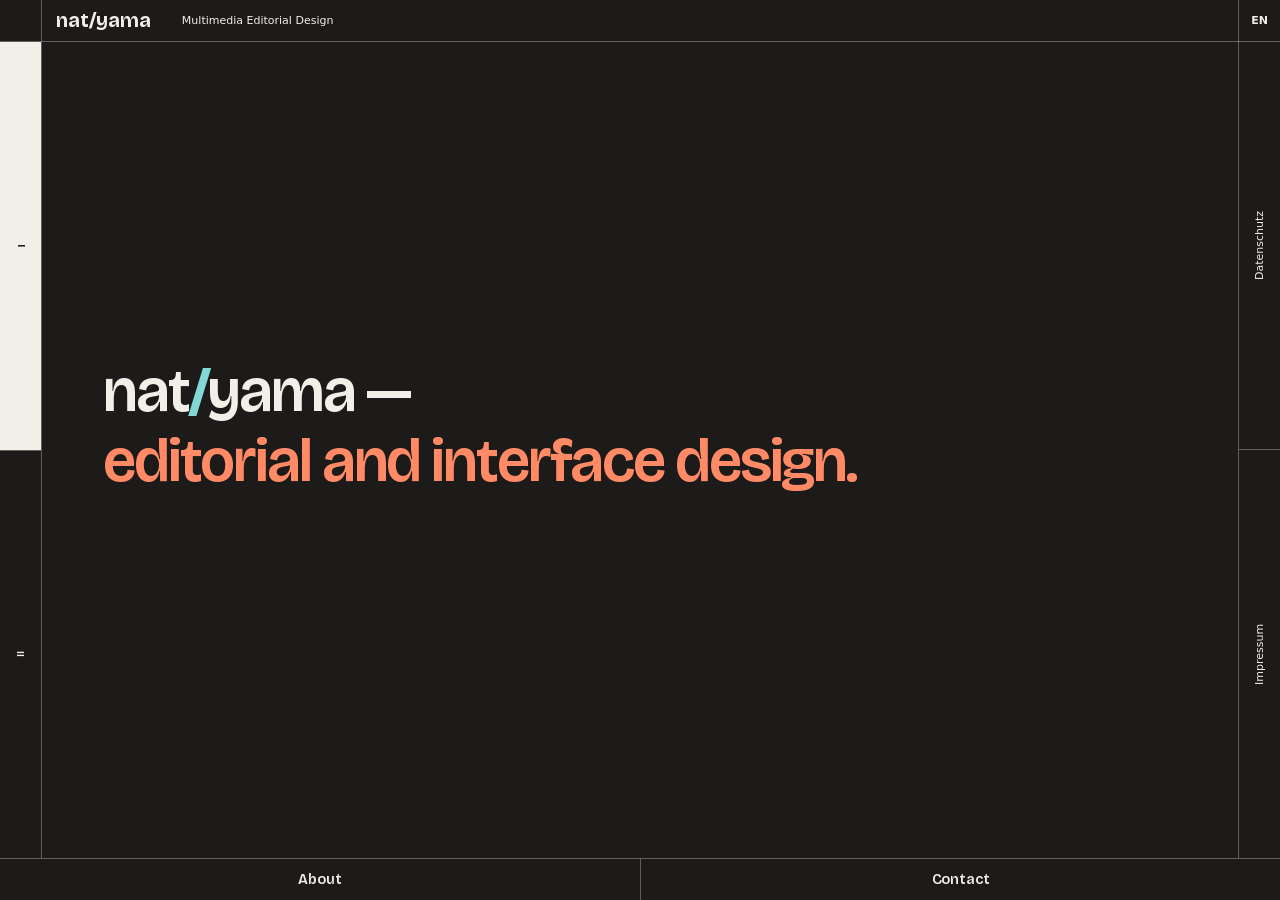
<file: index.html>
<!doctype html>
<!--
  nat/yama — editorial and interface design
  Design: nat/yama — https://natyama.com
  All texts, images and works are protected by copyright.
-->
<html lang="en" data-scheme="2">
<head>
<meta charset="utf-8">
<meta name="viewport" content="width=device-width,initial-scale=1,viewport-fit=cover">
<title>nat/yama — Editorial and interface design</title>
<meta name="description" content="nat/yama works in editorial and interface design: digital products, print and graphics for spaces, often across languages and cultures, making in-depth topics graspable.">
<link rel="canonical" href="https://natyama.com/">
<link rel="alternate" hreflang="en" href="https://natyama.com/">
<link rel="alternate" hreflang="de" href="https://natyama.com/de/">
<link rel="alternate" hreflang="ja" href="https://natyama.com/ja/">
<link rel="alternate" hreflang="x-default" href="https://natyama.com/">
<meta property="og:type" content="website">
<meta property="og:site_name" content="nat/yama">
<meta property="og:title" content="nat/yama — Editorial and interface design">
<meta property="og:description" content="nat/yama works in editorial and interface design: digital products, print and graphics for spaces, often across languages and cultures, making in-depth topics graspable.">
<meta property="og:url" content="https://natyama.com/">
<meta property="og:locale" content="en_GB">
<meta property="og:image" content="https://natyama.com/share.png">
<meta property="og:image:width" content="1200">
<meta property="og:image:height" content="630">
<meta property="og:image:alt" content="nat/yama">
<meta name="twitter:card" content="summary_large_image">
<meta name="theme-color" content="#1c1b1a">
<link rel="icon" href="/favicon.svg" type="image/svg+xml">
<link rel="apple-touch-icon" href="/apple-touch-icon.png">
<link rel="stylesheet" href="/tabbar.css">
<script type="application/ld+json">{"@context":"https://schema.org","@graph":[{"@type":"Organization","@id":"https://natyama.com/#org","name":"nat/yama","alternateName":"natyama","url":"https://natyama.com/","email":"n@natyama.com","vatID":"DE365070941","description":"Editorial and interface design: digital products, print and graphics for spaces, often across languages and cultures.","address":{"@type":"PostalAddress","postalCode":"10713","addressLocality":"Berlin","addressCountry":"DE"},"founder":{"@id":"https://www.natsumi-sugiyama.com/#person"},"knowsAbout":["editorial design","interface design","UI design","information architecture","content strategy","multilingual design"]},{"@type":"Person","@id":"https://www.natsumi-sugiyama.com/#person","name":"Natsumi Sugiyama","alternateName":"杉山夏実","url":"https://www.natsumi-sugiyama.com/","worksFor":{"@id":"https://natyama.com/#org"}},{"@type":"WebSite","@id":"https://natyama.com/#website","url":"https://natyama.com/","name":"nat/yama","inLanguage":["en","de","ja"],"publisher":{"@id":"https://natyama.com/#org"}}]}</script>
<style>:root{--u: min(100vw / 1512, 100vh / 982);--gu: max(100vw / 1512, 100vh / 982);--bar: round(calc(50 * var(--u)), 1px);--side: var(--bar);--hair: 1px;--ink: #080808;--line: #000;--mark: #5b5656;--paper: #ffffff;--navy: #2b2b2b;--accent: #3d5a8c;--mis: #ff7477;--g1: var(--paper);--g2: #2f4a78;--t2: #ffffff;--on2: #eeff00;--on2t: #fffafa;--on2b: #eeff00;--neon: #ff5f1f;--olive: #4d5b20;--pink: #ff7477;--peach: var(--paper);--khaki: #eeff00;--panel: #d9d9d9;--wall-bg: #fff;--wall-ink: #605f5f;--ease: cubic-bezier(.2, .8, .2, 1);--sans: Inter, "Inter Variable", "Helvetica Neue", Helvetica, Arial, "Hiragino Sans", sans-serif}:root[data-ground=field]{--mark: rgba(0, 41, 95, .54)}:root[data-ground=night]{--mark: rgba(255, 255, 255, .99)}:root[data-view=home][data-ground=day]{--ink: var(--t2);--line: var(--t2);--lang-bg: var(--g2)}:root[data-view=legal]{--ink: rgba(221, 221, 221, .98);--line: #fff}*{box-sizing:border-box;-webkit-tap-highlight-color:transparent}html,body{position:fixed;inset:0;width:100%;margin:0;height:100%;overflow:hidden;overscroll-behavior:none;background:#fff;color:var(--ink);font-family:var(--sans)}a,button,input,textarea{color:inherit;text-decoration:none;font:inherit;background:none;border:0;padding:0}:root{--cur: url("data:image/svg+xml,%3Csvg xmlns='http://www.w3.org/2000/svg' width='30' height='30' viewBox='0 0 32 32'%3E%3Cpolygon points='5,3 27,13 13,27' fill='%23fff' stroke='%23fff' stroke-width='7' stroke-linejoin='round'/%3E%3Cpolygon points='5,3 27,13 13,27' fill='%232b2b2b' stroke='%232b2b2b' stroke-width='3.5' stroke-linejoin='round'/%3E%3C/svg%3E") 4 2, auto;--cur-link: url("data:image/svg+xml,%3Csvg xmlns='http://www.w3.org/2000/svg' width='30' height='30' viewBox='0 0 32 32'%3E%3Cpolygon points='5,3 27,13 13,27' fill='%23fff' stroke='%23fff' stroke-width='7' stroke-linejoin='round'/%3E%3Cpolygon points='5,3 27,13 13,27' fill='%232f4f6b' stroke='%232f4f6b' stroke-width='3.5' stroke-linejoin='round'/%3E%3C/svg%3E") 4 2, pointer}html{cursor:var(--cur)}a,button{cursor:var(--cur-link)}input,textarea{cursor:text}::selection{background:var(--pink);color:#2b2b2b}:focus-visible{outline:2px solid currentColor;outline-offset:3px}.grounds{position:fixed;inset:0;overflow:hidden}.ground{position:absolute;inset:0;opacity:0;transition:opacity .9s ease;overflow:hidden}:root[data-ground=paper] .ground.paper,:root[data-view=home][data-ground=field] .ground.field,:root[data-ground=night] .ground.night,:root[data-view=home][data-ground=day] .ground.day,:root[data-ground=reclus] .ground.day{opacity:1}.ground.paper{background:var(--peach)}.view.home{transition:opacity .6s ease,background-color .9s ease}:root[data-ground=paper] .view.home{background:var(--peach)}.ground.field img{position:absolute;left:50%;top:50%;width:calc(2350 * var(--gu));aspect-ratio:1;transform:translate(-50%,-50%) rotate(-86.5deg)}.ground.night .drawing{position:absolute;inset:0;width:100%;height:100%;object-fit:cover}.ground.field{background:#f7f2e8}.ground.field .riso{position:absolute;left:50%;top:50%;width:calc(2350 * var(--gu));aspect-ratio:1;transform:translate(-50%,-50%) rotate(-86.5deg)}.riso .ink{position:absolute;inset:0;width:100%;height:100%;mix-blend-mode:multiply;clip-path:inset(0 0 100% 0)}.riso.split+img{display:none}.ground.night .drawing{width:114%;left:-14%}:root[data-view=home][data-ground=night] .ground.night .drawing{animation:night-slide 30s linear both}@keyframes night-slide{to{transform:translate(12%)}}@media (prefers-reduced-motion: reduce){:root[data-ground=night] .ground.night .drawing{animation:none}}.ground.night .sky{position:absolute;left:calc(-72 * var(--gu));top:calc(-588 * var(--gu));width:calc(1713 * var(--gu));height:calc(1714 * var(--gu));overflow:hidden;transform:rotate(180deg)}.ground.night .sky img{position:absolute;left:-38.94%;top:-3.31%;width:184.56%;height:106.67%;max-width:none}.ground.night .birds{position:absolute;left:calc(-59 * var(--gu));top:0;width:calc(2173 * var(--gu));height:calc(1455 * var(--gu));object-fit:cover;mix-blend-mode:multiply}.ground.day{background:var(--wall-bg);transition:opacity .9s ease,background-color .4s ease}.tint{position:fixed;inset:0;opacity:0;transition:opacity .9s ease,background-color .9s ease;pointer-events:none}:root[data-view=info] .tint{opacity:1;background:var(--peach)}:root[data-view=legal] .tint{opacity:1;background:#303030}.view{position:fixed;inset:0;z-index:2;pointer-events:none;opacity:0;visibility:hidden;transition:opacity .6s ease,visibility 0s .6s}.view{isolation:isolate}:root[data-view=home] .view.home,:root[data-view=info] .view.info,:root[data-view=legal] .view.legal{visibility:visible;transition:opacity .6s ease}:root[data-view=home] .view.home,:root[data-view=info] .view.info,:root[data-view=legal] .view.legal{opacity:1;pointer-events:auto}.view>*{pointer-events:inherit}.mid{display:none}[data-i18n]{transition:opacity .25s ease}:root.swapping [data-i18n],.statement.swap{opacity:0}.statement{position:absolute;left:calc(85 * var(--u));top:calc(86 * var(--u));margin:0;font-size:calc(32 * var(--u));font-weight:400;line-height:normal;transition:opacity .3s ease}.index{position:absolute;left:var(--side);right:var(--side);top:var(--bar);bottom:var(--foot);overflow:hidden;--m: var(--u);--s: 1;transition:opacity .9s ease}:root:not([data-ground=paper]) .index{opacity:0;pointer-events:none}.index-list{margin:0;padding:0;list-style:none}.case{position:absolute;display:block;left:calc(var(--x) * var(--m));top:calc(var(--y) * var(--m));width:calc(var(--w) * var(--s) * var(--m));height:calc(var(--h) * var(--s) * var(--m));color:var(--peach)}.case svg{position:absolute;left:50%;top:50%;width:calc(var(--iw) * var(--s) * var(--m));height:calc(var(--ih) * var(--s) * var(--m));transform:translate(-50%,-50%) rotate(calc(var(--r) + var(--spin, 0deg)));mix-blend-mode:multiply;overflow:visible;transition:scale .4s cubic-bezier(.2,.8,.2,1)}.case:hover svg{scale:1.05}.case .lbl{position:absolute;z-index:1;left:50%;top:50%;transform:translate(-50%,-50%);font-size:calc(40 * var(--s) * var(--m));font-weight:700;line-height:normal;white-space:nowrap}.case-1{--x: 164;--y: 470;--w: 364.5;--h: 324.5;--iw: 364.5;--ih: 324.5;--r: 0deg;--lx: 99;--ly: 107}.case-2{--x: 582.12;--y: 30.29;--w: 439.92;--h: 451.53;--iw: 373.398;--ih: 357.154;--r: 104.64deg;--lx: 128.88;--ly: 186.71}.case-3{--x: 529;--y: 399;--w: 445.2;--h: 465.34;--iw: 364.5;--ih: 324.5;--r: 65.86deg;--lx: 135;--ly: 194}.index-head{position:absolute;left:calc(-24 * var(--m));bottom:calc(-72 * var(--m));font-size:calc(300 * var(--m));font-weight:700;line-height:normal;white-space:nowrap;color:#5b5656;mix-blend-mode:color-burn}.svc{--k: var(--u)}.svc-list{position:absolute;inset:0;margin:0;padding:0;list-style:none;display:grid;grid-template-columns:1fr 1fr;grid-template-rows:1fr 1fr;color:var(--navy)}.svc-list li{display:flex;flex-direction:column;justify-content:flex-end;padding:calc(40 * var(--k)) calc(48 * var(--k))}.svc-list li:nth-child(odd){border-right:var(--hair) solid var(--line)}.svc-list li:nth-child(-n+2){border-bottom:var(--hair) solid var(--line)}.svc-list h2{margin:0 0 .45em;font-size:calc(40 * var(--k));font-weight:700;line-height:1.1}.svc-list p{margin:0;max-width:32em;font-size:calc(18 * var(--k));line-height:1.55;color:var(--ink)}.ground.field{background:var(--g1)}.ground.day{background:var(--g2)}:root[data-view=home] .ground.field,:root[data-view=home] .ground.day{opacity:1;transition:transform 1s cubic-bezier(.65,0,.35,1)}.ground.day,.f-two{transform:translateY(100%)}:root[data-ground=day] .ground.field,:root[data-ground=day] .f-one{transform:translateY(-100%)}:root[data-ground=day] .ground.day,:root[data-ground=day] .f-two{transform:none}.f-one,.f-two{transition:transform 1s cubic-bezier(.65,0,.35,1)}@media (prefers-reduced-motion: reduce){.ground.field,.ground.day,.f-one,.f-two{transition:none!important}}.facade{position:fixed;left:var(--side);right:var(--side);top:var(--bar);bottom:var(--foot);z-index:1;display:flex;align-items:center;justify-content:center;padding:calc(64 * var(--u)) calc(72 * var(--u));overflow:hidden}:root:not([data-view=home]) .facade{visibility:hidden;transition:visibility 0s .9s}.lede{margin:0;max-width:calc(1100 * var(--u));text-align:left;text-wrap:balance;font-family:"Helvetica Neue",Helvetica,Arial,var(--sans);font-size:calc(72 * var(--u));font-weight:500;line-height:1.12;letter-spacing:-.01em;color:var(--navy);cursor:var(--cur)}.lede:lang(ja),.svc-grid p:lang(ja),.svc-grid h3:lang(ja){font-family:Hiragino Sans,Hiragino Kaku Gothic ProN,Yu Gothic,Noto Sans JP,sans-serif;letter-spacing:.02em}.lede:lang(ja){line-height:1.4}.lede .c,.svc-grid .c{display:inline-block;will-change:transform}.lede .nb,.svc-grid .nb{white-space:nowrap}.lede .em .c{color:var(--accent)}.lede.plain .em .c,.lede.plain .c.sl{color:inherit}.lede .c.pk,.lede .c.sl{color:var(--neon)}.svc-grid{grid-auto-rows:1fr;width:100%;max-width:calc(1240 * var(--u));margin:0;padding:0;list-style:none;display:grid;grid-template-columns:repeat(4,1fr);gap:calc(14 * var(--u));cursor:var(--cur)}.svc-grid li{border-radius:2px;display:flex;flex-direction:column;min-height:calc(300 * var(--u));padding:calc(24 * var(--u));border:2px solid var(--t2);background:transparent;color:var(--t2);opacity:0;transform:translateY(calc(70 * var(--u))) rotate(-3deg) scale(.94);transition:opacity .6s ease,transform .9s cubic-bezier(.34,1.4,.64,1)}.svc-grid li:nth-child(2){transform:translateY(calc(90 * var(--u))) rotate(2.5deg) scale(.94);transition-delay:.14s}.svc-grid li:nth-child(3){transform:translateY(calc(60 * var(--u))) rotate(-2deg) scale(.94);transition-delay:.28s}.svc-grid li:nth-child(4){transform:translateY(calc(100 * var(--u))) rotate(3.5deg) scale(.94);transition-delay:.42s}.svc-grid.in li{opacity:1;transform:none}.svc-grid.in.out li{opacity:0;transform:translateY(calc(-60 * var(--u))) rotate(2deg) scale(.96)}.svc-grid.in.out li:nth-child(2n){transform:translateY(calc(-80 * var(--u))) rotate(-2.5deg) scale(.96)}@media (prefers-reduced-motion: reduce){.svc-grid li,.svc-grid .ic,.svc-grid .badge{transition:none!important}}.svc-grid .ic{display:block;width:calc(56 * var(--u));height:calc(56 * var(--u));margin-bottom:calc(28 * var(--u));color:var(--on2);opacity:0;transform:scale(.6);transition:opacity .5s ease,transform .6s cubic-bezier(.34,1.56,.64,1)}.svc-grid .ic{transition-delay:.9s}.svc-grid li:nth-child(2) .ic{transition-delay:1.04s}.svc-grid li:nth-child(3) .ic{transition-delay:1.18s}.svc-grid li:nth-child(4) .ic{transition-delay:1.32s}.svc-grid.in .ic{opacity:1;transform:none}.svc-grid .ic svg{display:block;width:100%;height:100%}.svc-grid h3{margin:0;font-family:"Helvetica Neue",Helvetica,Arial,var(--sans);font-size:max(14px,calc(26 * var(--u)));font-weight:500;line-height:1.12;letter-spacing:-.01em;color:var(--t2)}.svc-grid p{margin:.8em 0 0;font-size:max(13px,calc(19 * var(--u)));line-height:1.45}.svc-grid .prep{border-style:dashed;border-color:var(--t2);background:transparent;color:var(--t2)}.svc-grid .prep h3{color:var(--t2)}.svc-grid .badge{color:var(--on2t);border-color:var(--on2b)!important;margin-top:auto;align-self:flex-start;padding:.15em .7em;border:2px solid currentColor;border-radius:999px;font-size:max(11px,calc(13 * var(--u)));opacity:0;transition:opacity .5s ease 1.5s}.svc-grid.in .badge{opacity:1}.wallbox{position:fixed;left:var(--side);right:var(--side);top:var(--bar);bottom:var(--foot);opacity:0;visibility:hidden;pointer-events:none!important;transition:opacity .9s ease,visibility 0s .9s}.wallbox canvas{display:block;width:100%;height:100%;transition:opacity .26s ease}.wall-sets{position:absolute;left:0;bottom:0;display:flex;height:round(calc(36 * var(--u)),1px);border-top:var(--hair) solid var(--line);border-right:var(--hair) solid var(--line);background:var(--wall-bg);pointer-events:auto;font-size:calc(13 * var(--u));font-weight:300;color:var(--wall-ink);transition:background-color .4s ease,color .4s ease}.wall-sets button{padding:0 calc(16 * var(--u));white-space:nowrap}.wall-sets button+button{border-left:var(--hair) solid var(--line)}.wall-sets button.on{font-weight:800}.wall-sets[hidden]{display:none}.wall-credit{position:absolute;right:0;bottom:0;margin:0;display:flex;align-items:center;height:round(calc(36 * var(--u)),1px);padding:0 calc(16 * var(--u));border-top:var(--hair) solid var(--line);border-left:var(--hair) solid var(--line);background:var(--wall-bg);color:var(--wall-ink);font-size:calc(13 * var(--u));font-weight:300;font-style:italic;pointer-events:auto;transition:background-color .4s ease,color .4s ease}.folio,.scene{display:none}:root[data-ground=reclus] .wallbox .folio{display:none!important}:root[data-ground=reclus] .wallbox .scene{display:block;position:absolute;inset:0;overflow:hidden;background:#fbfaf6;transition:background-color 1.6s ease;pointer-events:auto;cursor:default}.rs-stage{position:absolute;inset:0}.rs-b{position:absolute;display:block;transform-origin:left center;border:0 solid}.rs-b.is-line{border-width:max(2px,.35vmin)}.rs-b[data-k=map].is-line{border-style:dashed}.rs-b.is-turning{border-right-color:transparent!important;animation:rs-spin 2.4s linear infinite}@keyframes rs-spin{to{rotate:360deg}}.rs-b.is-flowing{background-image:repeating-linear-gradient(90deg,rgba(255,255,255,.4) 0 12px,transparent 12px 40px);animation:rs-flow 1.1s linear infinite}@keyframes rs-flow{to{background-position:40px 0}}.rs-b.is-layered{background-image:repeating-linear-gradient(180deg,#c9b48c 0 7px,#b39b6e 7px 12px,#ddcba4 12px 20px)}.rs-text{position:absolute;inset:0;z-index:10;display:flex;flex-direction:column;justify-content:center;padding:6% 8%;pointer-events:none;transition:opacity .8s ease .2s}.rs-p{font-family:var(--gothic);font-weight:500;line-height:1.85;letter-spacing:.04em;color:var(--navy);text-wrap:pretty}.rs-p .c{display:inline-block;will-change:transform}.rs-p .nb{white-space:nowrap}.rs-p p{margin:0 0 .8em}.rs-p p:last-child{margin-bottom:0}.rs-k{white-space:nowrap;color:var(--accent);transition:color .6s ease}.rs-k.on{font-weight:600;color:#2b2a29}.rs-k.on-dark{color:#fff}.rs-src{margin:1.6em 0 0;font-family:var(--gothic);font-size:clamp(10px,1.3vmin,13px);font-weight:300;color:#8a8580}.scene[data-phase=picture] .rs-text{opacity:0;transition-delay:0s}.rs-cap{position:absolute;left:0;right:0;top:0;z-index:11;margin:0;padding:2.4% 6% 0;font-family:var(--gothic);font-size:clamp(12px,2vmin,20px);font-weight:400;line-height:1.6;color:#2b2a29;opacity:0;transition:opacity .6s ease}.scene[data-phase=picture] .rs-cap{opacity:1}.wallbox.as-folio canvas,.wallbox.as-folio .wall-credit{display:none}.wallbox.as-folio{--serif: "Iowan Old Style", "Palatino Linotype", Palatino, Georgia, serif;--gothic: "Hiragino Sans", "Hiragino Kaku Gothic ProN", "Yu Gothic", "Noto Sans JP", sans-serif;--fs: calc(16 * var(--u));--fj: calc(17 * var(--u));--f-s: calc(12 * var(--u));--pad-x: calc(72 * var(--u));--pad-y: calc(56 * var(--u));background:#fff}.wallbox.as-folio .folio{display:block;position:absolute;inset:0;overflow:hidden;color:#2b2a29;cursor:default}.folio .sheet{position:absolute;inset:0;z-index:1;display:flex;flex-direction:column;padding:var(--pad-y) var(--pad-x) calc(var(--pad-y) * .7)}.folio .rh{display:none}.folio .body{flex:1;min-height:0;overflow:hidden;column-fill:balance;column-gap:calc(var(--pad-x) * .75)}.folio .sheet[data-g=en] .body{font-family:Helvetica Neue,Helvetica,Arial,sans-serif;font-weight:500;line-height:1.12;letter-spacing:-.01em;color:var(--navy)}.folio .sheet[data-g=en] .e-it,.folio .sheet[data-g=en] .c.sign{color:var(--accent)}.folio .sheet[data-g=ja] .body{font-family:var(--gothic);font-weight:300;line-height:1.6;letter-spacing:.02em}.folio .wash{position:absolute;inset:0;background:#eef3e6;clip-path:circle(0% at 0 0);transition:clip-path 4s cubic-bezier(.4,0,.2,1);pointer-events:none}.folio.colored .wash{clip-path:circle(150% at 0 0)}.folio .sheet[data-g=ja] .body{color:#9a9a9a}.folio.colored .sheet[data-g=ja] .c{color:#2f3a2a}.folio.colored .sheet[data-g=ja] .sh .c,.folio.colored .sheet[data-g=ja] .ti .c,.folio.colored .sheet[data-g=ja] .sn{color:var(--olive)}.folio .pw{white-space:nowrap}.folio .pw.is-icon{display:inline-block;text-align:center}.folio .ic{color:var(--olive)!important}.folio .ic svg{width:1.2em;height:1.2em;vertical-align:-.22em;display:inline-block}.folio .w{white-space:nowrap}.folio .c{display:inline-block;will-change:transform}.folio .c.sign{color:var(--navy)}.home .statement{position:absolute!important;width:1px!important;height:1px!important;margin:0;padding:0;overflow:hidden;clip-path:inset(50%);white-space:nowrap}:root[data-ground=day] .wallbox,:root[data-ground=reclus] .wallbox{opacity:1;visibility:visible;transition:opacity .9s ease}.info{--loc: calc(637 * var(--u));--cut-top: calc(210 * var(--u));--cut-person: calc(110 * var(--u))}.info .sheet{position:absolute;left:0;right:0;top:0;height:100%;transition:transform 1s cubic-bezier(.65,0,.35,1)}.pane{position:absolute;left:0;right:0;overflow:hidden}.p-contact{top:0;height:100%;background:var(--pink)}.p-location{top:100%;height:var(--loc);background:var(--peach)}.p-person{top:calc(100% + var(--loc));height:100%;background:var(--khaki)}:root[data-stage=location] .info .sheet{transform:translateY(calc(-100% + var(--cut-top)))}:root[data-stage=person] .info .sheet{transform:translateY(calc(-100% - var(--loc) + var(--cut-person)))}.p-person{top:0}.p-location{display:none}.p-contact{top:100%}:root[data-stage=person] .info .sheet{transform:none}:root[data-stage=contact] .info .sheet{transform:translateY(-100%)}.card{position:absolute;left:calc(50% - 446.5 * var(--u));top:calc(184 * var(--u));width:calc(893 * var(--u));height:calc(585 * var(--u));background:#ffffff8c;overflow-y:auto;-webkit-overflow-scrolling:touch;overscroll-behavior:contain;display:grid;grid-template-columns:1fr 1fr;grid-template-rows:1fr auto;gap:calc(16 * var(--u)) calc(28 * var(--u));padding:calc(28 * var(--u)) calc(36 * var(--u))}.card h2{grid-column:1 / -1;margin:0;font-size:calc(28 * var(--u));font-weight:400;color:var(--navy)}.card label{display:flex;flex-direction:column;gap:calc(6 * var(--u));font-size:calc(13 * var(--u));font-weight:300}.card .fields{display:flex;flex-direction:column;gap:calc(16 * var(--u))}.card input{border-bottom:var(--hair) solid var(--navy);padding:calc(6 * var(--u)) 0;font-size:calc(20 * var(--u));outline:0}.card textarea{flex:1;resize:none;border:var(--hair) solid var(--navy);padding:calc(10 * var(--u));font-size:calc(17 * var(--u));outline:0}.card .msg{min-height:0}.card .send{grid-column:1 / -1;display:flex;justify-content:space-between;align-items:center;font-size:calc(12 * var(--u));font-weight:300}.card .send button{height:calc(44 * var(--u));padding:0 calc(30 * var(--u));background:var(--navy);color:var(--paper);font-size:calc(18 * var(--u));font-weight:700}.svc-cards{position:absolute;left:calc(329 * var(--u));top:calc(188 * var(--u));width:calc(420 * var(--u));margin:0;padding:0;list-style:none;display:grid;grid-template-columns:1fr 1fr;gap:calc(10 * var(--u));--k: var(--u)}.svc-cards li{padding:calc(14 * var(--k)) calc(16 * var(--k));background:#ffffff8c}.svc-cards h3{margin:0;font-size:max(12px,calc(15 * var(--k)));font-weight:700;line-height:1.25;color:var(--navy)}.svc-cards p{margin:.5em 0 0;font-size:max(11px,calc(12.5 * var(--k)));line-height:1.4}.swallow{position:absolute;left:calc(329 * var(--u));top:calc(188 * var(--u));width:calc(400 * var(--u));height:calc(303 * var(--u));background:var(--peach);overflow:hidden}.swallow.sq{left:calc(360 * var(--u));top:calc(206 * var(--u));width:calc(381 * var(--u));height:calc(384 * var(--u))}.swallow img{width:100%;height:100%;object-fit:cover;mix-blend-mode:multiply;display:block}.info .blk{left:calc(50% - 330 * var(--u));width:calc(660 * var(--u));text-align:center;align-items:center}.info .loc-blk{top:calc(170 * var(--u));height:auto}.info .per-blk{top:calc(200 * var(--u));height:auto}.info .per-blk a{margin-top:1.6em;align-self:center}.info .loc-blk .about,.info .per-blk .bio{margin-left:auto;margin-right:auto}.blk{position:absolute;left:calc(801 * var(--u));width:calc(620 * var(--u));color:var(--ink)}.blk h2{margin:0;font-size:calc(40 * var(--u));font-weight:700;line-height:normal}.loc-blk{top:calc(159 * var(--u));height:calc(332 * var(--u));display:flex;flex-direction:column}.loc-blk .line{margin:calc(24 * var(--u)) 0 0;font-size:calc(24 * var(--u));line-height:1.4}.loc-blk .note{margin:auto 0 0;font-size:calc(15 * var(--u))}.loc-blk .about,.per-blk .bio{margin:calc(18 * var(--u)) 0 0;max-width:30em;font-size:calc(17 * var(--u));line-height:1.45}.loc-blk .about a{text-decoration:underline;text-underline-offset:3px}.per-blk{top:calc(206 * var(--u));height:calc(384 * var(--u));display:flex;flex-direction:column}.per-blk h2{font-weight:700}.per-blk .bio{font-size:calc(24 * var(--u));line-height:1.5;max-width:none}.per-blk a{margin-top:auto;font-size:calc(15 * var(--u));align-self:flex-start}.per-blk a{color:#0808088c;border-bottom:1px solid rgba(8,8,8,.18);transition:color .2s ease,border-color .2s ease}.per-blk a:hover,.per-blk a:focus-visible{color:var(--ink);border-color:currentColor}.ext-card{position:fixed;z-index:60;width:260px;display:grid;gap:4px;padding:8px 8px 10px;background:#fff;color:#161616;font-family:var(--sans);text-decoration:none;border-radius:8px;box-shadow:0 0 0 1px #0000000f,0 14px 30px -12px #00000047;opacity:0;transform:translateY(4px);transition:opacity .18s,transform .18s}.ext-card[hidden]{display:none}.ext-card.on{opacity:1;transform:none}.ext-card img{width:100%;aspect-ratio:16 / 10;object-fit:cover;border-radius:4px;margin-bottom:4px;background:#f3f3f3}.ext-card .sc-name{font-weight:700;font-size:13px;padding:0 2px}.ext-card .sc-sub{font-size:12px;color:#787878;padding:0 2px;line-height:1.4}.ext-card .sc-go{font-size:11.5px;color:#787878;padding:2px 2px 0}.ext-card:hover .sc-go{color:#161616}.legal .cols{position:absolute;left:calc(134 * var(--u));top:calc(93 * var(--u));width:calc(1300 * var(--u));bottom:calc(80 * var(--u));display:grid;grid-template-columns:calc(644 * var(--u)) calc(644 * var(--u));column-gap:calc(12 * var(--u))}.legal .col{overflow-y:auto;scrollbar-width:none;font-size:calc(15 * var(--u));line-height:1.45;padding-right:calc(30 * var(--u))}.legal h2{font-size:1em;font-weight:700;margin:0 0 1em;color:var(--pink)}.legal h3{font-size:1em;font-weight:700;margin:1.4em 0 .2em}.legal p{margin:0 0 .8em}.legal a{text-decoration:underline;text-underline-offset:3px}.legal .todo{color:#ff8fc4}.legal .shut{position:absolute;right:calc(var(--side) + 16 * var(--u));top:calc(var(--bar) + 16 * var(--u));width:calc(40 * var(--u));height:calc(40 * var(--u));padding:0;border:var(--hair) solid currentColor;border-radius:50%;background:none;color:inherit;font:inherit;font-size:calc(22 * var(--u));line-height:1;cursor:var(--cur-link)}.legal .shut:hover{background:#fff;color:#303030}.legal .cols{cursor:var(--cur)}.view.legal{cursor:var(--cur-link)}.frame{position:fixed;inset:0;pointer-events:none;z-index:4;color:var(--ink)}.frame>*{position:fixed;pointer-events:auto;transition:border-color .9s,background-color .6s,color .6s}.top{left:0;right:0;top:0;height:var(--bar);border-bottom:var(--hair) solid var(--line);z-index:2;display:flex;align-items:center;padding-left:calc(var(--side) + 17 * var(--u))}.top .id{font-weight:700;font-size:calc(24 * var(--u))}.top .hcase{position:absolute;right:var(--side);top:0;height:100%;display:flex;align-items:center;padding:0 calc(24 * var(--u));border-left:var(--hair) solid var(--line);border-right:var(--hair) solid var(--line);font-size:calc(15 * var(--u));font-weight:700;transition:background-color .3s ease,color .3s ease}.top .hcase:hover{background:#3b4d821f}:root[data-view=home][data-ground=paper]{--lang-bg: var(--navy)}:root[data-view=home][data-ground=paper] .top{background:var(--navy);color:var(--paper)}:root[data-view=home][data-ground=paper] .top .hcase{background:var(--paper);color:var(--navy)}:root[data-view=home][data-ground=paper] .top .langs button:not(.on){color:#ffe8e899}:root[data-view=home][data-ground=paper] .top .langs button.on,:root[data-view=home][data-ground=paper] .top .langs button:hover{color:var(--paper)}.top .tag{margin-left:calc(36 * var(--u));font-size:calc(15 * var(--u));font-weight:400;min-width:0;overflow:hidden;text-overflow:ellipsis;white-space:nowrap;margin-right:calc(var(--side) + 12 * var(--u))}.rail{top:0;bottom:var(--foot);width:var(--side);padding-top:var(--bar);display:flex;align-items:center;justify-content:center}.rail.left{left:0;border-right:var(--hair) solid var(--line)}.rail.right{right:0;border-left:var(--hair) solid var(--line)}.rail .v{display:flex;gap:calc(70 * var(--u));font-size:calc(15 * var(--u));font-weight:300;white-space:nowrap;writing-mode:vertical-rl}.rail.left{align-items:stretch;padding-top:var(--bar)}.rail.left .v{gap:0;width:100%;font-weight:400}.rail.left a{flex:1;display:flex;align-items:center;justify-content:center}.rail.left a+a{border-top:var(--hair) solid var(--line)}.rail.left a{color:var(--ink);transition:color .2s ease,background-color .3s ease}.rail.left a:hover{color:var(--navy)}.rail.left a.on{font-weight:800}:root:not([data-view=home]) .rail.left a.on{font-weight:400}:root[data-view=home]:not([data-ground=paper]) .rail.left a.on{color:var(--paper);background:var(--navy)}:root[data-view=home][data-ground=day] .rail.left a.on{color:var(--navy);background:#fff}.rail.left a[aria-disabled=true]{color:#b9b9b9;pointer-events:none;cursor:default}.rail.right .v{transform:rotate(180deg);gap:calc(80 * var(--u))}:root[data-view=legal] .top{color:#fff}:root[data-view=legal] .rail.right{background:#ffffff80;color:#fff}:root[data-view=legal] .rail.right a.on{font-weight:700}.bottom{left:0;right:0;bottom:0;height:var(--bar);border-top:var(--hair) solid var(--line);display:grid;grid-template-columns:repeat(2,1fr)}.bottom>*{display:flex;align-items:center;justify-content:center;transition:background-color .5s,color .5s,border-color .9s}.bottom>*+*{border-left:var(--hair) solid var(--line)}.bottom .contact,.bottom .loc,.bottom .person{font-weight:500;font-size:calc(20 * var(--u))}:root[data-stage=contact] .bottom .contact{background:var(--navy);color:var(--paper)}:root[data-stage=location] .bottom .loc{background:var(--olive);color:#fff}:root[data-stage=person] .bottom .person{background:var(--navy);color:#fff}.langs{display:flex;align-items:center;gap:.15em;font-size:calc(15 * var(--u));font-weight:400}.top .langs{position:absolute;right:0;top:0;width:var(--side);flex-direction:column;gap:0;z-index:5}.top .langs button{width:100%;height:var(--bar);padding:0;color:#9a9a9a;background:var(--lang-bg, #fff);order:1;transition:color .2s ease}.top .langs button.on{order:0;color:var(--ink);font-weight:800;background:transparent}.top .langs button:not(.on){display:none;border-top:var(--hair) solid var(--line)}.top .langs:hover button:not(.on),.top .langs.open button:not(.on),.top .langs:focus-within button:not(.on){display:block}.top .langs button:hover{color:var(--ink)}:root[data-view=info]{--lang-bg: var(--peach)}:root[data-view=legal]{--lang-bg: #303030}:root[data-view=legal] .top .langs button{color:#ffffff8c}:root[data-view=legal] .top .langs button.on,:root[data-view=legal] .top .langs button:hover{color:#fff}@media (min-width: 701px) and (max-width: 1100px) and (orientation: portrait){:root{--t: min(100vw / 834, 100vh / 1194);--bar: round(calc(50 * var(--t)), 1px);--side: round(calc(30 * var(--t)), 1px)}.top{padding-left:calc(var(--side) + 17 * var(--t))}.top .id{font-size:calc(24 * var(--t))}.top .tag{margin-left:calc(28 * var(--t));font-size:calc(14 * var(--t))}.top .hcase{font-size:calc(14 * var(--t));padding:0 calc(18 * var(--t))}.langs{font-size:calc(15 * var(--t))}.top .langs{right:0}.top .langs button{font-size:calc(12 * var(--t))}.rail.left .v{font-size:calc(13 * var(--t))}.rail.right .v{font-size:calc(10 * var(--t));gap:calc(160 * var(--t))}.bottom .contact,.bottom .loc,.bottom .person{font-size:calc(20 * var(--t))}.svc{--k: var(--t)}.svc-list{grid-template-columns:1fr;grid-template-rows:repeat(4,1fr)}.svc-list li:nth-child(odd){border-right:0}.svc-list li:nth-child(-n+3){border-bottom:var(--hair) solid var(--line)}.svc-list h2{font-size:calc(30 * var(--t))}.svc-list p{font-size:calc(16 * var(--t))}.statement{left:calc(85 * var(--t));top:calc(86 * var(--t));font-size:calc(32 * var(--t))}.index{--m: var(--t);--s: .9}.case-1{--x: 20;--y: 430}.case-2{--x: 320;--y: 50}.case-3{--x: 320;--y: 590}.index-head{left:calc(-10 * var(--t));bottom:calc(-40 * var(--t));font-size:calc(170 * var(--t))}.wall-sets,.wall-credit{height:round(calc(40 * var(--t)),1px);font-size:calc(13 * var(--t))}.wallbox.as-folio{--fs: calc(16 * var(--t));--fj: calc(17 * var(--t));--f-s: calc(12 * var(--t));--pad-x: calc(56 * var(--t));--pad-y: calc(48 * var(--t))}.wall-sets button{padding:0 calc(14 * var(--t))}.info{--loc: calc(730 * var(--t));--cut-top: calc(290 * var(--t));--cut-person: calc(170 * var(--t))}.card{left:calc(50% - 357 * var(--t));top:calc(130 * var(--t));width:calc(714 * var(--t));height:calc(760 * var(--t));grid-template-columns:1fr;grid-template-rows:auto 1fr auto;padding:calc(28 * var(--t));gap:calc(16 * var(--t))}.card h2{font-size:calc(28 * var(--t))}.card label{font-size:calc(13 * var(--t))}.card input{font-size:calc(20 * var(--t))}.card textarea{font-size:calc(17 * var(--t))}.card .send{font-size:calc(12 * var(--t))}.card .send button{height:calc(48 * var(--t));font-size:calc(18 * var(--t))}.info .blk{left:calc(60 * var(--t));width:calc(714 * var(--t))}.info .loc-blk,.info .per-blk{top:calc(160 * var(--t))}.facade{padding:calc(48 * var(--t)) calc(40 * var(--t))}.lede{font-size:calc(58 * var(--t))}.svc-grid{grid-template-columns:repeat(2,1fr);gap:calc(12 * var(--t))}.svc-grid li{min-height:calc(230 * var(--t));padding:calc(20 * var(--t))}.svc-grid .ic{width:calc(44 * var(--t));height:calc(44 * var(--t));margin-bottom:calc(18 * var(--t))}.svc-grid h3{font-size:calc(24 * var(--t))}.svc-grid p{font-size:calc(18 * var(--t))}.svc-cards{left:calc(60 * var(--t));top:calc(40 * var(--t));width:calc(714 * var(--t));--k: var(--t)}.swallow{left:calc(60 * var(--t));top:calc(30 * var(--t));width:calc(714 * var(--t));height:calc(300 * var(--t))}.swallow.sq{left:calc(60 * var(--t));top:calc(60 * var(--t));width:calc(400 * var(--t));height:calc(400 * var(--t))}.blk{left:calc(60 * var(--t));width:calc(714 * var(--t))}.blk h2{font-size:calc(36 * var(--t))}.loc-blk{top:calc(360 * var(--t));height:calc(180 * var(--t))}.loc-blk .line{font-size:calc(22 * var(--t));margin-top:calc(18 * var(--t))}.loc-blk .note{font-size:calc(15 * var(--t))}.loc-blk .about,.per-blk .bio{font-size:calc(16 * var(--t));margin-top:calc(14 * var(--t))}.loc-blk{height:calc(220 * var(--t));top:calc(340 * var(--t))}.per-blk{top:calc(500 * var(--t));height:calc(300 * var(--t))}.per-blk .bio{font-size:calc(22 * var(--t))}.per-blk a{font-size:calc(14 * var(--t))}.legal .cols{left:calc(70 * var(--t));top:calc(90 * var(--t));width:calc(694 * var(--t));bottom:calc(80 * var(--t));grid-template-columns:1fr;row-gap:calc(40 * var(--t));overflow-y:auto;scrollbar-width:none}.legal .col{overflow:visible;font-size:calc(17 * var(--t))}}.mfoot{display:none}@media (max-width: 700px),(max-height: 500px) and (orientation: landscape){:root{--p: min(100vw / 393, 100vh / 852);--bar: round(calc(44 * var(--p)), 1px);--side: round(calc(12 * var(--p)), 1px)}html,body{overscroll-behavior:none}.top{padding-left:calc(var(--side) + 12 * var(--p))}.top .id{font-size:calc(19 * var(--p))}.top .tag{margin-left:calc(12 * var(--p));font-size:calc(11 * var(--p));margin-right:calc(96 * var(--p))}.top .hcase{font-size:calc(13 * var(--p));padding:0 calc(14 * var(--p))}.langs{font-size:calc(13 * var(--p))}.top .langs{right:var(--side)}.top .langs button.on{width:auto;padding:0 calc(10 * var(--p))}.rail.left .v{font-size:calc(12 * var(--p))}.rail.right .v{font-size:calc(9 * var(--p));gap:calc(90 * var(--p))}.bottom{display:block}.bottom>*{position:absolute;top:0;height:100%;border:0!important;justify-content:flex-start;background:none!important;color:var(--ink)!important}.bottom .contact{left:calc(var(--side) + 14 * var(--p));font-size:calc(16 * var(--p))}.bottom .loc{left:calc(150 * var(--p));font-size:calc(14 * var(--p))}.bottom .person{left:calc(240 * var(--p));font-size:calc(14 * var(--p))}:root[data-stage=contact] .bottom .contact,:root[data-stage=location] .bottom .loc,:root[data-stage=person] .bottom .person{text-decoration:underline;text-underline-offset:calc(5 * var(--p));text-decoration-thickness:2px}.svc{--k: var(--p)}.svc-list{grid-template-columns:1fr;grid-template-rows:repeat(4,1fr)}.svc-list li:nth-child(odd){border-right:0}.svc-list li:nth-child(-n+3){border-bottom:var(--hair) solid var(--line)}.svc-list li{padding:calc(14 * var(--p)) calc(16 * var(--p))}.svc-list h2{font-size:calc(20 * var(--p))}.svc-list p{font-size:calc(13 * var(--p))}.statement{left:calc(var(--side) + 16 * var(--p));top:calc(66 * var(--p));font-size:calc(22 * var(--p))}.index{--m: var(--p);--s: .6}.case-1{--x: -6;--y: 250}.case-2{--x: 110;--y: 16}.case-3{--x: 100;--y: 440}.index-head{left:calc(-6 * var(--p));bottom:calc(-16 * var(--p));font-size:calc(86 * var(--p))}.wall-sets,.wall-credit{height:round(calc(30 * var(--p)),1px);font-size:calc(10 * var(--p))}.wall-credit{padding:0 calc(10 * var(--p))}.wallbox.as-folio{--fs: calc(14.5 * var(--p));--fj: calc(14 * var(--p));--f-s: calc(10 * var(--p));--pad-x: calc(24 * var(--p));--pad-y: calc(28 * var(--p))}.info{--loc: calc(590 * var(--p));--cut-top: calc(150 * var(--p));--cut-person: calc(100 * var(--p))}.card{left:calc(var(--side) + 12 * var(--p));right:calc(var(--side) + 12 * var(--p));width:auto;top:calc(70 * var(--p));height:calc(560 * var(--p));grid-template-columns:1fr;grid-template-rows:auto 1fr auto;padding:calc(16 * var(--p));gap:calc(12 * var(--p))}.card h2{font-size:calc(20 * var(--p))}.card label{font-size:calc(11 * var(--p))}.card input{font-size:max(16px,calc(16 * var(--p)))}.card textarea{font-size:max(16px,calc(15 * var(--p)))}.card .send{flex-direction:column-reverse;align-items:stretch;gap:calc(8 * var(--p));font-size:calc(10 * var(--p))}.card .send button{height:calc(40 * var(--p));font-size:calc(15 * var(--p))}.info .blk{left:calc(var(--side) + 12 * var(--p));width:calc(321 * var(--p))}.info .loc-blk,.info .per-blk{top:calc(110 * var(--p))}.facade{padding:calc(20 * var(--p)) calc(14 * var(--p))}.lede{font-size:calc(36 * var(--p))}.svc-grid{grid-template-columns:repeat(2,1fr);gap:calc(8 * var(--p))}.svc-grid li{min-height:calc(230 * var(--p));padding:calc(12 * var(--p))}.svc-grid .ic{width:calc(32 * var(--p));height:calc(32 * var(--p));margin-bottom:calc(12 * var(--p))}.svc-grid h3{font-size:calc(17 * var(--p))}.svc-grid p{font-size:calc(13.5 * var(--p))}.svc-cards{left:calc(var(--side) + 12 * var(--p));top:calc(22 * var(--p));width:calc(321 * var(--p));gap:calc(6 * var(--p));--k: calc(var(--p) * .85)}.svc-cards li{padding:calc(9 * var(--p)) calc(10 * var(--p))}.swallow{left:calc(var(--side) + 12 * var(--p));top:calc(30 * var(--p));width:calc(321 * var(--p));height:calc(220 * var(--p))}.swallow.sq{left:calc(var(--side) + 12 * var(--p));top:calc(40 * var(--p));width:calc(321 * var(--p));height:calc(321 * var(--p))}.blk{left:calc(var(--side) + 12 * var(--p));width:calc(321 * var(--p))}.blk h2{font-size:calc(26 * var(--p))}.loc-blk{top:calc(266 * var(--p));height:calc(214 * var(--p))}.loc-blk .line{font-size:calc(16 * var(--p));margin-top:calc(12 * var(--p))}.loc-blk .note{font-size:calc(12 * var(--p))}.loc-blk .about,.per-blk .bio{font-size:calc(13.5 * var(--p));margin-top:calc(10 * var(--p))}.per-blk{top:calc(380 * var(--p));height:calc(280 * var(--p))}.per-blk .bio{font-size:calc(16 * var(--p))}.per-blk a{font-size:calc(12 * var(--p))}.legal .cols{left:calc(var(--side) + 12 * var(--p));right:calc(var(--side) + 12 * var(--p));width:auto;top:calc(64 * var(--p));bottom:calc(60 * var(--p));grid-template-columns:1fr;row-gap:calc(30 * var(--p));overflow-y:auto;scrollbar-width:none}.legal .col{overflow:visible;font-size:calc(14 * var(--p));padding-right:0}.legal .shut{right:calc(var(--side) + 10 * var(--p));top:calc(var(--bar) + 10 * var(--p));width:calc(36 * var(--p));height:calc(36 * var(--p));font-size:calc(20 * var(--p));background:#303030;z-index:1}}:root[data-scheme="1"]{--g2: #111111;--on2: #39ff14;--on2t: #39ff14;--on2b: #39ff14;--neon: #ff5f1f;--pink: #44d62c;--khaki: #dcdcd4;--accent: #007a42;--mis: #44d62c}:root[data-scheme="2"]{--g2: #ff8a65;--t2: #2b2b2b;--on2: #ffffff;--on2t: #003f5c;--on2b: #003f5c;--neon: #00b8ff;--mark: #7a2e1c;--pink: #82d8d5;--khaki: #ffb511;--accent: #ee582b;--mis: #82d8d5}:root[data-scheme="2"] .svc-grid li:not(.prep){background:#fff;border-color:#fff;color:#2b2b2b}:root[data-scheme="2"] .svc-grid li:not(.prep) .ic{color:#ff8a65}:root[data-scheme="2"] .svc-grid .prep{border-color:#fff}:root[data-scheme="2"] .svc-grid .prep .ic{color:#fff}:root[data-scheme="2"] .svc-grid .badge{color:#fff;border-color:#fff!important}.ground.field,.ground.day,.p-contact,.p-person,.tabbar{transition:background-color 1.2s ease,transform 1s cubic-bezier(.65,0,.35,1)}:root{--fs-xl: calc(72 * var(--u));--fs-l: calc(40 * var(--u));--fs-m: max(16px, calc(24 * var(--u)));--fs-s: max(13px, calc(17 * var(--u)));--fs-xs: max(11px, calc(13 * var(--u)))}@media (min-width: 701px) and (max-width: 1100px) and (orientation: portrait){:root{--fs-xl: calc(58 * var(--t));--fs-l: calc(36 * var(--t));--fs-m: max(16px, calc(22 * var(--t)));--fs-s: max(13px, calc(16 * var(--t)));--fs-xs: max(11px, calc(13 * var(--t)))}}@media (max-width: 700px),(max-height: 500px) and (orientation: landscape){:root{--fs-xl: calc(34 * var(--p));--fs-l: calc(26 * var(--p));--fs-m: max(16px, calc(17 * var(--p)));--fs-s: max(13px, calc(13.5 * var(--p)));--fs-xs: max(11px, calc(11 * var(--p)))}}.lede{font-size:var(--fs-xl)}.lede.short{font-size:calc(var(--fs-xl) * 1.5)}.lede-wrap{width:max-content;max-width:100%}.lede-wrap .lede{max-width:none;white-space:nowrap;font-size:min(var(--fs-xl),5.1vw)}.per-blk .bio .mark{color:var(--mark, var(--accent))}.per-blk .where{margin:.9em 0 0}:root .per-blk .where{font-size:var(--fs-s);margin-top:1.6em}.per-blk .where:empty{display:none}@media (max-width: 700px),(max-height: 500px) and (orientation: landscape){.dot-field{display:none}}.dot-field{position:absolute;inset:0;width:100%;height:100%;pointer-events:none;overflow:visible}.dot-field .dt-grid{fill:#2b2b2b}.dot-field .dt-mover{fill:var(--pink);transition:transform .5s cubic-bezier(.3,1.3,.5,1)}.dot-field .dt-blob{transform-box:fill-box;transform-origin:center}.dot-field .dt-mover.flee{transition-duration:.13s;transition-timing-function:linear}.dot-field .dt-mover.flee .dt-blob{animation:dt-puff .32s ease-out}@keyframes dt-puff{30%{transform:scale(.7,1.25)}70%{transform:scale(1.15,.9)}}@media (prefers-reduced-motion: reduce){.dot-field .dt-mover{transition:none}.dot-field .dt-blob{animation:none!important}}.lede:lang(ja){word-break:keep-all;line-break:strict;font-size:min(var(--fs-xl),5.6vw)}.lede-sub{margin:.9em 0 0;font-size:var(--fs-m);font-weight:var(--fw-text, 400);line-height:1.45;color:var(--navy);word-break:keep-all;opacity:0;transition:opacity 1.2s ease}.lede-sub:empty{display:none}.lede-sub{width:0;min-width:100%}.lede.landed+.lede-sub{opacity:1}.lede:not(.landed)+.lede-sub{transition-duration:.4s}:root[data-ground=field] .lede-sub{color:#bdbab5}@media (max-width: 700px),(max-height: 500px) and (orientation: landscape){.lede-wrap,.lede{max-width:none}.lede-wrap{width:auto}.lede-wrap .lede,.lede-wrap .lede:lang(ja){white-space:normal;font-size:9vw}}.blk h2{font-size:var(--fs-l)}.top .id,.svc-grid h3,.svc-grid p,.per-blk .bio,.per-blk .where,.loc-blk .line,.card h2{font-size:var(--fs-m)}.svc-grid h3{font-weight:700;line-height:1.15;min-height:2.3em;white-space:nowrap}.svc-grid p{margin-top:.7em;line-height:1.4;text-wrap:pretty;hyphens:manual}.svc-grid p:lang(ja),.svc-grid h3:lang(ja){word-break:keep-all;overflow-wrap:anywhere;line-break:strict}.svc-grid .ic{flex:none}@media (max-width: 700px),(max-height: 500px) and (orientation: landscape){.svc-grid h3{white-space:normal;min-height:3.45em}}.loc-blk .about,.card input,.card textarea,.card .send button,.legal .col,.bottom .contact,.bottom .loc,.bottom .person{font-size:var(--fs-s)}.top .tag,.top .hcase,.rail.left .v,.rail.right .v,.langs,.top .langs button,.per-blk a,.svc-grid .badge,.card label,.card .send,.legal .shut{font-size:var(--fs-xs)}:root{--stroke: 2px;--fw-text: 400;--fw-display: 500;--fw-title: 700;--lh-tight: 1.15;--lh-text: 1.45}.lede{font-weight:var(--fw-display);line-height:var(--lh-tight)}.lede:lang(ja){line-height:1.35}.svc-grid h3,.blk h2,.top .id,.card h2,.card .send button,.rail.left a.on,.top .langs button.on{font-weight:var(--fw-title);line-height:var(--lh-tight)}.bottom .contact,.bottom .loc,.bottom .person,.top .tag,.rail .v,.rail.left .v,.card label,.card .send,.per-blk a{font-weight:var(--fw-text)}.svc-grid p,.loc-blk .about,.per-blk .bio,.loc-blk .line,.legal .col,.card .send{line-height:var(--lh-text)}.card h2{color:inherit}.svc-grid li,.svc-grid .badge,.legal .shut{border-width:var(--stroke)}.card input{border-bottom-width:var(--stroke)}.card textarea{border-width:var(--stroke)}.ext-card .sc-name{font-size:var(--fs-xs);font-weight:var(--fw-title)}.home .statement{font-size:var(--fs-m)}.info .per-blk{top:calc((var(--bar) + 100% - var(--foot)) / 2);transform:translateY(-50%)}.info .per-blk{left:50%;width:min(var(--blk-w, calc(660 * var(--u))),calc(100% - 2 * var(--side) - 128px));transform:translate(-50%,-50%)}@media (min-width: 701px) and (max-width: 1100px) and (orientation: portrait){.info .per-blk{--blk-w: calc(714 * var(--t))}}@media (max-width: 700px),(max-height: 500px) and (orientation: landscape){.info .per-blk{--blk-w: 34em}}.info .per-blk{text-align:left;align-items:flex-start}.info .per-blk a{align-self:flex-start}.info .per-blk .bio,.info .per-blk .where{margin-left:0;margin-right:0;text-wrap:pretty;hyphens:manual}.info .loc-blk{top:50%;transform:translateY(-50%)}.ext-card .sc-sub,.ext-card .sc-go{font-size:var(--fs-xs);font-weight:var(--fw-text);line-height:var(--lh-text)}:root .svc-grid{container-type:inline-size;--cols: 4;--gap: max(8px, calc(14 * var(--u)));gap:var(--gap);grid-template-columns:repeat(var(--cols),1fr)}@media (max-width: 700px),(max-height: 500px) and (orientation: landscape){:root .svc-grid{--cols: 2}}:root .svc-grid{grid-auto-rows:1fr;align-items:stretch}:root .svc-grid li{--cw: calc((100cqw - (var(--cols) - 1) * var(--gap)) / var(--cols));aspect-ratio:auto;min-height:calc(var(--cw) * 1.25);height:auto;align-self:stretch;padding:calc(var(--cw) * .05) calc(var(--cw) * .06);overflow:visible}:root .svc-grid .ic{width:calc(var(--cw) * .15);height:calc(var(--cw) * .15);margin-bottom:calc(var(--cw) * .035)}:root .svc-grid h3{font-size:clamp(14px,calc(var(--cw) * .104),26px);min-height:2.3em;white-space:normal;overflow-wrap:anywhere;hyphens:auto}:root .svc-grid p{font-size:clamp(13px,calc(var(--cw) * .088),19.5px);margin-top:.8em}:root .svc-grid p:lang(de){hyphens:auto}@media (max-width: 700px),(max-height: 500px) and (orientation: landscape){:root .svc-grid h3{font-size:clamp(19px,calc(var(--cw) * .104),26px)}:root .svc-grid p{font-size:clamp(16px,calc(var(--cw) * .088),19.5px)}}@media (min-width: 701px) and (max-width: 1100px) and (orientation: portrait){:root .svc-grid h3{font-size:clamp(22px,calc(var(--cw) * .104),26px)}:root .svc-grid p{font-size:clamp(18px,calc(var(--cw) * .088),19.5px)}}:root .svc-grid .badge{font-size:clamp(11px,calc(var(--cw) * .07),14px)}:root .lede-wrap{width:100%}:root .lede-wrap .lede:lang(ja){font-size:calc(min(var(--fs-xl),5.1vw)*.75);line-height:1.6;letter-spacing:.04em;font-weight:600;font-family:Helvetica Neue,Helvetica,Arial,Hiragino Sans,Hiragino Kaku Gothic ProN,Yu Gothic,Noto Sans JP,sans-serif}:root .lede-wrap .lede:lang(ja) .nm{line-height:1.15}:root .lede-wrap .lede:lang(de){font-size:calc(min(var(--fs-xl),5.1vw)*.88)}:root .lede .c.sl{color:var(--pink);font-weight:700}:root .lede-wrap .lede .nm{font-size:min(var(--fs-xl),5.1vw);font-family:Helvetica Neue,Helvetica,Arial,sans-serif;font-weight:500;letter-spacing:-.01em}@media (max-width: 700px),(max-height: 500px) and (orientation: landscape){:root .lede-wrap .lede .nm{font-size:9vw}}@media (max-width: 700px),(max-height: 500px) and (orientation: landscape){:root .lede-wrap .lede:lang(ja){font-size:6.75vw}:root .lede-wrap .lede:lang(de){font-size:8vw}}.vh{position:absolute;width:1px;height:1px;margin:-1px;padding:0;overflow:hidden;clip-path:inset(50%);white-space:nowrap;border:0}.rail.right a,.per-blk a[data-i18n=archive],.legal a[href^=mailto],.card a.mail{position:relative}.rail.right a:before,.per-blk a[data-i18n=archive]:before,.legal a[href^=mailto]:before,.card a.mail:before{content:"";position:absolute;inset:-6px}.card a.mail{text-decoration:underline;text-underline-offset:.15em;text-decoration-thickness:1px;color:inherit}@keyframes svc-wobble{0%,to{transform:none}20%{transform:rotate(-2.2deg)}40%{transform:rotate(1.8deg)}60%{transform:rotate(-1.2deg)}80%{transform:rotate(.6deg)}}:root .svc-grid.in li.wobble{animation:svc-wobble .45s ease}@media (prefers-reduced-motion: reduce){:root .svc-grid.in li.wobble{animation:none}}.ext-card{padding:12px;gap:6px}.ext-card .sc-x{position:absolute;top:2px;right:2px;width:32px;height:32px;border:0;background:none;font:inherit;font-size:18px;line-height:1;color:#787878;cursor:pointer}.ext-card .sc-x:hover,.ext-card .sc-x:focus-visible{color:#161616}.ext-card .sc-name{padding-right:28px}.ext-card .sc-open{display:flex;align-items:center;justify-content:center;min-height:40px;margin-top:6px;padding:0 12px;background:#2b2b2b;color:#fff;border-radius:4px;text-decoration:none;font-size:var(--fs-xs);font-weight:var(--fw-title)}.ext-card .sc-open:hover,.ext-card .sc-open:focus-visible{background:#000}:root .dot-field{display:none}:root{--khaki: #f2fa87}:root[data-scheme="1"]{--khaki: #e6e6e0}:root[data-scheme="2"]{--khaki: #ffd782}:root[data-view=info] .tint{opacity:0}@media (min-width: 701px) and (min-height: 501px),(min-width: 701px) and (orientation: portrait){:root .rail.right{top:var(--bar);padding-top:0;align-items:stretch}:root .rail.right .v{gap:0;width:100%;font-weight:400}:root .rail.right a{flex:1;display:flex;align-items:center;justify-content:center;color:var(--ink);transition:color .2s ease,background-color .3s ease}:root .rail.right a+a{border-top:var(--hair) solid var(--line)}:root .rail.right a:before{display:none}:root .rail.right a:hover{background:#2b2b2b0f}:root[data-view=legal] .rail.right a.on{background:var(--navy);color:#fff;font-weight:700}:root .top .langs{border-left:var(--hair) solid var(--line)}}:root .top .id:after{content:"";position:absolute;left:var(--side);right:var(--side);top:0;bottom:0;z-index:1}:root .top .tag{position:relative;z-index:0}:root .top:has(.id:hover){background:#2b2b2b0f}:root .top .id:focus-visible{outline:none}:root .top .id:focus-visible:after{outline:2px solid currentColor;outline-offset:-3px}@media (max-width: 700px),(max-height: 500px) and (orientation: landscape){:root .top .id:after{left:0;right:0}}@font-face{font-family:Bricolage Grotesque;src:url(/fonts/bricolage-grotesque-latin.woff2) format("woff2");font-weight:200 800;font-stretch:75% 100%;font-style:normal;font-display:swap;unicode-range:U+0000-00FF,U+0131,U+0152-0153,U+02BB-02BC,U+02C6,U+02DA,U+02DC,U+0304,U+0308,U+0329,U+2000-206F,U+20AC,U+2122,U+2191,U+2193,U+2212,U+2215,U+FEFF,U+FFFD}:root{--ui: system-ui, -apple-system, "Segoe UI", Roboto, "Hiragino Sans", "Noto Sans JP", sans-serif;--display: "Bricolage Grotesque", var(--ui);--m-ink: #f2efe9;--m-ground: #1c1b1a;--m-acc: #ff8a65}:root[data-scheme="0"]{--m-acc: #9db8ff}:root[data-scheme="1"]{--m-acc: #6be05a}:root[data-scheme="2"]{--m-acc: #ff8a65}@media (max-width: 700px),(max-height: 500px) and (orientation: landscape){body,.tabbar,.tabsheet,.top .tag,.svc-grid p,.per-blk .bio,.card{font-family:var(--ui)}:root .lede-wrap .lede,:root .lede-wrap .lede .nm,:root .lede-wrap .lede:lang(ja),:root .top .id,:root .svc-grid h3,:root .blk h2{font-family:var(--display)}:root .lede-wrap .lede,:root .lede-wrap .lede .nm{letter-spacing:-.035em;font-weight:600}:root .lede-wrap .lede:lang(ja){letter-spacing:.02em}.frame .rail,.frame .top{border:0!important}.tabbar{border-top:0}.tabbar>*+*{border-left:0}.tabsheet,.tabsheet .row,.tabsheet .row>*+*{border-color:transparent}:root[data-view=home][data-ground=field]{--ink: var(--m-ink);--line: transparent;--tb-bg: var(--m-ground);--tb-ink: #bdb8b0;--tb-line: transparent}:root .ground.field{background:var(--m-ground)}:root[data-ground=field] .lede,:root[data-ground=field] .lede .nm .c:not(.sl){color:var(--m-ink)}:root[data-ground=field] .lede .em .c{color:var(--m-acc)}:root[data-view=home][data-stage=field] .frame .top{background:var(--m-ground);color:var(--m-ink)}:root[data-view=home][data-stage=field] .frame .top .id{color:var(--m-acc)}.tabbar .on{background:transparent;color:inherit}.tabbar .on .tb-i,.tabbar .on .tb-k{opacity:1}.tabbar>:not(.on){opacity:.75}.tabbar .on:before{content:"";position:absolute;inset:7px 10px;border-radius:999px;background:currentColor;opacity:.12}.tabbar>*{position:relative}}@media (max-width: 700px),(max-height: 500px) and (orientation: landscape){:root .per-blk .bio .brand{font-family:var(--display);font-weight:600;letter-spacing:-.02em}}@media (max-width: 700px),(max-height: 500px) and (orientation: landscape){:root .info .per-blk{left:42px;width:calc(100% - 84px);transform:translateY(-50%)}:root .info .per-blk .bio{max-width:none}}body,.top .tag,.rail .v,.bottom a,.svc-grid p,.per-blk .bio,.per-blk .where,.per-blk a,.card,.legal .cols{font-family:var(--ui)}:root .lede-wrap .lede,:root .lede-wrap .lede .nm,:root .lede-wrap .lede:lang(ja),:root .top .id,:root .svc-grid h3,:root .blk h2{font-family:var(--display)}:root .lede-wrap .lede,:root .lede-wrap .lede .nm{letter-spacing:-.035em;font-weight:600}:root .lede-wrap .lede:lang(ja){letter-spacing:.02em}:root .per-blk .bio .brand{font-family:var(--display);font-weight:600;letter-spacing:-.02em}:root .ground.field{background:var(--m-ground)}:root[data-ground=field] .lede,:root[data-ground=field] .lede .nm .c:not(.sl){color:var(--m-ink)}:root[data-ground=field] .lede .em .c{color:var(--m-acc)}@media (min-width: 701px) and (min-height: 501px),(min-width: 701px) and (orientation: portrait){:root[data-view=home][data-ground=field]{--ink: var(--m-ink);--line: rgba(242, 239, 233, .32);--lang-bg: var(--m-ground)}:root[data-view=home][data-ground=field] .rail.left a.on{background:var(--m-ink);color:var(--m-ground)}:root[data-view=home][data-ground=field] .top .langs button:not(.on){color:#f2efe9bf}:root[data-view=home][data-ground=field] .rail.right a:hover,:root[data-view=home][data-ground=field] .top:has(.id:hover){background:#f2efe914}}:root{--ink: #1c1b1a;--line: #1c1b1a;--tb-ink: #1c1b1a;--tb-line: #1c1b1a;--navy: #1c1b1a;--accent: var(--m-acc);--mark: var(--ink);--neon: var(--pink);--mis: var(--pink)}:root[data-scheme="0"]{--t2: #f2efe9;--on2: var(--m-acc);--on2t: #f2efe9;--on2b: var(--m-acc)}:root[data-scheme="1"]{--g2: #1c1b1a;--t2: #f2efe9;--on2: var(--m-acc);--on2t: var(--m-acc);--on2b: var(--m-acc);--pink: #c9f2b8;--mis: #c9f2b8}:root[data-scheme="2"]{--t2: #1c1b1a;--on2t: #1c1b1a;--on2b: #1c1b1a}:root[data-scheme="2"] .svc-grid li:not(.prep){color:#1c1b1a}.ext-card .sc-open{background:#1c1b1a}:root[data-view=home][data-ground=day] .rail.left a.on{background:#f2efe9;color:#1c1b1a}.ext-card .sc-open:hover,.ext-card .sc-open:focus-visible{background:#1c1b1a;opacity:.85}:root .svc-grid li,:root .card,:root .ext-card{border-radius:4px}:root .card .send button,:root .card input,:root .card textarea,:root .svc-grid .badge,:root .ext-card .sc-open,:root .ext-card .sc-x,:root .legal .shut,:root .tabbar .on:before{border-radius:2px}:root .svc-grid .badge{border-width:calc(var(--cw) * .15 * 1.9 / 24)!important;border-radius:calc(var(--cw) * .15 * (1.5 + .95) / 24)}:root .tabbar .tb-k,:root .frame .bottom a,:root .rail.left .v{font-family:var(--display);font-weight:600;letter-spacing:-.01em}@media (min-width: 701px) and (min-height: 501px),(min-width: 701px) and (orientation: portrait){:root[data-view=legal] .rail.right a,:root[data-view=legal] .rail.right a.on{background:var(--navy);color:#fff;font-weight:700}}@media (max-height: 500px) and (orientation: landscape){:root{--p: min(100vw / 852, 100vh / 393)}:root .lede-wrap .lede,:root .lede-wrap .lede:lang(ja){font-size:min(9vw,9.5vh)}:root .lede-wrap .lede .nm{font-size:min(9vw,9.5vh)}:root .lede-wrap .lede:lang(ja){font-size:calc(min(9vw,9.5vh)*.75)}:root .svc-grid{--cols: 4;max-width:calc((100vh - var(--bar) - var(--foot) - 48px) * 4 * .8 + 3 * var(--gap));margin:0 auto}:root .info .per-blk{left:50%;width:min(34em,calc(100% - 84px));transform:translate(-50%,-50%)}:root .card{left:max(24px,env(safe-area-inset-left));right:max(24px,env(safe-area-inset-right));width:auto;top:calc(var(--bar) + 10px);bottom:calc(var(--foot) + 10px);height:auto;grid-template-columns:1fr 1.4fr;grid-template-rows:1fr auto;gap:10px 18px;padding:12px 16px}:root .card .send{flex-direction:row;align-items:center;gap:12px}:root .card .send button{height:36px;padding:0 22px;flex:none}:root .facade{padding-left:max(24px,env(safe-area-inset-left));padding-right:max(24px,env(safe-area-inset-right))}:root .frame .top{padding-left:max(24px,env(safe-area-inset-left))}:root .tabbar{padding-left:env(safe-area-inset-left);padding-right:env(safe-area-inset-right)}}:root{--page-bg: var(--m-ground)}:root[data-stage=day]{--page-bg: var(--g2)}:root[data-stage=person]{--page-bg: var(--khaki)}:root[data-stage=contact]{--page-bg: var(--pink)}:root[data-view=legal]{--page-bg: #303030}html,body{background:var(--page-bg);transition:background-color .6s ease}@media (max-height: 500px) and (orientation: landscape){:root{--rail-w: calc(76px + env(safe-area-inset-left)) ;--bar: 34px;--foot: 0px}main{position:fixed;top:0;bottom:0;left:var(--rail-w);right:0;transform:translateZ(0)}.frame .top{left:var(--rail-w)!important;padding-left:20px!important;height:var(--bar)}.tabbar{inset:0 auto 0 0;width:var(--rail-w);height:auto;padding:env(safe-area-inset-top) 0 env(safe-area-inset-bottom) env(safe-area-inset-left);grid-template-columns:1fr;grid-template-rows:repeat(4,1fr)}.tabbar.icons-only .tb-k{display:block}.tabbar .on:before{inset:6px 8px}.tabsheet{left:var(--rail-w);bottom:0}:root .facade{left:0;right:0;padding-left:24px;padding-right:max(24px,env(safe-area-inset-right))}:root .card{left:20px;right:max(20px,env(safe-area-inset-right));top:calc(var(--bar) + 8px);bottom:max(10px,env(safe-area-inset-bottom))}:root .card .fields{gap:10px}:root .card .send{font-size:9px}:root .card .send span{flex:1;min-width:0}:root .svc-grid{max-width:calc((100vh - var(--bar) - 32px) * 4 * .8 + 3 * var(--gap))}}.legal .shut{display:flex;align-items:center;justify-content:center}.legal .shut svg,.ext-card .sc-x svg{width:20px;height:20px;display:block}.ext-card .sc-x{display:flex;align-items:center;justify-content:center}</style>
</head>
<body>
<p class="vh" id="announce" role="status" aria-live="polite"></p>
<div class="grounds" aria-hidden="true">
  <div class="ground paper"></div>
  <div class="ground field"></div>
  <div class="ground night"></div>
  <div class="ground day"></div>
</div>
<div class="tint" aria-hidden="true"></div>
<main>
  <section class="view home" data-name="home">
    <a class="mid" href="#home">nat/yama</a>
    <div class="facade f-one" id="f-one"><div class="lede-wrap"><h1 class="lede" id="lede"><span class="nm">nat/yama —</span> <span class="em">editorial and interface design.</span></h1><p class="lede-sub" id="lede-sub" lang="en">A one-person design studio — taking on commissions across media and languages.</p></div></div>
    <div class="facade f-two" id="f-two"><ul class="svc-grid" id="svc" aria-label="Services"><li><h3 lang="en">Multimedia <br>Editorial Design</h3><p lang="en">Information shaped into narratives — print, screen, illustration, moving image.</p></li><li><h3 lang="en">Web &amp; Apps <br>UI Design</h3><p lang="en">Digital products and services — information architecture into interface.</p></li><li><h3 lang="en">Content Team <br>Support</h3><p lang="en">Keeping content going — series, campaigns, seasonal updates.</p></li><li class="prep"><h3 lang="en">Projects</h3><p lang="en">Self-initiated, experimental work.</p></li></ul></div>
    <p class="statement" data-i18n="statement">Multimedia Editorial Design</p>
  </section>
  <section class="view info" data-name="info">
    <a class="mid" href="#home">nat/yama</a>
    <div class="sheet">
      <section class="pane p-contact" id="contact" data-stage-block="contact">
        <form class="card" id="form">
          <div class="fields">
            <label><span data-i18n="fName">Name</span><input name="name" required autocomplete="name"></label>
            <label><span data-i18n="fMail">E-mail</span><input name="email" type="email" required autocomplete="email"></label>
          </div>
          <label class="msg"><span data-i18n="fMsg">Message</span><textarea name="message" required></textarea></label>
          <div class="send"><span data-i18n="fNote">Opens your e-mail program – or write to n (at) natyama.com.</span><button type="submit" data-i18n="fSend">Send</button></div>
        </form>
      </section>
      <section class="pane p-location" id="location" data-stage-block="location">
        <div class="blk loc-blk">
          <h2 data-i18n="hLocation">Studio</h2>
          <p class="line">Berlin</p>
          <p class="about" data-i18n="locAbout">Based in Berlin. Projects on site or remote.</p>
        </div>
      </section>
      <section class="pane p-person" id="person" data-stage-block="person">
        <svg class="dot-field" id="dot-field" aria-hidden="true"><g class="dt-grid"></g><g class="dt-mover"><circle class="dt-blob" r="11"/></g></svg>
        <div class="blk per-blk">
          <h2 data-i18n="hPerson">About</h2>
          <p class="bio" data-i18n="bio"><span class="brand">nat/yama</span> is a designer with an editorial approach. Her work takes shape as digital products, print or graphics for spaces, often across languages and cultures, making in-depth topics graspable. After years at a design studio in Tokyo and in academia, she now works freelance.</p>
          <p class="where" data-i18n="where"></p>
        <a href="https://www.natsumi-sugiyama.com/" target="_blank" rel="noopener" data-i18n="archive">Personal archive site<span aria-hidden="true">→</span><span class="vh"> (opens in a new tab)</span></a>
        </div>
      </section>
    </div>
  </section>
  <section class="view legal" data-name="legal" lang="de">
    <a class="mid" href="#home">nat/yama</a>
    <button class="shut" type="button" aria-label="Schließen" title="Zurück"><svg viewBox="0 0 24 24" fill="none" stroke="currentColor" stroke-width="1.8" stroke-linecap="round" aria-hidden="true"><path d="m6 6 12 12M18 6 6 18"/></svg></button>
    <div class="cols">
      <div class="col" id="impressum">
        <h2>Impressum</h2>
        <h3>Angaben gemäß § 5 DDG</h3>
        <p>nat/yama<br>Natsumi Sugiyama<br>10713 Berlin<br>Deutschland</p>
        <h3>Kontakt</h3>
        <p>E-Mail: <a href="mailto:n@natyama.com">n@natyama.com</a></p>
        <h3>Umsatzsteuer</h3>
        <p>Umsatzsteuer-Identifikationsnummer gemäß § 27a UStG: DE365070941</p>
        <h3>Verantwortlich für den Inhalt nach § 18 Abs. 2 MStV</h3>
        <p>Natsumi Sugiyama, Anschrift wie oben</p>
      </div>
      <div class="col" id="datenschutz">
        <h2>Datenschutzerklärung</h2>
        <h3>1. Verantwortliche</h3>
        <p>Natsumi Sugiyama (nat/yama), Anschrift siehe Impressum.<br>E-Mail: <a href="mailto:n@natyama.com">n@natyama.com</a></p>
        <h3>2. Hosting und Server-Logfiles</h3>
        <p>Diese Website wird über GitHub Pages bereitgestellt (GitHub, Inc., 88 Colin P. Kelly Jr. Street, San Francisco, CA 94107, USA). Beim Aufruf der Seiten verarbeitet GitHub technisch notwendige Daten wie IP-Adresse, Datum und Uhrzeit des Zugriffs, aufgerufene Seite, Browser und Referrer, um die Website auszuliefern und ihre Sicherheit zu gewährleisten. Rechtsgrundlage ist Art. 6 Abs. 1 lit. f DSGVO. Die Übermittlung in die USA erfolgt auf Grundlage des EU-U.S. Data Privacy Framework (Art. 45 DSGVO), unter dem GitHub zertifiziert ist.</p>
        <h3>3. Keine Cookies, kein Tracking</h3>
        <p>Diese Website setzt keine Cookies, verwendet keine Analyse- oder Tracking-Dienste und lädt keine Inhalte (z. B. Schriften) von Drittanbietern.</p>
        <h3>4. Kontaktaufnahme</h3>
        <p>Wenn Sie per E-Mail Kontakt aufnehmen, werden Ihre Angaben zur Bearbeitung Ihrer Anfrage verarbeitet. Das Kontaktformular öffnet lediglich Ihr E-Mail-Programm; über diese Website selbst werden dabei keine Daten übertragen oder gespeichert. Rechtsgrundlage ist Art. 6 Abs. 1 lit. b bzw. f DSGVO.</p>
        <h3>5. Ihre Rechte</h3>
        <p>Sie haben das Recht auf Auskunft, Berichtigung, Löschung, Einschränkung der Verarbeitung, Datenübertragbarkeit und Widerspruch (Art. 15–21 DSGVO) sowie das Recht auf Beschwerde bei einer Aufsichtsbehörde, z. B. der Berliner Beauftragten für Datenschutz und Informationsfreiheit.</p>
        <p>Stand: Oktober 2026</p>
      </div>
    </div>
  </section>
</main>
<div class="frame">
  <header class="top">
    <a class="id" href="#home">nat/yama</a>
    <span class="tag" data-i18n="statement" aria-hidden="true">Multimedia Editorial Design</span>
    <nav class="langs" aria-label="Language"><button data-lang="en" class="on" aria-pressed="true" aria-label="English (EN)" lang="en">EN</button><button data-lang="de" aria-pressed="false" aria-label="Deutsch (DE)" lang="de">DE</button><button data-lang="ja" aria-pressed="false" aria-label="日本語 (JA)" lang="ja">JA</button></nav>
  </header>
  <nav class="rail left" aria-label="Ground">
    <div class="v" id="latest"><a href="#field" data-g="field" aria-label="1">I</a><a href="#day" data-g="day" aria-label="2">II</a><a href="#night" data-g="night" aria-label="3">III</a><a href="#reclus" data-g="reclus" aria-label="4">IV</a></div>
  </nav>
  <nav class="rail right" aria-label="Legal">
    <div class="v"><a href="#impressum">Impressum</a><a href="#datenschutz">Datenschutz</a></div>
  </nav>
  <footer class="bottom">
    <a class="person" href="#about" data-i18n="navAbout">About</a>
    <a class="contact" href="#contact" data-i18n="navContact">Contact</a>
  </footer>
</div>
<footer class="mfoot">
  <a class="r1 cell" href="#contact">Contact</a>
  <div class="r2"><a class="cell loc" href="#location">Studio</a><a class="cell person" href="#about">About</a></div>
  <nav class="r3" aria-label="Language"><button class="cell on" data-lang="en" aria-pressed="true" aria-label="English (EN)" lang="en">EN</button><button class="cell" data-lang="de" aria-pressed="false" aria-label="Deutsch (DE)" lang="de">DE</button><button class="cell" data-lang="ja" aria-pressed="false" aria-label="日本語 (JA)" lang="ja">JA</button></nav>
  <div class="r4"><a class="cell" href="#impressum">Impressum</a><a class="cell" href="#datenschutz">Datenschutz</a></div>
  <div class="r5"><a href="#home" data-i18n="about">About this site</a></div>
</footer>
<script type="application/json" id="copy">
{
 "head": {
  "en": {
   "title": "nat/yama — Editorial and interface design",
   "description": "nat/yama works in editorial and interface design: digital products, print and graphics for spaces, often across languages and cultures, making in-depth topics graspable."
  },
  "de": {
   "title": "nat/yama — Editorial und Interface Design",
   "description": "nat/yama gestaltet digitale Produkte, Print und Grafik im Raum – oft über Sprachen und Kulturen hinweg, sodass komplexe Themen leichter fassbar werden."
  },
  "ja": {
   "title": "nat/yama — 編集と構成のデザイン",
   "description": "nat/yama は、編集の考え方を軸に、ウェブサイトやアプリUIなどのデジタルプロダクトから、印刷物や空間のグラフィックまでデザインします。言語や文化を越えて伝える仕組みや体験をつくります。"
  }
 },
 "lede": {
  "en": "«nat/yama —»\n{editorial and interface design.}",
  "de": "«nat/yama —»\n{Editorial und Interface Design.}",
  "ja": "«nat/yama —»\n{編集と構成のデザイン}"
 },
 "ledeSub": {
  "en": "A one-person design studio — taking on commissions across media and languages.",
  "de": "Ein Ein-Personen-Designstudio – für Aufträge über Medien und Sprachen hinweg.",
  "ja": "1人で営むデザインスタジオです。媒体や言語をまたぐお仕事を承ります。"
 },
 "services": [
  {
   "t": {
    "en": "Multimedia\nEditorial Design",
    "de": "Multimedia\nEditorial Design",
    "ja": "マルチメディアの\n編集デザイン"
   },
   "d": {
    "en": "Information shaped into narratives — print, screen, illustration, moving image.",
    "de": "Informationen erzählbar machen – Print, Digital, Illustration, Bewegtbild.",
    "ja": "情報を物語へ。\n紙面、デジタル、\nイラスト、映像で。"
   }
  },
  {
   "t": {
    "en": "Web & Apps\nUI Design",
    "de": "Web & Apps\nUI Design",
    "ja": "ウェブ・アプリ\nUIデザイン"
   },
   "d": {
    "en": "Digital products and services — information architecture into interface.",
    "de": "Digitale Produkte – Informationsarchitektur und Interface.",
    "ja": "製品やサービスの\n情報設計と\nインターフェース。"
   }
  },
  {
   "t": {
    "en": "Content Team\nSupport",
    "de": "Support für\nContent-Teams",
    "ja": "コンテンツの\n企画と構成"
   },
   "d": {
    "en": "Keeping content going — series, campaigns, seasonal updates.",
    "de": "Inhalte am Laufen halten – Reihen, Kampagnen, saisonale Updates.",
    "ja": "何をどう伝えるか、\n方向づけから\n組み立てまで。"
   }
  },
  {
   "t": {
    "en": "Projects",
    "de": "Projekte",
    "ja": "プロジェクト"
   },
   "prep": true,
   "d": {
    "en": "Self-initiated, experimental work.",
    "de": "Eigene, experimentelle Arbeiten.",
    "ja": "自主企画・\n実験的な制作"
   }
  }
 ],
 "prep": {
  "en": "In preparation",
  "de": "In Vorbereitung",
  "ja": "準備中"
 }
}
</script>
<script src="/lede.js"></script>
<script src="/tabbar.js"></script>
<script>(()=>{const T={en:{statement:"Multimedia Editorial Design",statementField:"Multimedia Editorial Design",svcHead:"Services",s1:"Structuring information; giving narratives its form in images, film and more.",s3:"CMS, content updates, multilingual rollout, design QA, continuous improvement.",s4:"Experimental work across handcraft, physical materials and techniques.",pSelf:"Self-initiated, experimental",pPrep:"In preparation",wall:"Editorial design and digital publishing.",index:"Service/<br>INDEX/Projects",hContact:"Ask me anything",hLocation:"Studio",hPerson:"About",navAbout:"About",navContact:"Contact",winter:"Winter flies to suburb of Tokyo",locAbout:"Based in Berlin. Projects on site or remote.",bio:'<span class="brand">nat/yama</span> is a designer with an editorial approach. Her work takes shape as digital products, print or graphics for spaces, often across languages and cultures, making in-depth topics graspable. After years at a design studio in Tokyo and in academia, she now works freelance.',where:"Based in Berlin.",archive:'Personal archive site<span aria-hidden="true">\u2192</span><span class="vh"> (opens in a new tab)</span>',fName:"Name",fMail:"E-mail",fMsg:"Message",fSend:"Send",fNote:"Opens your e-mail program \u2013 or write to n (at) natyama.com.",about:"About this site",casesHead:"Projects"},de:{statement:"Multimedia Editorial Design",statementField:"Multimedia Editorial Design",svcHead:"Leistungen",s1:"Informationsstruktur; Erz\xE4hlungen in Bild, Film und mehr Gestalt geben.",s3:"CMS, Inhaltspflege, mehrsprachige Umsetzung, Design-QA, kontinuierliche Verbesserung.",s4:"Experimentelle Arbeiten zwischen Handwerk, Materialien und Techniken.",pSelf:"Eigene, experimentelle Projekte",pPrep:"In Vorbereitung",wall:"Editorial Design und digitales Publizieren.",index:"Leistungen/<br>INDEX/Projekte",hContact:"Fragen Sie gern",hLocation:"Studio",hPerson:"Profil",navAbout:"Profil",navContact:"Kontakt",winter:"Im Winter in einem Vorort von Tokio",locAbout:"Mit Sitz in Berlin. Projekte vor Ort oder remote.",bio:'<span class="brand">nat/yama</span> ist eine Gestalterin mit Schwerpunkt Vermittlung. Ihre Arbeit entsteht als digitales Produkt, Print oder Grafik im Raum \u2013 oft \xFCber Sprachen und Kulturen hinweg, sodass komplexe Themen leichter fassbar werden. Nach Jahren in einem Designb\xFCro in Tokio und an der Universit\xE4t arbeitet sie heute freiberuflich.',where:"Mit Sitz in Berlin.",archive:'Zur pers\xF6nlichen Archivseite<span aria-hidden="true">\u2192</span><span class="vh"> (\xF6ffnet in einem neuen Tab)</span>',fName:"Name",fMail:"E-Mail",fMsg:"Nachricht",fSend:"Senden",fNote:"\xD6ffnet Ihr E-Mail-Programm \u2013 oder schreiben Sie an n (at) natyama.com.",about:"\xDCber diese Website",casesHead:"Projekte"},ja:{statement:"Multimedia Editorial Design",statementField:"Multimedia Editorial Design",svcHead:"Services",s1:"\u60C5\u5831\u69CB\u6210\u3001\u753B\u50CF\u30FB\u6620\u50CF\u306A\u3069\u306B\u3088\u308B\u7269\u8A9E\u306E\u8868\u73FE",s3:"CMS\u3001\u30B3\u30F3\u30C6\u30F3\u30C4\u66F4\u65B0\u3001\u591A\u8A00\u8A9E\u5C55\u958B\u3001\u30C7\u30B6\u30A4\u30F3QA\u3001\u7D99\u7D9A\u7684\u306A\u6539\u5584",s4:"\u624B\u4ED5\u4E8B\u3001\u7269\u8CEA\u7684\u306A\u7D20\u6750\u3001\u6280\u6CD5\u3092\u6A2A\u65AD\u3059\u308B\u5B9F\u9A13\u7684\u306A\u5236\u4F5C",pSelf:"\u81EA\u4E3B\u4F01\u753B\u30FB\u5B9F\u9A13\u7684\u306A\u5236\u4F5C",pPrep:"\u6E96\u5099\u4E2D",wall:"\u30A8\u30C7\u30A3\u30C8\u30EA\u30A2\u30EB\u30C7\u30B6\u30A4\u30F3\u3068\u30C7\u30B8\u30BF\u30EB\u30FB\u30D1\u30D6\u30EA\u30C3\u30B7\u30F3\u30B0\u3002",index:"\u30B5\u30FC\u30D3\u30B9/<br>INDEX/\u30D7\u30ED\u30B8\u30A7\u30AF\u30C8",hContact:"\u306A\u3093\u3067\u3082\u3054\u76F8\u8AC7\u304F\u3060\u3055\u3044",hLocation:"Studio",hPerson:"About",navAbout:"About",navContact:"Contact",winter:"\u51AC\u306F\u6771\u4EAC\u8FD1\u90CA\u3078",locAbout:"\u30D9\u30EB\u30EA\u30F3\u3092\u62E0\u70B9\u306B\u3057\u3066\u3044\u307E\u3059\u3002\u30D7\u30ED\u30B8\u30A7\u30AF\u30C8\u306F\u73FE\u5730\u3067\u3082\u30EA\u30E2\u30FC\u30C8\u3067\u3082\u3002",bio:'<span class="brand">nat/yama</span> \u306F\u3001\u7DE8\u96C6\u7684\u306A\u30A2\u30D7\u30ED\u30FC\u30C1\u3067\u30C7\u30B6\u30A4\u30F3\u306B\u53D6\u308A\u7D44\u3093\u3067\u3044\u307E\u3059\u3002\u6271\u3046\u306E\u306F\u3001\u30A6\u30A7\u30D6\u30B5\u30A4\u30C8\u3084\u30A2\u30D7\u30EAUI\u3068\u3044\u3063\u305F\u30C7\u30B8\u30BF\u30EB\u30D7\u30ED\u30C0\u30AF\u30C8\u3001\u5370\u5237\u7269\u3001\u7A7A\u9593\u306E\u30B0\u30E9\u30D5\u30A3\u30C3\u30AF\u306A\u3069\u3002\u8A00\u8A9E\u3084\u6587\u5316\u3092\u8D8A\u3048\u3066\u7E4B\u3044\u3060\u308A\u3001\u5C02\u9580\u7684\u306A\u77E5\u8B58\u3092\u4E00\u822C\u306B\u4F1D\u3048\u305F\u308A\u3059\u308B\u4ED5\u7D44\u307F\u3084\u4F53\u9A13\u3092\u3064\u304F\u308A\u307E\u3059\u3002',where:"",archive:'\u500B\u4EBA\u30A2\u30FC\u30AB\u30A4\u30D6\u30B5\u30A4\u30C8\u3078<span aria-hidden="true">\u2192</span><span class="vh"> (\u65B0\u3057\u3044\u30BF\u30D6\u3067\u958B\u304D\u307E\u3059)</span>',fName:"\u304A\u540D\u524D",fMail:"\u30E1\u30FC\u30EB\u30A2\u30C9\u30EC\u30B9",fMsg:"\u3054\u7528\u4EF6",fSend:"\u9001\u4FE1",fNote:"\u30E1\u30FC\u30EB\u30BD\u30D5\u30C8\u304C\u958B\u304D\u307E\u3059\u3002\u76F4\u63A5 n (at) natyama.com \u5B9B\u3066\u3067\u3082\u3002",about:"\u3053\u306E\u30B5\u30A4\u30C8\u306B\u3064\u3044\u3066",casesHead:"Projects"}},V={get(){try{const e=localStorage.getItem("natyama-lang");return["en","de","ja"].includes(e)?e:"en"}catch{return"en"}},set(e){try{localStorage.setItem("natyama-lang",e)}catch{}}},a=document.documentElement;a.dataset.scheme="2",a.dataset.ground="field",a.dataset.view="home",a.dataset.stage="field";const $=()=>!1,Ke=()=>matchMedia("(max-width: 700px), (max-height: 500px) and (orientation: landscape)").matches,Qe=()=>matchMedia("(min-width: 701px) and (max-width: 1100px) and (orientation: portrait)").matches,j=(e,t)=>document.querySelectorAll(e).forEach(n=>{n.classList.toggle("on",t(n)),n.matches("button[data-lang]")&&n.setAttribute("aria-pressed",String(t(n)))}),S=JSON.parse(document.getElementById("copy").textContent),N=S.lede,Fe=S.ledeSub,We=S.prep,ze=e=>`<svg viewBox="0 0 24 24" fill="none" stroke="currentColor" stroke-width="1.8" stroke-linecap="round" stroke-linejoin="round" aria-hidden="true">${e}</svg>`,Ye=['<path d="M3 5h6.5A2.5 2.5 0 0 1 12 7.5V20a2 2 0 0 0-2-2H3zM21 5h-6.5A2.5 2.5 0 0 0 12 7.5V20a2 2 0 0 1 2-2h7z"/>','<rect x="3" y="4" width="18" height="16" rx="1.5"/><path d="M3 8h18M7 12h6M7 15.5h10"/>','<path d="M4.5 12a7.5 7.5 0 0 1 12.8-5.3M19.5 12a7.5 7.5 0 0 1-12.8 5.3"/><path d="M17.5 3v4h-4M6.5 21v-4h4"/>','<path d="M6 21V3"/><path d="M6 4h11l-2.5 3.5L17 11H6"/>'],Ve=S.services.map((e,t)=>({...e,i:Ye[t]})),le=Lede(document.getElementById("f-one"),document.getElementById("lede")),h=document.getElementById("svc");h.addEventListener("click",e=>{const t=e.target.closest("li");t&&(t.classList.remove("wobble"),t.offsetWidth,t.classList.add("wobble"))}),h.addEventListener("animationend",e=>e.target.classList?.remove("wobble"));let ce="",de=0;const R=()=>{const e=N[a.lang]?a.lang:"en",t=a.dataset.ground,n=a.dataset.view==="home";document.getElementById("lede").lang=e,document.getElementById("lede").classList.toggle("short",e!=="ja"&&N[e].replace(/[{}«»\n]/g,"").length<30);const o=document.getElementById("lede-sub");o.textContent=Fe[e]||"",o.lang=e;const i=N[e].replace(/[{}«»]/g,"").replace(/\n/g," ").replace(/\u200b/g,"");le.run(n&&t==="field",`<span class="vh">${i}</span><span aria-hidden="true">${Lede.letters(N[e],e)}</span>`,s=>{a.dataset.view==="home"&&a.dataset.ground==="field"&&b(s<0?g[g.length-1]:"day",s)}),ce!==e&&(ce=e,h.innerHTML=Ve.map(s=>`<li${s.prep?' class="prep" aria-disabled="true"':""}><span class="ic">${ze(s.i)}</span><h3 lang="${e}">${s.t[e].replace("&","&amp;").replace(`
`," <br>")}</h3>${s.d?`<p lang="${e}">${s.d[e].replace(/ (—|–) /," $1<br>").replace(/\n/g,"<br>")}</p>`:""}${s.prep?`<span class="badge">${We[e]}</span>`:""}</li>`).join(""));const l=n&&t==="day";clearTimeout(de),l?(h.classList.remove("out"),h.classList.contains("in")||(h.offsetWidth,setTimeout(()=>h.classList.add("in"),30))):h.classList.contains("in")&&(h.classList.add("out"),de=setTimeout(()=>h.classList.remove("in","out"),1300))},B=document.querySelector(".home .statement"),ue=e=>e==="field"?"statementField":"statement";let H=0;function Re(e){const t=()=>{const n=ue(a.dataset.ground);B.dataset.i18n=n,B.innerHTML=T[a.lang][n],B.classList.remove("swap"),H=0};if(!e)return clearTimeout(H),t();B.dataset.i18n===ue(a.dataset.ground)&&!H||(B.classList.add("swap"),clearTimeout(H),H=setTimeout(t,300))}const O=[{ground:"field"},{ground:"day"}];document.getElementById("latest").innerHTML=O.map((e,t)=>`<a href="#${e.ground}" data-g="${e.ground}">${["I","II","III","IV"][t]}</a>`).join("");const me=e=>{const t=T[e]||T.en;return{field:`I \u2014 ${{en:"Statement",de:"Leitsatz",ja:"\u30B9\u30C6\u30FC\u30C8\u30E1\u30F3\u30C8"}[e]||"Statement"}`,day:`II \u2014 ${t.svcHead}`,person:t.navAbout,contact:t.navContact,impressum:"Impressum",datenschutz:"Datenschutzerkl\xE4rung"}},he=()=>document.querySelectorAll("#latest [data-g]").forEach(e=>e.setAttribute("aria-label",me(a.lang)[e.dataset.g]));function U(){const e=a.dataset.view,t=a.dataset.stage,n=(location.hash||"").slice(1),o=(i,l)=>l?i.setAttribute("aria-current","page"):i.removeAttribute("aria-current");document.querySelectorAll("#latest [data-g]").forEach(i=>o(i,e==="home"&&i.dataset.g===a.dataset.ground)),document.querySelectorAll(".rail.right a").forEach(i=>o(i,e==="legal"&&i.getAttribute("href")==="#"+n)),document.querySelectorAll(".frame .bottom a, .mfoot a").forEach(i=>o(i,e==="info"&&i.getAttribute("href")===(t==="person"?"#about":"#"+t)))}new MutationObserver(U).observe(a,{attributes:!0,attributeFilter:["data-view","data-stage","data-ground"]}),addEventListener("hashchange",U);const g=[...O.map(e=>e.ground),"person","contact"],fe=g.slice(0,O.length),ge=e=>fe.includes(e)?"home":"info",pe=document.getElementById("announce");let G="";function Ue(e){const t=me(a.lang)[e];!t||t===G||(G=t,pe.textContent="",setTimeout(()=>{pe.textContent=t},60))}function X(e,{initial:t=!1}={}){if((e==="home"||e==="paper")&&(e="field"),e==="about"&&(e="person"),t?G="":Ue(e),e==="impressum"||e==="datenschutz"){a.dataset.view!=="legal"&&(be=a.dataset.stage),a.dataset.view="legal",a.dataset.stage="legal",a.offsetHeight,R(),j(".rail.right a",l=>l.getAttribute("href")==="#"+e),document.getElementById(e)?.scrollIntoView({block:"start"});return}const n=e==="home"||e==="paper"?"field":e==="about"?"person":e;if(!g.includes(n))return;const o=ge(n),i=a.dataset.view!==o;if(a.dataset.view=o,a.dataset.stage=n,a.offsetHeight,Q(),fe.includes(n)&&(a.dataset.ground=n,j("[data-g]",l=>l.dataset.g===n),Re(!t&&!i&&!$())),R(),$()){const l=o==="info"?document.getElementById(n):n==="day"?document.getElementById("day"):null;l?l.scrollIntoView({behavior:t?"auto":"smooth"}):(i||n==="paper")&&scrollTo({top:0})}}let be="field";const K=()=>_(be);document.addEventListener("click",e=>{if(a.dataset.view!=="legal")return;const t=e.target.closest('a[href^="#impressum"], a[href^="#datenschutz"]');if(t&&t.getAttribute("href")===location.hash){e.preventDefault(),K();return}(e.target.closest(".legal .shut")||e.target.closest(".view.legal")&&!e.target.closest(".legal .col, .legal a"))&&K()});function Q(){const e=a.dataset.view,t=a.dataset.stage,n=a.dataset.ground;document.querySelectorAll(".view").forEach(o=>{const i=o.dataset.name===e;o.inert=!i,o.style.opacity=i?"1":"0",o.style.pointerEvents=i?"auto":"none",o.offsetHeight}),document.getElementById("f-one").inert=!(e==="home"&&n==="field"),document.getElementById("f-two").inert=!(e==="home"&&n==="day"),document.getElementById("person").inert=t!=="person",document.getElementById("contact").inert=t!=="contact"}new MutationObserver(Q).observe(a,{attributes:!0,attributeFilter:["data-view","data-stage","data-ground"]});const Ge=document.querySelector('meta[name="theme-color"]'),ve=()=>{Ge.content=getComputedStyle(a).getPropertyValue("--page-bg").trim()||"#1c1b1a"};document.querySelector(".card")?.addEventListener("focusin",e=>{e.target.closest("input, textarea")&&setTimeout(()=>e.target.scrollIntoView({block:"nearest"}),50)}),new MutationObserver(ve).observe(a,{attributes:!0,attributeFilter:["data-view","data-stage","data-scheme"]});const ye=e=>"#"+(e==="person"?"about":e);function _(e,t){t&&e!=="field"&&!history.state?.away?history.pushState({away:1},"",ye(e)):history.replaceState(history.state,"",ye(e)),X(e)}function b(e,t){J=performance.now()+1e3,clearTimeout(b.t),b.done?.();const n=a.dataset.view,o=document.querySelector(".info .sheet"),i=ge(e),l=n===i?[]:i==="info"?[[o,`translateY(${(e==="contact"?-100:0)+(t>0?100:-100)}%)`]]:[...document.querySelectorAll(e==="field"?".ground.field, .f-one":".ground.day, .f-two")].map(r=>[r,`translateY(${t>0?100:-100}%)`]);i==="home"&&e==="field"&&document.querySelectorAll(".ground.day, .f-two").forEach(r=>l.push([r,"translateY(100%)"]));const s=n===i?[]:n==="info"?[[o,`translateY(${(a.dataset.stage==="contact"?-100:0)+(t>0?-100:100)}%)`]]:[...document.querySelectorAll(a.dataset.ground==="field"?".ground.field, .f-one":".ground.day, .f-two")].map(r=>[r,`translateY(${t>0?-100:100}%)`]);l.forEach(([r,d])=>{r.style.transition="none",r.style.transform=d}),l.length&&a.offsetWidth,_(e,!0),l.length&&(a.offsetWidth,l.forEach(([r])=>{r.style.transition="",r.style.transform=""})),s.forEach(([r,d])=>{r.style.transform=d}),s.length&&(b.done=()=>{b.done=null,s.forEach(([r])=>{r.style.transition="none",r.style.transform=""}),a.offsetWidth,s.forEach(([r])=>{r.style.transition=""})},b.t=setTimeout(b.done,1050))}let J=0;function F(e){if(a.dataset.view==="legal")return;const t=performance.now();if(t<J)return;if(a.dataset.view==="home"&&a.dataset.ground==="field"&&le.wake(e)){J=t+1400;return}const n=g.indexOf(a.dataset.stage);e>0&&n===g.length-1&&(a.dataset.scheme=(Number(a.dataset.scheme||0)+1)%3),b(g[(n+e+g.length)%g.length],e)}const we={},Z=O.map(e=>e.ground);let Ee=0;function Me(){clearTimeout(Ee);const e=a.dataset.stage;a.dataset.view!=="home"||!(e in we)||document.hidden||matchMedia("(prefers-reduced-motion: reduce)").matches||(Ee=setTimeout(()=>_(Z[(Z.indexOf(e)+1)%Z.length]),we[e]))}new MutationObserver(Me).observe(a,{attributes:!0,attributeFilter:["data-stage","data-view"]}),document.addEventListener("visibilitychange",Me);let L=0,Se=0,P=!0,ee=0,Le=0;const xe=(e,t)=>e&&e.scrollHeight>e.clientHeight+1&&(t>0?e.scrollTop+e.clientHeight<e.scrollHeight-1:e.scrollTop>0),ke=()=>document.activeElement?.closest?.("input, textarea"),Ae=e=>a.dataset.view==="legal"||e.closest?.(".legal .col, .tabsheet, .card");addEventListener("wheel",e=>{if($()||ke()||Ae(e.target)||xe(e.target.closest?.("textarea"),e.deltaY))return;e.preventDefault();const t=Math.abs(e.deltaY),n=performance.now();!P&&t>ee*1.8+6&&n-Le>500&&(P=!0,L=0),ee=t,L+=e.deltaY,clearTimeout(Se),Se=setTimeout(()=>{L=0,P=!0,ee=0},180),P&&Math.abs(L)>40&&(P=!1,Le=n,F(L>0?1:-1),L=0)},{passive:!1});let W=null,Ie=0,te=!1;addEventListener("touchstart",e=>{W=e.touches[0].clientY,Ie=e.touches[0].clientX,te=!1},{passive:!0}),addEventListener("touchmove",e=>{if(W===null||ke()||Ae(e.target)||e.target.closest?.(".tabbar"))return;const t=W-e.touches[0].clientY,n=Ie-e.touches[0].clientX;xe(e.target.closest?.("textarea"),t)||(e.cancelable&&e.preventDefault(),!te&&Math.abs(t)>44&&Math.abs(t)>Math.abs(n)&&(te=!0,F(t>0?1:-1)))},{passive:!1});const Te=()=>{W=null};addEventListener("touchend",Te),addEventListener("touchcancel",Te),addEventListener("keydown",e=>{$()||e.target.closest?.("input, textarea")||(["ArrowDown","PageDown"," "].includes(e.key)&&(e.preventDefault(),F(1)),["ArrowUp","PageUp"].includes(e.key)&&(e.preventDefault(),F(-1)),e.key==="Escape"&&a.dataset.view==="legal"&&K())}),addEventListener("hashchange",()=>X((location.hash||"#field").slice(1))),X((location.hash||"#field").slice(1),{initial:!0}),he(),U(),Q(),ve();const ae=[...document.querySelectorAll("[data-stage-block]")];addEventListener("scroll",()=>{if(!$()||a.dataset.view!=="info")return;const e=Math.max(1,document.documentElement.scrollHeight-innerHeight),t=Math.min(ae.length-1,Math.floor(scrollY/e*ae.length));a.dataset.stage=ae[t].dataset.stageBlock},{passive:!0});{let i=function(){const s=t[a.lang]||t.en;n.innerHTML=`<button type="button" class="sc-x" aria-label="${s.close}"><svg viewBox="0 0 24 24" fill="none" stroke="currentColor" stroke-width="1.8" stroke-linecap="round" aria-hidden="true"><path d="m6 6 12 12M18 6 6 18"/></svg></button><span class="sc-name" id="ext-card-name">Natsumi Sugiyama</span><span class="sc-sub">${s.sub}<br>${s.note}${s.stop||"."}</span><a class="sc-open" href="${e.href}" target="_blank" rel="noopener">${s.open} <span aria-hidden="true">\u2197</span></a>`,n.hidden=!1,o=!0;const r=e.getBoundingClientRect(),d=n.offsetWidth,C=n.offsetHeight,q=r.bottom+10+C<innerHeight;n.style.left=`${Math.max(12,Math.min(innerWidth-d-12,r.left+r.width/2-d/2))}px`,n.style.top=`${q?r.bottom+10:Math.max(12,r.top-C-10)}px`,n.offsetWidth,n.classList.add("on"),n.querySelector(".sc-open").focus({preventScroll:!0})},l=function(s){o&&(o=!1,n.classList.remove("on"),setTimeout(()=>{o||(n.hidden=!0)},200),s&&e.focus({preventScroll:!0}))};var _e=i,Je=l;const e=document.querySelector('.per-blk a[data-i18n="archive"]'),t={en:{sub:"Project archive: art, research, earlier work",open:"Open natsumi-sugiyama.com",note:"Opens in a new tab",close:"Close"},de:{sub:"Projektarchiv: Kunst, Forschung, fr\xFChere Arbeiten",open:"natsumi-sugiyama.com \xF6ffnen",note:"\xD6ffnet in einem neuen Tab",close:"Schlie\xDFen"},ja:{sub:"\u4F5C\u54C1\u3001\u30EA\u30B5\u30FC\u30C1\u3001\u3053\u308C\u307E\u3067\u306E\u4ED5\u4E8B\u306E\u30A2\u30FC\u30AB\u30A4\u30D6",open:"natsumi-sugiyama.com \u3092\u958B\u304F",note:"\u65B0\u3057\u3044\u30BF\u30D6\u3067\u958B\u304D\u307E\u3059",close:"\u9589\u3058\u308B",stop:"\u3002"}},n=document.createElement("div");n.className="ext-card",n.hidden=!0,n.setAttribute("role","dialog"),n.setAttribute("aria-labelledby","ext-card-name"),document.body.append(n);let o=!1;e.addEventListener("click",s=>{s.preventDefault(),o?l(!0):i()}),n.addEventListener("click",s=>{s.target.closest(".sc-x")?l(!0):s.target.closest(".sc-open")&&setTimeout(()=>l(!1),0)}),document.addEventListener("click",s=>{o&&!s.target.closest('.ext-card, .per-blk a[data-i18n="archive"]')&&l(!1)}),addEventListener("keydown",s=>{o&&s.key==="Escape"&&(s.stopPropagation(),l(!0))},!0),new MutationObserver(()=>l(!1)).observe(a,{attributes:!0,attributeFilter:["data-stage","lang"]})}document.querySelectorAll(".langs, .mfoot .r3, .tb-langs").forEach(e=>e.addEventListener("click",t=>{const n=t.target.closest("button");if(!n)return;if(e.classList.contains("langs")&&n.classList.contains("on")&&!e.classList.contains("open")){e.classList.add("open");return}e.classList.remove("open");const o=n.dataset.lang;a.lang!==o&&(j("[data-lang]",i=>i.dataset.lang===o),a.classList.add("swapping"),V.set(o),setTimeout(()=>{Be(o),a.classList.remove("swapping")},260))}));const ne=(location.pathname.match(/^\/(de|ja)\//)||[])[1],$e=e=>e==="en"?"/":`/${e}/`;function Be(e){a.lang=e,document.title=S.head[e].title,document.querySelector('meta[name="description"]').content=S.head[e].description,/^\/((de|ja)\/)?(index\.html)?$/.test(location.pathname)&&location.pathname!==$e(e)&&history.replaceState(history.state,"",$e(e)+location.search+location.hash),j("[data-lang]",t=>t.dataset.lang===e),he(),document.querySelectorAll("[data-i18n]").forEach(t=>{typeof T[e][t.dataset.i18n]=="string"&&(t.innerHTML=T[e][t.dataset.i18n])}),R()}const He=ne||V.get();ne&&V.set(ne),He!=="en"&&Be(He);{let z=function(){const c=e.clientWidth,p=e.clientHeight,m=document.querySelector(".frame .rail.left").offsetWidth,f=document.querySelector(".frame .top").offsetHeight,v=Math.max(Ce(document.querySelector(".frame .bottom")),Ce(document.querySelector(".tabbar"))),x=e.getBoundingClientRect(),y=i.getBoundingClientRect(),M=y.left-x.left,k=y.right-x.left,Y=y.top-x.top,A=y.bottom-x.top,u=Math.min(c,p)*.06,w=m+Math.min(u,(M-m)/2),I=c-m-Math.min(u,(c-m-k)/2),De=Math.min(40,M-w-2),oe=f+u,je=p-v-u,Ne=Math.max(3,Math.round((I-w)/90)+1),Oe=Math.max(3,Math.round((je-oe)/90)+1);s=[],r=new Map;for(let E=0;E<Oe;E++)for(let D=0;D<Ne;D++){const ie=w+(I-w)*D/(Ne-1),re=oe+(je-oe)*E/(Oe-1);ie>M-De&&ie<k+De&&re>Y-48&&re<A+48||(r.set(D+","+E,s.length),s.push({x:ie,y:re,c:D,r:E}))}n.innerHTML=s.map(E=>`<circle cx="${E.x.toFixed(1)}" cy="${E.y.toFixed(1)}" r="3"/>`).join(""),d=Math.min(d,s.length-1),se()};var Ze=z;const e=document.getElementById("person"),t=document.getElementById("dot-field"),n=t.querySelector(".dt-grid"),o=t.querySelector(".dt-mover"),i=e.querySelector(".per-blk"),l=!0;let s=[],r=new Map,d=0,C=0,q=0,Pe=0;const Ce=c=>c&&getComputedStyle(c).display!=="none"?c.offsetHeight:0,se=()=>{const c=s[d];c&&(o.style.transform=`translate(${c.x.toFixed(1)}px, ${c.y.toFixed(1)}px)`)},qe=c=>{const{c:p,r:m}=s[c];return[[1,0],[-1,0],[0,1],[0,-1]].map(([f,v])=>r.get(p+f+","+(m+v))).filter(f=>f!==void 0)};async function Xe(c,p){const m=++Pe;for(const f of c){if(m!==Pe)return;d=f,se(),await new Promise(v=>setTimeout(v,p))}}z(),addEventListener("resize",z),new MutationObserver(()=>{a.dataset.stage==="person"&&z()}).observe(a,{attributes:!0,attributeFilter:["data-stage","lang"]}),l||(addEventListener("pointermove",c=>{if(a.dataset.stage!=="person"||c.pointerType!=="mouse"||s.length<2||performance.now()<q)return;const p=e.getBoundingClientRect(),m=c.clientX-p.left,f=c.clientY-p.top,v=s[d];if(Math.hypot(v.x-m,v.y-f)>90)return;const x=Math.min(170,Math.min(e.clientWidth,e.clientHeight)*.3),y=new Map([[d,-1]]),M=[d];let k=d,Y=-1;for(;M.length;){const u=M.shift(),w=Math.hypot(s[u].x-m,s[u].y-f);if(w>Y&&(Y=w,k=u),w>x){k=u;break}for(const I of qe(u))y.has(I)||(y.set(I,u),M.push(I))}const A=[];for(let u=k;u!==d&&u!==-1;u=y.get(u))A.unshift(u);A.length&&(o.classList.add("flee"),q=performance.now()+A.length*130,C=performance.now(),Xe(A,130).then(()=>o.classList.remove("flee")))},{passive:!0}),setInterval(()=>{if(a.dataset.stage!=="person"||performance.now()-C<1500||performance.now()<q||s.length<2)return;const c=qe(d);c.length&&(d=c[Math.floor(Math.random()*c.length)],se())},1100))}document.getElementById("form").addEventListener("submit",e=>{e.preventDefault();const t=e.target.elements,n=`${t.message.value}
\u2014 ${t.name.value} <${t.email.value}>`;location.href=`mailto:n@natyama.com?subject=${encodeURIComponent("nat/yama \u2014 "+t.name.value)}&body=${encodeURIComponent(n)}`})})();</script>
</body>
</html>
</file>
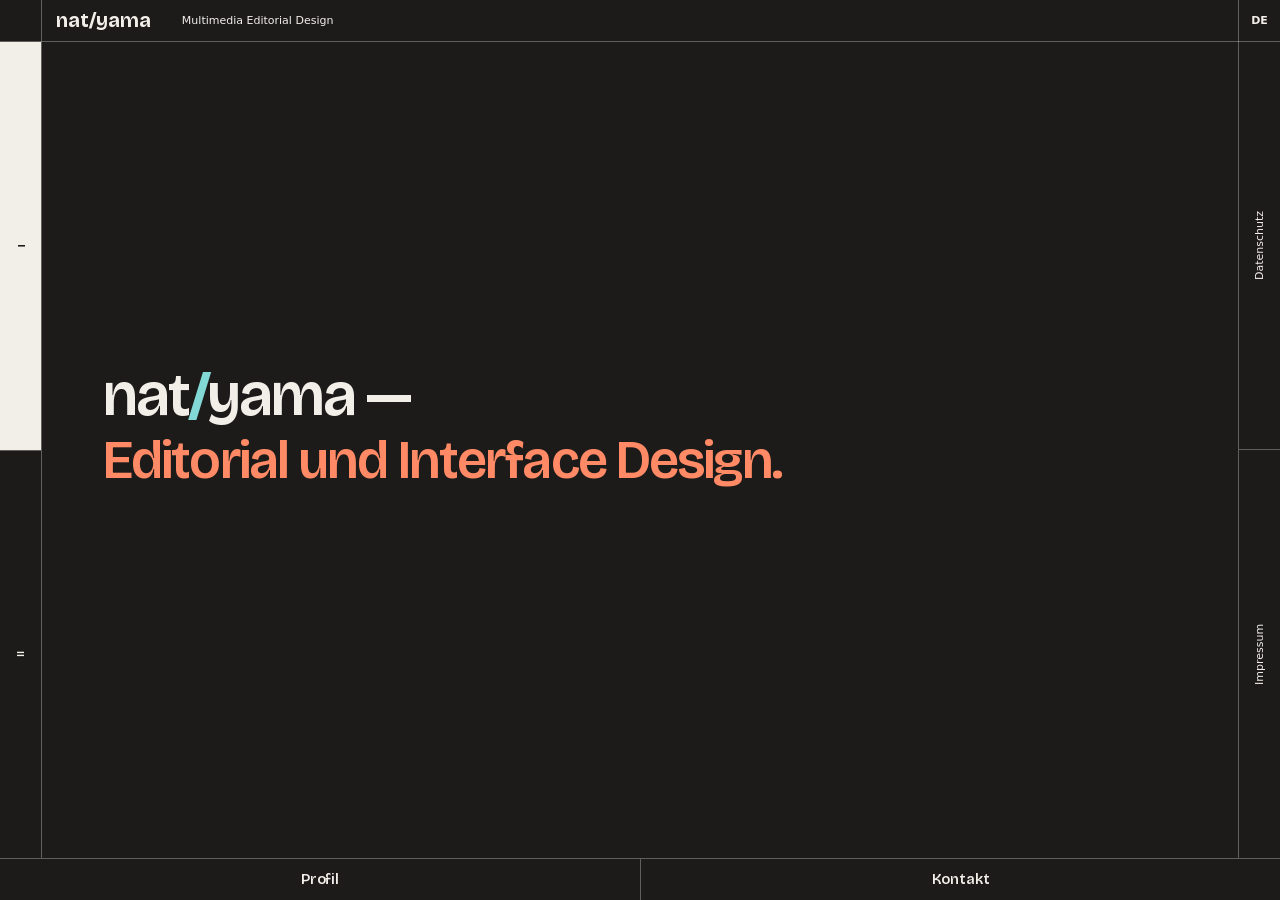
<file: de/index.html>
<!doctype html>
<!--
  nat/yama — editorial and interface design
  Design: nat/yama — https://natyama.com
  All texts, images and works are protected by copyright.
-->
<html lang="de" data-scheme="2">
<head>
<meta charset="utf-8">
<meta name="viewport" content="width=device-width,initial-scale=1,viewport-fit=cover">
<title>nat/yama — Editorial und Interface Design</title>
<meta name="description" content="nat/yama gestaltet digitale Produkte, Print und Grafik im Raum – oft über Sprachen und Kulturen hinweg, sodass komplexe Themen leichter fassbar werden.">
<link rel="canonical" href="https://natyama.com/de/">
<link rel="alternate" hreflang="en" href="https://natyama.com/">
<link rel="alternate" hreflang="de" href="https://natyama.com/de/">
<link rel="alternate" hreflang="ja" href="https://natyama.com/ja/">
<link rel="alternate" hreflang="x-default" href="https://natyama.com/">
<meta property="og:type" content="website">
<meta property="og:site_name" content="nat/yama">
<meta property="og:title" content="nat/yama — Editorial und Interface Design">
<meta property="og:description" content="nat/yama gestaltet digitale Produkte, Print und Grafik im Raum – oft über Sprachen und Kulturen hinweg, sodass komplexe Themen leichter fassbar werden.">
<meta property="og:url" content="https://natyama.com/de/">
<meta property="og:locale" content="de_DE">
<meta property="og:image" content="https://natyama.com/share.png">
<meta property="og:image:width" content="1200">
<meta property="og:image:height" content="630">
<meta property="og:image:alt" content="nat/yama">
<meta name="twitter:card" content="summary_large_image">
<meta name="theme-color" content="#1c1b1a">
<link rel="icon" href="/favicon.svg" type="image/svg+xml">
<link rel="apple-touch-icon" href="/apple-touch-icon.png">
<link rel="stylesheet" href="/tabbar.css">
<script type="application/ld+json">{"@context":"https://schema.org","@graph":[{"@type":"Organization","@id":"https://natyama.com/#org","name":"nat/yama","alternateName":"natyama","url":"https://natyama.com/","email":"n@natyama.com","vatID":"DE365070941","description":"Editorial and interface design: digital products, print and graphics for spaces, often across languages and cultures.","address":{"@type":"PostalAddress","postalCode":"10713","addressLocality":"Berlin","addressCountry":"DE"},"founder":{"@id":"https://www.natsumi-sugiyama.com/#person"},"knowsAbout":["editorial design","interface design","UI design","information architecture","content strategy","multilingual design"]},{"@type":"Person","@id":"https://www.natsumi-sugiyama.com/#person","name":"Natsumi Sugiyama","alternateName":"杉山夏実","url":"https://www.natsumi-sugiyama.com/","worksFor":{"@id":"https://natyama.com/#org"}},{"@type":"WebSite","@id":"https://natyama.com/#website","url":"https://natyama.com/","name":"nat/yama","inLanguage":["en","de","ja"],"publisher":{"@id":"https://natyama.com/#org"}}]}</script>
<style>:root{--u: min(100vw / 1512, 100vh / 982);--gu: max(100vw / 1512, 100vh / 982);--bar: round(calc(50 * var(--u)), 1px);--side: var(--bar);--hair: 1px;--ink: #080808;--line: #000;--mark: #5b5656;--paper: #ffffff;--navy: #2b2b2b;--accent: #3d5a8c;--mis: #ff7477;--g1: var(--paper);--g2: #2f4a78;--t2: #ffffff;--on2: #eeff00;--on2t: #fffafa;--on2b: #eeff00;--neon: #ff5f1f;--olive: #4d5b20;--pink: #ff7477;--peach: var(--paper);--khaki: #eeff00;--panel: #d9d9d9;--wall-bg: #fff;--wall-ink: #605f5f;--ease: cubic-bezier(.2, .8, .2, 1);--sans: Inter, "Inter Variable", "Helvetica Neue", Helvetica, Arial, "Hiragino Sans", sans-serif}:root[data-ground=field]{--mark: rgba(0, 41, 95, .54)}:root[data-ground=night]{--mark: rgba(255, 255, 255, .99)}:root[data-view=home][data-ground=day]{--ink: var(--t2);--line: var(--t2);--lang-bg: var(--g2)}:root[data-view=legal]{--ink: rgba(221, 221, 221, .98);--line: #fff}*{box-sizing:border-box;-webkit-tap-highlight-color:transparent}html,body{position:fixed;inset:0;width:100%;margin:0;height:100%;overflow:hidden;overscroll-behavior:none;background:#fff;color:var(--ink);font-family:var(--sans)}a,button,input,textarea{color:inherit;text-decoration:none;font:inherit;background:none;border:0;padding:0}:root{--cur: url("data:image/svg+xml,%3Csvg xmlns='http://www.w3.org/2000/svg' width='30' height='30' viewBox='0 0 32 32'%3E%3Cpolygon points='5,3 27,13 13,27' fill='%23fff' stroke='%23fff' stroke-width='7' stroke-linejoin='round'/%3E%3Cpolygon points='5,3 27,13 13,27' fill='%232b2b2b' stroke='%232b2b2b' stroke-width='3.5' stroke-linejoin='round'/%3E%3C/svg%3E") 4 2, auto;--cur-link: url("data:image/svg+xml,%3Csvg xmlns='http://www.w3.org/2000/svg' width='30' height='30' viewBox='0 0 32 32'%3E%3Cpolygon points='5,3 27,13 13,27' fill='%23fff' stroke='%23fff' stroke-width='7' stroke-linejoin='round'/%3E%3Cpolygon points='5,3 27,13 13,27' fill='%232f4f6b' stroke='%232f4f6b' stroke-width='3.5' stroke-linejoin='round'/%3E%3C/svg%3E") 4 2, pointer}html{cursor:var(--cur)}a,button{cursor:var(--cur-link)}input,textarea{cursor:text}::selection{background:var(--pink);color:#2b2b2b}:focus-visible{outline:2px solid currentColor;outline-offset:3px}.grounds{position:fixed;inset:0;overflow:hidden}.ground{position:absolute;inset:0;opacity:0;transition:opacity .9s ease;overflow:hidden}:root[data-ground=paper] .ground.paper,:root[data-view=home][data-ground=field] .ground.field,:root[data-ground=night] .ground.night,:root[data-view=home][data-ground=day] .ground.day,:root[data-ground=reclus] .ground.day{opacity:1}.ground.paper{background:var(--peach)}.view.home{transition:opacity .6s ease,background-color .9s ease}:root[data-ground=paper] .view.home{background:var(--peach)}.ground.field img{position:absolute;left:50%;top:50%;width:calc(2350 * var(--gu));aspect-ratio:1;transform:translate(-50%,-50%) rotate(-86.5deg)}.ground.night .drawing{position:absolute;inset:0;width:100%;height:100%;object-fit:cover}.ground.field{background:#f7f2e8}.ground.field .riso{position:absolute;left:50%;top:50%;width:calc(2350 * var(--gu));aspect-ratio:1;transform:translate(-50%,-50%) rotate(-86.5deg)}.riso .ink{position:absolute;inset:0;width:100%;height:100%;mix-blend-mode:multiply;clip-path:inset(0 0 100% 0)}.riso.split+img{display:none}.ground.night .drawing{width:114%;left:-14%}:root[data-view=home][data-ground=night] .ground.night .drawing{animation:night-slide 30s linear both}@keyframes night-slide{to{transform:translate(12%)}}@media (prefers-reduced-motion: reduce){:root[data-ground=night] .ground.night .drawing{animation:none}}.ground.night .sky{position:absolute;left:calc(-72 * var(--gu));top:calc(-588 * var(--gu));width:calc(1713 * var(--gu));height:calc(1714 * var(--gu));overflow:hidden;transform:rotate(180deg)}.ground.night .sky img{position:absolute;left:-38.94%;top:-3.31%;width:184.56%;height:106.67%;max-width:none}.ground.night .birds{position:absolute;left:calc(-59 * var(--gu));top:0;width:calc(2173 * var(--gu));height:calc(1455 * var(--gu));object-fit:cover;mix-blend-mode:multiply}.ground.day{background:var(--wall-bg);transition:opacity .9s ease,background-color .4s ease}.tint{position:fixed;inset:0;opacity:0;transition:opacity .9s ease,background-color .9s ease;pointer-events:none}:root[data-view=info] .tint{opacity:1;background:var(--peach)}:root[data-view=legal] .tint{opacity:1;background:#303030}.view{position:fixed;inset:0;z-index:2;pointer-events:none;opacity:0;visibility:hidden;transition:opacity .6s ease,visibility 0s .6s}.view{isolation:isolate}:root[data-view=home] .view.home,:root[data-view=info] .view.info,:root[data-view=legal] .view.legal{visibility:visible;transition:opacity .6s ease}:root[data-view=home] .view.home,:root[data-view=info] .view.info,:root[data-view=legal] .view.legal{opacity:1;pointer-events:auto}.view>*{pointer-events:inherit}.mid{display:none}[data-i18n]{transition:opacity .25s ease}:root.swapping [data-i18n],.statement.swap{opacity:0}.statement{position:absolute;left:calc(85 * var(--u));top:calc(86 * var(--u));margin:0;font-size:calc(32 * var(--u));font-weight:400;line-height:normal;transition:opacity .3s ease}.index{position:absolute;left:var(--side);right:var(--side);top:var(--bar);bottom:var(--foot);overflow:hidden;--m: var(--u);--s: 1;transition:opacity .9s ease}:root:not([data-ground=paper]) .index{opacity:0;pointer-events:none}.index-list{margin:0;padding:0;list-style:none}.case{position:absolute;display:block;left:calc(var(--x) * var(--m));top:calc(var(--y) * var(--m));width:calc(var(--w) * var(--s) * var(--m));height:calc(var(--h) * var(--s) * var(--m));color:var(--peach)}.case svg{position:absolute;left:50%;top:50%;width:calc(var(--iw) * var(--s) * var(--m));height:calc(var(--ih) * var(--s) * var(--m));transform:translate(-50%,-50%) rotate(calc(var(--r) + var(--spin, 0deg)));mix-blend-mode:multiply;overflow:visible;transition:scale .4s cubic-bezier(.2,.8,.2,1)}.case:hover svg{scale:1.05}.case .lbl{position:absolute;z-index:1;left:50%;top:50%;transform:translate(-50%,-50%);font-size:calc(40 * var(--s) * var(--m));font-weight:700;line-height:normal;white-space:nowrap}.case-1{--x: 164;--y: 470;--w: 364.5;--h: 324.5;--iw: 364.5;--ih: 324.5;--r: 0deg;--lx: 99;--ly: 107}.case-2{--x: 582.12;--y: 30.29;--w: 439.92;--h: 451.53;--iw: 373.398;--ih: 357.154;--r: 104.64deg;--lx: 128.88;--ly: 186.71}.case-3{--x: 529;--y: 399;--w: 445.2;--h: 465.34;--iw: 364.5;--ih: 324.5;--r: 65.86deg;--lx: 135;--ly: 194}.index-head{position:absolute;left:calc(-24 * var(--m));bottom:calc(-72 * var(--m));font-size:calc(300 * var(--m));font-weight:700;line-height:normal;white-space:nowrap;color:#5b5656;mix-blend-mode:color-burn}.svc{--k: var(--u)}.svc-list{position:absolute;inset:0;margin:0;padding:0;list-style:none;display:grid;grid-template-columns:1fr 1fr;grid-template-rows:1fr 1fr;color:var(--navy)}.svc-list li{display:flex;flex-direction:column;justify-content:flex-end;padding:calc(40 * var(--k)) calc(48 * var(--k))}.svc-list li:nth-child(odd){border-right:var(--hair) solid var(--line)}.svc-list li:nth-child(-n+2){border-bottom:var(--hair) solid var(--line)}.svc-list h2{margin:0 0 .45em;font-size:calc(40 * var(--k));font-weight:700;line-height:1.1}.svc-list p{margin:0;max-width:32em;font-size:calc(18 * var(--k));line-height:1.55;color:var(--ink)}.ground.field{background:var(--g1)}.ground.day{background:var(--g2)}:root[data-view=home] .ground.field,:root[data-view=home] .ground.day{opacity:1;transition:transform 1s cubic-bezier(.65,0,.35,1)}.ground.day,.f-two{transform:translateY(100%)}:root[data-ground=day] .ground.field,:root[data-ground=day] .f-one{transform:translateY(-100%)}:root[data-ground=day] .ground.day,:root[data-ground=day] .f-two{transform:none}.f-one,.f-two{transition:transform 1s cubic-bezier(.65,0,.35,1)}@media (prefers-reduced-motion: reduce){.ground.field,.ground.day,.f-one,.f-two{transition:none!important}}.facade{position:fixed;left:var(--side);right:var(--side);top:var(--bar);bottom:var(--foot);z-index:1;display:flex;align-items:center;justify-content:center;padding:calc(64 * var(--u)) calc(72 * var(--u));overflow:hidden}:root:not([data-view=home]) .facade{visibility:hidden;transition:visibility 0s .9s}.lede{margin:0;max-width:calc(1100 * var(--u));text-align:left;text-wrap:balance;font-family:"Helvetica Neue",Helvetica,Arial,var(--sans);font-size:calc(72 * var(--u));font-weight:500;line-height:1.12;letter-spacing:-.01em;color:var(--navy);cursor:var(--cur)}.lede:lang(ja),.svc-grid p:lang(ja),.svc-grid h3:lang(ja){font-family:Hiragino Sans,Hiragino Kaku Gothic ProN,Yu Gothic,Noto Sans JP,sans-serif;letter-spacing:.02em}.lede:lang(ja){line-height:1.4}.lede .c,.svc-grid .c{display:inline-block;will-change:transform}.lede .nb,.svc-grid .nb{white-space:nowrap}.lede .em .c{color:var(--accent)}.lede.plain .em .c,.lede.plain .c.sl{color:inherit}.lede .c.pk,.lede .c.sl{color:var(--neon)}.svc-grid{grid-auto-rows:1fr;width:100%;max-width:calc(1240 * var(--u));margin:0;padding:0;list-style:none;display:grid;grid-template-columns:repeat(4,1fr);gap:calc(14 * var(--u));cursor:var(--cur)}.svc-grid li{border-radius:2px;display:flex;flex-direction:column;min-height:calc(300 * var(--u));padding:calc(24 * var(--u));border:2px solid var(--t2);background:transparent;color:var(--t2);opacity:0;transform:translateY(calc(70 * var(--u))) rotate(-3deg) scale(.94);transition:opacity .6s ease,transform .9s cubic-bezier(.34,1.4,.64,1)}.svc-grid li:nth-child(2){transform:translateY(calc(90 * var(--u))) rotate(2.5deg) scale(.94);transition-delay:.14s}.svc-grid li:nth-child(3){transform:translateY(calc(60 * var(--u))) rotate(-2deg) scale(.94);transition-delay:.28s}.svc-grid li:nth-child(4){transform:translateY(calc(100 * var(--u))) rotate(3.5deg) scale(.94);transition-delay:.42s}.svc-grid.in li{opacity:1;transform:none}.svc-grid.in.out li{opacity:0;transform:translateY(calc(-60 * var(--u))) rotate(2deg) scale(.96)}.svc-grid.in.out li:nth-child(2n){transform:translateY(calc(-80 * var(--u))) rotate(-2.5deg) scale(.96)}@media (prefers-reduced-motion: reduce){.svc-grid li,.svc-grid .ic,.svc-grid .badge{transition:none!important}}.svc-grid .ic{display:block;width:calc(56 * var(--u));height:calc(56 * var(--u));margin-bottom:calc(28 * var(--u));color:var(--on2);opacity:0;transform:scale(.6);transition:opacity .5s ease,transform .6s cubic-bezier(.34,1.56,.64,1)}.svc-grid .ic{transition-delay:.9s}.svc-grid li:nth-child(2) .ic{transition-delay:1.04s}.svc-grid li:nth-child(3) .ic{transition-delay:1.18s}.svc-grid li:nth-child(4) .ic{transition-delay:1.32s}.svc-grid.in .ic{opacity:1;transform:none}.svc-grid .ic svg{display:block;width:100%;height:100%}.svc-grid h3{margin:0;font-family:"Helvetica Neue",Helvetica,Arial,var(--sans);font-size:max(14px,calc(26 * var(--u)));font-weight:500;line-height:1.12;letter-spacing:-.01em;color:var(--t2)}.svc-grid p{margin:.8em 0 0;font-size:max(13px,calc(19 * var(--u)));line-height:1.45}.svc-grid .prep{border-style:dashed;border-color:var(--t2);background:transparent;color:var(--t2)}.svc-grid .prep h3{color:var(--t2)}.svc-grid .badge{color:var(--on2t);border-color:var(--on2b)!important;margin-top:auto;align-self:flex-start;padding:.15em .7em;border:2px solid currentColor;border-radius:999px;font-size:max(11px,calc(13 * var(--u)));opacity:0;transition:opacity .5s ease 1.5s}.svc-grid.in .badge{opacity:1}.wallbox{position:fixed;left:var(--side);right:var(--side);top:var(--bar);bottom:var(--foot);opacity:0;visibility:hidden;pointer-events:none!important;transition:opacity .9s ease,visibility 0s .9s}.wallbox canvas{display:block;width:100%;height:100%;transition:opacity .26s ease}.wall-sets{position:absolute;left:0;bottom:0;display:flex;height:round(calc(36 * var(--u)),1px);border-top:var(--hair) solid var(--line);border-right:var(--hair) solid var(--line);background:var(--wall-bg);pointer-events:auto;font-size:calc(13 * var(--u));font-weight:300;color:var(--wall-ink);transition:background-color .4s ease,color .4s ease}.wall-sets button{padding:0 calc(16 * var(--u));white-space:nowrap}.wall-sets button+button{border-left:var(--hair) solid var(--line)}.wall-sets button.on{font-weight:800}.wall-sets[hidden]{display:none}.wall-credit{position:absolute;right:0;bottom:0;margin:0;display:flex;align-items:center;height:round(calc(36 * var(--u)),1px);padding:0 calc(16 * var(--u));border-top:var(--hair) solid var(--line);border-left:var(--hair) solid var(--line);background:var(--wall-bg);color:var(--wall-ink);font-size:calc(13 * var(--u));font-weight:300;font-style:italic;pointer-events:auto;transition:background-color .4s ease,color .4s ease}.folio,.scene{display:none}:root[data-ground=reclus] .wallbox .folio{display:none!important}:root[data-ground=reclus] .wallbox .scene{display:block;position:absolute;inset:0;overflow:hidden;background:#fbfaf6;transition:background-color 1.6s ease;pointer-events:auto;cursor:default}.rs-stage{position:absolute;inset:0}.rs-b{position:absolute;display:block;transform-origin:left center;border:0 solid}.rs-b.is-line{border-width:max(2px,.35vmin)}.rs-b[data-k=map].is-line{border-style:dashed}.rs-b.is-turning{border-right-color:transparent!important;animation:rs-spin 2.4s linear infinite}@keyframes rs-spin{to{rotate:360deg}}.rs-b.is-flowing{background-image:repeating-linear-gradient(90deg,rgba(255,255,255,.4) 0 12px,transparent 12px 40px);animation:rs-flow 1.1s linear infinite}@keyframes rs-flow{to{background-position:40px 0}}.rs-b.is-layered{background-image:repeating-linear-gradient(180deg,#c9b48c 0 7px,#b39b6e 7px 12px,#ddcba4 12px 20px)}.rs-text{position:absolute;inset:0;z-index:10;display:flex;flex-direction:column;justify-content:center;padding:6% 8%;pointer-events:none;transition:opacity .8s ease .2s}.rs-p{font-family:var(--gothic);font-weight:500;line-height:1.85;letter-spacing:.04em;color:var(--navy);text-wrap:pretty}.rs-p .c{display:inline-block;will-change:transform}.rs-p .nb{white-space:nowrap}.rs-p p{margin:0 0 .8em}.rs-p p:last-child{margin-bottom:0}.rs-k{white-space:nowrap;color:var(--accent);transition:color .6s ease}.rs-k.on{font-weight:600;color:#2b2a29}.rs-k.on-dark{color:#fff}.rs-src{margin:1.6em 0 0;font-family:var(--gothic);font-size:clamp(10px,1.3vmin,13px);font-weight:300;color:#8a8580}.scene[data-phase=picture] .rs-text{opacity:0;transition-delay:0s}.rs-cap{position:absolute;left:0;right:0;top:0;z-index:11;margin:0;padding:2.4% 6% 0;font-family:var(--gothic);font-size:clamp(12px,2vmin,20px);font-weight:400;line-height:1.6;color:#2b2a29;opacity:0;transition:opacity .6s ease}.scene[data-phase=picture] .rs-cap{opacity:1}.wallbox.as-folio canvas,.wallbox.as-folio .wall-credit{display:none}.wallbox.as-folio{--serif: "Iowan Old Style", "Palatino Linotype", Palatino, Georgia, serif;--gothic: "Hiragino Sans", "Hiragino Kaku Gothic ProN", "Yu Gothic", "Noto Sans JP", sans-serif;--fs: calc(16 * var(--u));--fj: calc(17 * var(--u));--f-s: calc(12 * var(--u));--pad-x: calc(72 * var(--u));--pad-y: calc(56 * var(--u));background:#fff}.wallbox.as-folio .folio{display:block;position:absolute;inset:0;overflow:hidden;color:#2b2a29;cursor:default}.folio .sheet{position:absolute;inset:0;z-index:1;display:flex;flex-direction:column;padding:var(--pad-y) var(--pad-x) calc(var(--pad-y) * .7)}.folio .rh{display:none}.folio .body{flex:1;min-height:0;overflow:hidden;column-fill:balance;column-gap:calc(var(--pad-x) * .75)}.folio .sheet[data-g=en] .body{font-family:Helvetica Neue,Helvetica,Arial,sans-serif;font-weight:500;line-height:1.12;letter-spacing:-.01em;color:var(--navy)}.folio .sheet[data-g=en] .e-it,.folio .sheet[data-g=en] .c.sign{color:var(--accent)}.folio .sheet[data-g=ja] .body{font-family:var(--gothic);font-weight:300;line-height:1.6;letter-spacing:.02em}.folio .wash{position:absolute;inset:0;background:#eef3e6;clip-path:circle(0% at 0 0);transition:clip-path 4s cubic-bezier(.4,0,.2,1);pointer-events:none}.folio.colored .wash{clip-path:circle(150% at 0 0)}.folio .sheet[data-g=ja] .body{color:#9a9a9a}.folio.colored .sheet[data-g=ja] .c{color:#2f3a2a}.folio.colored .sheet[data-g=ja] .sh .c,.folio.colored .sheet[data-g=ja] .ti .c,.folio.colored .sheet[data-g=ja] .sn{color:var(--olive)}.folio .pw{white-space:nowrap}.folio .pw.is-icon{display:inline-block;text-align:center}.folio .ic{color:var(--olive)!important}.folio .ic svg{width:1.2em;height:1.2em;vertical-align:-.22em;display:inline-block}.folio .w{white-space:nowrap}.folio .c{display:inline-block;will-change:transform}.folio .c.sign{color:var(--navy)}.home .statement{position:absolute!important;width:1px!important;height:1px!important;margin:0;padding:0;overflow:hidden;clip-path:inset(50%);white-space:nowrap}:root[data-ground=day] .wallbox,:root[data-ground=reclus] .wallbox{opacity:1;visibility:visible;transition:opacity .9s ease}.info{--loc: calc(637 * var(--u));--cut-top: calc(210 * var(--u));--cut-person: calc(110 * var(--u))}.info .sheet{position:absolute;left:0;right:0;top:0;height:100%;transition:transform 1s cubic-bezier(.65,0,.35,1)}.pane{position:absolute;left:0;right:0;overflow:hidden}.p-contact{top:0;height:100%;background:var(--pink)}.p-location{top:100%;height:var(--loc);background:var(--peach)}.p-person{top:calc(100% + var(--loc));height:100%;background:var(--khaki)}:root[data-stage=location] .info .sheet{transform:translateY(calc(-100% + var(--cut-top)))}:root[data-stage=person] .info .sheet{transform:translateY(calc(-100% - var(--loc) + var(--cut-person)))}.p-person{top:0}.p-location{display:none}.p-contact{top:100%}:root[data-stage=person] .info .sheet{transform:none}:root[data-stage=contact] .info .sheet{transform:translateY(-100%)}.card{position:absolute;left:calc(50% - 446.5 * var(--u));top:calc(184 * var(--u));width:calc(893 * var(--u));height:calc(585 * var(--u));background:#ffffff8c;overflow-y:auto;-webkit-overflow-scrolling:touch;overscroll-behavior:contain;display:grid;grid-template-columns:1fr 1fr;grid-template-rows:1fr auto;gap:calc(16 * var(--u)) calc(28 * var(--u));padding:calc(28 * var(--u)) calc(36 * var(--u))}.card h2{grid-column:1 / -1;margin:0;font-size:calc(28 * var(--u));font-weight:400;color:var(--navy)}.card label{display:flex;flex-direction:column;gap:calc(6 * var(--u));font-size:calc(13 * var(--u));font-weight:300}.card .fields{display:flex;flex-direction:column;gap:calc(16 * var(--u))}.card input{border-bottom:var(--hair) solid var(--navy);padding:calc(6 * var(--u)) 0;font-size:calc(20 * var(--u));outline:0}.card textarea{flex:1;resize:none;border:var(--hair) solid var(--navy);padding:calc(10 * var(--u));font-size:calc(17 * var(--u));outline:0}.card .msg{min-height:0}.card .send{grid-column:1 / -1;display:flex;justify-content:space-between;align-items:center;font-size:calc(12 * var(--u));font-weight:300}.card .send button{height:calc(44 * var(--u));padding:0 calc(30 * var(--u));background:var(--navy);color:var(--paper);font-size:calc(18 * var(--u));font-weight:700}.svc-cards{position:absolute;left:calc(329 * var(--u));top:calc(188 * var(--u));width:calc(420 * var(--u));margin:0;padding:0;list-style:none;display:grid;grid-template-columns:1fr 1fr;gap:calc(10 * var(--u));--k: var(--u)}.svc-cards li{padding:calc(14 * var(--k)) calc(16 * var(--k));background:#ffffff8c}.svc-cards h3{margin:0;font-size:max(12px,calc(15 * var(--k)));font-weight:700;line-height:1.25;color:var(--navy)}.svc-cards p{margin:.5em 0 0;font-size:max(11px,calc(12.5 * var(--k)));line-height:1.4}.swallow{position:absolute;left:calc(329 * var(--u));top:calc(188 * var(--u));width:calc(400 * var(--u));height:calc(303 * var(--u));background:var(--peach);overflow:hidden}.swallow.sq{left:calc(360 * var(--u));top:calc(206 * var(--u));width:calc(381 * var(--u));height:calc(384 * var(--u))}.swallow img{width:100%;height:100%;object-fit:cover;mix-blend-mode:multiply;display:block}.info .blk{left:calc(50% - 330 * var(--u));width:calc(660 * var(--u));text-align:center;align-items:center}.info .loc-blk{top:calc(170 * var(--u));height:auto}.info .per-blk{top:calc(200 * var(--u));height:auto}.info .per-blk a{margin-top:1.6em;align-self:center}.info .loc-blk .about,.info .per-blk .bio{margin-left:auto;margin-right:auto}.blk{position:absolute;left:calc(801 * var(--u));width:calc(620 * var(--u));color:var(--ink)}.blk h2{margin:0;font-size:calc(40 * var(--u));font-weight:700;line-height:normal}.loc-blk{top:calc(159 * var(--u));height:calc(332 * var(--u));display:flex;flex-direction:column}.loc-blk .line{margin:calc(24 * var(--u)) 0 0;font-size:calc(24 * var(--u));line-height:1.4}.loc-blk .note{margin:auto 0 0;font-size:calc(15 * var(--u))}.loc-blk .about,.per-blk .bio{margin:calc(18 * var(--u)) 0 0;max-width:30em;font-size:calc(17 * var(--u));line-height:1.45}.loc-blk .about a{text-decoration:underline;text-underline-offset:3px}.per-blk{top:calc(206 * var(--u));height:calc(384 * var(--u));display:flex;flex-direction:column}.per-blk h2{font-weight:700}.per-blk .bio{font-size:calc(24 * var(--u));line-height:1.5;max-width:none}.per-blk a{margin-top:auto;font-size:calc(15 * var(--u));align-self:flex-start}.per-blk a{color:#0808088c;border-bottom:1px solid rgba(8,8,8,.18);transition:color .2s ease,border-color .2s ease}.per-blk a:hover,.per-blk a:focus-visible{color:var(--ink);border-color:currentColor}.ext-card{position:fixed;z-index:60;width:260px;display:grid;gap:4px;padding:8px 8px 10px;background:#fff;color:#161616;font-family:var(--sans);text-decoration:none;border-radius:8px;box-shadow:0 0 0 1px #0000000f,0 14px 30px -12px #00000047;opacity:0;transform:translateY(4px);transition:opacity .18s,transform .18s}.ext-card[hidden]{display:none}.ext-card.on{opacity:1;transform:none}.ext-card img{width:100%;aspect-ratio:16 / 10;object-fit:cover;border-radius:4px;margin-bottom:4px;background:#f3f3f3}.ext-card .sc-name{font-weight:700;font-size:13px;padding:0 2px}.ext-card .sc-sub{font-size:12px;color:#787878;padding:0 2px;line-height:1.4}.ext-card .sc-go{font-size:11.5px;color:#787878;padding:2px 2px 0}.ext-card:hover .sc-go{color:#161616}.legal .cols{position:absolute;left:calc(134 * var(--u));top:calc(93 * var(--u));width:calc(1300 * var(--u));bottom:calc(80 * var(--u));display:grid;grid-template-columns:calc(644 * var(--u)) calc(644 * var(--u));column-gap:calc(12 * var(--u))}.legal .col{overflow-y:auto;scrollbar-width:none;font-size:calc(15 * var(--u));line-height:1.45;padding-right:calc(30 * var(--u))}.legal h2{font-size:1em;font-weight:700;margin:0 0 1em;color:var(--pink)}.legal h3{font-size:1em;font-weight:700;margin:1.4em 0 .2em}.legal p{margin:0 0 .8em}.legal a{text-decoration:underline;text-underline-offset:3px}.legal .todo{color:#ff8fc4}.legal .shut{position:absolute;right:calc(var(--side) + 16 * var(--u));top:calc(var(--bar) + 16 * var(--u));width:calc(40 * var(--u));height:calc(40 * var(--u));padding:0;border:var(--hair) solid currentColor;border-radius:50%;background:none;color:inherit;font:inherit;font-size:calc(22 * var(--u));line-height:1;cursor:var(--cur-link)}.legal .shut:hover{background:#fff;color:#303030}.legal .cols{cursor:var(--cur)}.view.legal{cursor:var(--cur-link)}.frame{position:fixed;inset:0;pointer-events:none;z-index:4;color:var(--ink)}.frame>*{position:fixed;pointer-events:auto;transition:border-color .9s,background-color .6s,color .6s}.top{left:0;right:0;top:0;height:var(--bar);border-bottom:var(--hair) solid var(--line);z-index:2;display:flex;align-items:center;padding-left:calc(var(--side) + 17 * var(--u))}.top .id{font-weight:700;font-size:calc(24 * var(--u))}.top .hcase{position:absolute;right:var(--side);top:0;height:100%;display:flex;align-items:center;padding:0 calc(24 * var(--u));border-left:var(--hair) solid var(--line);border-right:var(--hair) solid var(--line);font-size:calc(15 * var(--u));font-weight:700;transition:background-color .3s ease,color .3s ease}.top .hcase:hover{background:#3b4d821f}:root[data-view=home][data-ground=paper]{--lang-bg: var(--navy)}:root[data-view=home][data-ground=paper] .top{background:var(--navy);color:var(--paper)}:root[data-view=home][data-ground=paper] .top .hcase{background:var(--paper);color:var(--navy)}:root[data-view=home][data-ground=paper] .top .langs button:not(.on){color:#ffe8e899}:root[data-view=home][data-ground=paper] .top .langs button.on,:root[data-view=home][data-ground=paper] .top .langs button:hover{color:var(--paper)}.top .tag{margin-left:calc(36 * var(--u));font-size:calc(15 * var(--u));font-weight:400;min-width:0;overflow:hidden;text-overflow:ellipsis;white-space:nowrap;margin-right:calc(var(--side) + 12 * var(--u))}.rail{top:0;bottom:var(--foot);width:var(--side);padding-top:var(--bar);display:flex;align-items:center;justify-content:center}.rail.left{left:0;border-right:var(--hair) solid var(--line)}.rail.right{right:0;border-left:var(--hair) solid var(--line)}.rail .v{display:flex;gap:calc(70 * var(--u));font-size:calc(15 * var(--u));font-weight:300;white-space:nowrap;writing-mode:vertical-rl}.rail.left{align-items:stretch;padding-top:var(--bar)}.rail.left .v{gap:0;width:100%;font-weight:400}.rail.left a{flex:1;display:flex;align-items:center;justify-content:center}.rail.left a+a{border-top:var(--hair) solid var(--line)}.rail.left a{color:var(--ink);transition:color .2s ease,background-color .3s ease}.rail.left a:hover{color:var(--navy)}.rail.left a.on{font-weight:800}:root:not([data-view=home]) .rail.left a.on{font-weight:400}:root[data-view=home]:not([data-ground=paper]) .rail.left a.on{color:var(--paper);background:var(--navy)}:root[data-view=home][data-ground=day] .rail.left a.on{color:var(--navy);background:#fff}.rail.left a[aria-disabled=true]{color:#b9b9b9;pointer-events:none;cursor:default}.rail.right .v{transform:rotate(180deg);gap:calc(80 * var(--u))}:root[data-view=legal] .top{color:#fff}:root[data-view=legal] .rail.right{background:#ffffff80;color:#fff}:root[data-view=legal] .rail.right a.on{font-weight:700}.bottom{left:0;right:0;bottom:0;height:var(--bar);border-top:var(--hair) solid var(--line);display:grid;grid-template-columns:repeat(2,1fr)}.bottom>*{display:flex;align-items:center;justify-content:center;transition:background-color .5s,color .5s,border-color .9s}.bottom>*+*{border-left:var(--hair) solid var(--line)}.bottom .contact,.bottom .loc,.bottom .person{font-weight:500;font-size:calc(20 * var(--u))}:root[data-stage=contact] .bottom .contact{background:var(--navy);color:var(--paper)}:root[data-stage=location] .bottom .loc{background:var(--olive);color:#fff}:root[data-stage=person] .bottom .person{background:var(--navy);color:#fff}.langs{display:flex;align-items:center;gap:.15em;font-size:calc(15 * var(--u));font-weight:400}.top .langs{position:absolute;right:0;top:0;width:var(--side);flex-direction:column;gap:0;z-index:5}.top .langs button{width:100%;height:var(--bar);padding:0;color:#9a9a9a;background:var(--lang-bg, #fff);order:1;transition:color .2s ease}.top .langs button.on{order:0;color:var(--ink);font-weight:800;background:transparent}.top .langs button:not(.on){display:none;border-top:var(--hair) solid var(--line)}.top .langs:hover button:not(.on),.top .langs.open button:not(.on),.top .langs:focus-within button:not(.on){display:block}.top .langs button:hover{color:var(--ink)}:root[data-view=info]{--lang-bg: var(--peach)}:root[data-view=legal]{--lang-bg: #303030}:root[data-view=legal] .top .langs button{color:#ffffff8c}:root[data-view=legal] .top .langs button.on,:root[data-view=legal] .top .langs button:hover{color:#fff}@media (min-width: 701px) and (max-width: 1100px) and (orientation: portrait){:root{--t: min(100vw / 834, 100vh / 1194);--bar: round(calc(50 * var(--t)), 1px);--side: round(calc(30 * var(--t)), 1px)}.top{padding-left:calc(var(--side) + 17 * var(--t))}.top .id{font-size:calc(24 * var(--t))}.top .tag{margin-left:calc(28 * var(--t));font-size:calc(14 * var(--t))}.top .hcase{font-size:calc(14 * var(--t));padding:0 calc(18 * var(--t))}.langs{font-size:calc(15 * var(--t))}.top .langs{right:0}.top .langs button{font-size:calc(12 * var(--t))}.rail.left .v{font-size:calc(13 * var(--t))}.rail.right .v{font-size:calc(10 * var(--t));gap:calc(160 * var(--t))}.bottom .contact,.bottom .loc,.bottom .person{font-size:calc(20 * var(--t))}.svc{--k: var(--t)}.svc-list{grid-template-columns:1fr;grid-template-rows:repeat(4,1fr)}.svc-list li:nth-child(odd){border-right:0}.svc-list li:nth-child(-n+3){border-bottom:var(--hair) solid var(--line)}.svc-list h2{font-size:calc(30 * var(--t))}.svc-list p{font-size:calc(16 * var(--t))}.statement{left:calc(85 * var(--t));top:calc(86 * var(--t));font-size:calc(32 * var(--t))}.index{--m: var(--t);--s: .9}.case-1{--x: 20;--y: 430}.case-2{--x: 320;--y: 50}.case-3{--x: 320;--y: 590}.index-head{left:calc(-10 * var(--t));bottom:calc(-40 * var(--t));font-size:calc(170 * var(--t))}.wall-sets,.wall-credit{height:round(calc(40 * var(--t)),1px);font-size:calc(13 * var(--t))}.wallbox.as-folio{--fs: calc(16 * var(--t));--fj: calc(17 * var(--t));--f-s: calc(12 * var(--t));--pad-x: calc(56 * var(--t));--pad-y: calc(48 * var(--t))}.wall-sets button{padding:0 calc(14 * var(--t))}.info{--loc: calc(730 * var(--t));--cut-top: calc(290 * var(--t));--cut-person: calc(170 * var(--t))}.card{left:calc(50% - 357 * var(--t));top:calc(130 * var(--t));width:calc(714 * var(--t));height:calc(760 * var(--t));grid-template-columns:1fr;grid-template-rows:auto 1fr auto;padding:calc(28 * var(--t));gap:calc(16 * var(--t))}.card h2{font-size:calc(28 * var(--t))}.card label{font-size:calc(13 * var(--t))}.card input{font-size:calc(20 * var(--t))}.card textarea{font-size:calc(17 * var(--t))}.card .send{font-size:calc(12 * var(--t))}.card .send button{height:calc(48 * var(--t));font-size:calc(18 * var(--t))}.info .blk{left:calc(60 * var(--t));width:calc(714 * var(--t))}.info .loc-blk,.info .per-blk{top:calc(160 * var(--t))}.facade{padding:calc(48 * var(--t)) calc(40 * var(--t))}.lede{font-size:calc(58 * var(--t))}.svc-grid{grid-template-columns:repeat(2,1fr);gap:calc(12 * var(--t))}.svc-grid li{min-height:calc(230 * var(--t));padding:calc(20 * var(--t))}.svc-grid .ic{width:calc(44 * var(--t));height:calc(44 * var(--t));margin-bottom:calc(18 * var(--t))}.svc-grid h3{font-size:calc(24 * var(--t))}.svc-grid p{font-size:calc(18 * var(--t))}.svc-cards{left:calc(60 * var(--t));top:calc(40 * var(--t));width:calc(714 * var(--t));--k: var(--t)}.swallow{left:calc(60 * var(--t));top:calc(30 * var(--t));width:calc(714 * var(--t));height:calc(300 * var(--t))}.swallow.sq{left:calc(60 * var(--t));top:calc(60 * var(--t));width:calc(400 * var(--t));height:calc(400 * var(--t))}.blk{left:calc(60 * var(--t));width:calc(714 * var(--t))}.blk h2{font-size:calc(36 * var(--t))}.loc-blk{top:calc(360 * var(--t));height:calc(180 * var(--t))}.loc-blk .line{font-size:calc(22 * var(--t));margin-top:calc(18 * var(--t))}.loc-blk .note{font-size:calc(15 * var(--t))}.loc-blk .about,.per-blk .bio{font-size:calc(16 * var(--t));margin-top:calc(14 * var(--t))}.loc-blk{height:calc(220 * var(--t));top:calc(340 * var(--t))}.per-blk{top:calc(500 * var(--t));height:calc(300 * var(--t))}.per-blk .bio{font-size:calc(22 * var(--t))}.per-blk a{font-size:calc(14 * var(--t))}.legal .cols{left:calc(70 * var(--t));top:calc(90 * var(--t));width:calc(694 * var(--t));bottom:calc(80 * var(--t));grid-template-columns:1fr;row-gap:calc(40 * var(--t));overflow-y:auto;scrollbar-width:none}.legal .col{overflow:visible;font-size:calc(17 * var(--t))}}.mfoot{display:none}@media (max-width: 700px),(max-height: 500px) and (orientation: landscape){:root{--p: min(100vw / 393, 100vh / 852);--bar: round(calc(44 * var(--p)), 1px);--side: round(calc(12 * var(--p)), 1px)}html,body{overscroll-behavior:none}.top{padding-left:calc(var(--side) + 12 * var(--p))}.top .id{font-size:calc(19 * var(--p))}.top .tag{margin-left:calc(12 * var(--p));font-size:calc(11 * var(--p));margin-right:calc(96 * var(--p))}.top .hcase{font-size:calc(13 * var(--p));padding:0 calc(14 * var(--p))}.langs{font-size:calc(13 * var(--p))}.top .langs{right:var(--side)}.top .langs button.on{width:auto;padding:0 calc(10 * var(--p))}.rail.left .v{font-size:calc(12 * var(--p))}.rail.right .v{font-size:calc(9 * var(--p));gap:calc(90 * var(--p))}.bottom{display:block}.bottom>*{position:absolute;top:0;height:100%;border:0!important;justify-content:flex-start;background:none!important;color:var(--ink)!important}.bottom .contact{left:calc(var(--side) + 14 * var(--p));font-size:calc(16 * var(--p))}.bottom .loc{left:calc(150 * var(--p));font-size:calc(14 * var(--p))}.bottom .person{left:calc(240 * var(--p));font-size:calc(14 * var(--p))}:root[data-stage=contact] .bottom .contact,:root[data-stage=location] .bottom .loc,:root[data-stage=person] .bottom .person{text-decoration:underline;text-underline-offset:calc(5 * var(--p));text-decoration-thickness:2px}.svc{--k: var(--p)}.svc-list{grid-template-columns:1fr;grid-template-rows:repeat(4,1fr)}.svc-list li:nth-child(odd){border-right:0}.svc-list li:nth-child(-n+3){border-bottom:var(--hair) solid var(--line)}.svc-list li{padding:calc(14 * var(--p)) calc(16 * var(--p))}.svc-list h2{font-size:calc(20 * var(--p))}.svc-list p{font-size:calc(13 * var(--p))}.statement{left:calc(var(--side) + 16 * var(--p));top:calc(66 * var(--p));font-size:calc(22 * var(--p))}.index{--m: var(--p);--s: .6}.case-1{--x: -6;--y: 250}.case-2{--x: 110;--y: 16}.case-3{--x: 100;--y: 440}.index-head{left:calc(-6 * var(--p));bottom:calc(-16 * var(--p));font-size:calc(86 * var(--p))}.wall-sets,.wall-credit{height:round(calc(30 * var(--p)),1px);font-size:calc(10 * var(--p))}.wall-credit{padding:0 calc(10 * var(--p))}.wallbox.as-folio{--fs: calc(14.5 * var(--p));--fj: calc(14 * var(--p));--f-s: calc(10 * var(--p));--pad-x: calc(24 * var(--p));--pad-y: calc(28 * var(--p))}.info{--loc: calc(590 * var(--p));--cut-top: calc(150 * var(--p));--cut-person: calc(100 * var(--p))}.card{left:calc(var(--side) + 12 * var(--p));right:calc(var(--side) + 12 * var(--p));width:auto;top:calc(70 * var(--p));height:calc(560 * var(--p));grid-template-columns:1fr;grid-template-rows:auto 1fr auto;padding:calc(16 * var(--p));gap:calc(12 * var(--p))}.card h2{font-size:calc(20 * var(--p))}.card label{font-size:calc(11 * var(--p))}.card input{font-size:max(16px,calc(16 * var(--p)))}.card textarea{font-size:max(16px,calc(15 * var(--p)))}.card .send{flex-direction:column-reverse;align-items:stretch;gap:calc(8 * var(--p));font-size:calc(10 * var(--p))}.card .send button{height:calc(40 * var(--p));font-size:calc(15 * var(--p))}.info .blk{left:calc(var(--side) + 12 * var(--p));width:calc(321 * var(--p))}.info .loc-blk,.info .per-blk{top:calc(110 * var(--p))}.facade{padding:calc(20 * var(--p)) calc(14 * var(--p))}.lede{font-size:calc(36 * var(--p))}.svc-grid{grid-template-columns:repeat(2,1fr);gap:calc(8 * var(--p))}.svc-grid li{min-height:calc(230 * var(--p));padding:calc(12 * var(--p))}.svc-grid .ic{width:calc(32 * var(--p));height:calc(32 * var(--p));margin-bottom:calc(12 * var(--p))}.svc-grid h3{font-size:calc(17 * var(--p))}.svc-grid p{font-size:calc(13.5 * var(--p))}.svc-cards{left:calc(var(--side) + 12 * var(--p));top:calc(22 * var(--p));width:calc(321 * var(--p));gap:calc(6 * var(--p));--k: calc(var(--p) * .85)}.svc-cards li{padding:calc(9 * var(--p)) calc(10 * var(--p))}.swallow{left:calc(var(--side) + 12 * var(--p));top:calc(30 * var(--p));width:calc(321 * var(--p));height:calc(220 * var(--p))}.swallow.sq{left:calc(var(--side) + 12 * var(--p));top:calc(40 * var(--p));width:calc(321 * var(--p));height:calc(321 * var(--p))}.blk{left:calc(var(--side) + 12 * var(--p));width:calc(321 * var(--p))}.blk h2{font-size:calc(26 * var(--p))}.loc-blk{top:calc(266 * var(--p));height:calc(214 * var(--p))}.loc-blk .line{font-size:calc(16 * var(--p));margin-top:calc(12 * var(--p))}.loc-blk .note{font-size:calc(12 * var(--p))}.loc-blk .about,.per-blk .bio{font-size:calc(13.5 * var(--p));margin-top:calc(10 * var(--p))}.per-blk{top:calc(380 * var(--p));height:calc(280 * var(--p))}.per-blk .bio{font-size:calc(16 * var(--p))}.per-blk a{font-size:calc(12 * var(--p))}.legal .cols{left:calc(var(--side) + 12 * var(--p));right:calc(var(--side) + 12 * var(--p));width:auto;top:calc(64 * var(--p));bottom:calc(60 * var(--p));grid-template-columns:1fr;row-gap:calc(30 * var(--p));overflow-y:auto;scrollbar-width:none}.legal .col{overflow:visible;font-size:calc(14 * var(--p));padding-right:0}.legal .shut{right:calc(var(--side) + 10 * var(--p));top:calc(var(--bar) + 10 * var(--p));width:calc(36 * var(--p));height:calc(36 * var(--p));font-size:calc(20 * var(--p));background:#303030;z-index:1}}:root[data-scheme="1"]{--g2: #111111;--on2: #39ff14;--on2t: #39ff14;--on2b: #39ff14;--neon: #ff5f1f;--pink: #44d62c;--khaki: #dcdcd4;--accent: #007a42;--mis: #44d62c}:root[data-scheme="2"]{--g2: #ff8a65;--t2: #2b2b2b;--on2: #ffffff;--on2t: #003f5c;--on2b: #003f5c;--neon: #00b8ff;--mark: #7a2e1c;--pink: #82d8d5;--khaki: #ffb511;--accent: #ee582b;--mis: #82d8d5}:root[data-scheme="2"] .svc-grid li:not(.prep){background:#fff;border-color:#fff;color:#2b2b2b}:root[data-scheme="2"] .svc-grid li:not(.prep) .ic{color:#ff8a65}:root[data-scheme="2"] .svc-grid .prep{border-color:#fff}:root[data-scheme="2"] .svc-grid .prep .ic{color:#fff}:root[data-scheme="2"] .svc-grid .badge{color:#fff;border-color:#fff!important}.ground.field,.ground.day,.p-contact,.p-person,.tabbar{transition:background-color 1.2s ease,transform 1s cubic-bezier(.65,0,.35,1)}:root{--fs-xl: calc(72 * var(--u));--fs-l: calc(40 * var(--u));--fs-m: max(16px, calc(24 * var(--u)));--fs-s: max(13px, calc(17 * var(--u)));--fs-xs: max(11px, calc(13 * var(--u)))}@media (min-width: 701px) and (max-width: 1100px) and (orientation: portrait){:root{--fs-xl: calc(58 * var(--t));--fs-l: calc(36 * var(--t));--fs-m: max(16px, calc(22 * var(--t)));--fs-s: max(13px, calc(16 * var(--t)));--fs-xs: max(11px, calc(13 * var(--t)))}}@media (max-width: 700px),(max-height: 500px) and (orientation: landscape){:root{--fs-xl: calc(34 * var(--p));--fs-l: calc(26 * var(--p));--fs-m: max(16px, calc(17 * var(--p)));--fs-s: max(13px, calc(13.5 * var(--p)));--fs-xs: max(11px, calc(11 * var(--p)))}}.lede{font-size:var(--fs-xl)}.lede.short{font-size:calc(var(--fs-xl) * 1.5)}.lede-wrap{width:max-content;max-width:100%}.lede-wrap .lede{max-width:none;white-space:nowrap;font-size:min(var(--fs-xl),5.1vw)}.per-blk .bio .mark{color:var(--mark, var(--accent))}.per-blk .where{margin:.9em 0 0}:root .per-blk .where{font-size:var(--fs-s);margin-top:1.6em}.per-blk .where:empty{display:none}@media (max-width: 700px),(max-height: 500px) and (orientation: landscape){.dot-field{display:none}}.dot-field{position:absolute;inset:0;width:100%;height:100%;pointer-events:none;overflow:visible}.dot-field .dt-grid{fill:#2b2b2b}.dot-field .dt-mover{fill:var(--pink);transition:transform .5s cubic-bezier(.3,1.3,.5,1)}.dot-field .dt-blob{transform-box:fill-box;transform-origin:center}.dot-field .dt-mover.flee{transition-duration:.13s;transition-timing-function:linear}.dot-field .dt-mover.flee .dt-blob{animation:dt-puff .32s ease-out}@keyframes dt-puff{30%{transform:scale(.7,1.25)}70%{transform:scale(1.15,.9)}}@media (prefers-reduced-motion: reduce){.dot-field .dt-mover{transition:none}.dot-field .dt-blob{animation:none!important}}.lede:lang(ja){word-break:keep-all;line-break:strict;font-size:min(var(--fs-xl),5.6vw)}.lede-sub{margin:.9em 0 0;font-size:var(--fs-m);font-weight:var(--fw-text, 400);line-height:1.45;color:var(--navy);word-break:keep-all;opacity:0;transition:opacity 1.2s ease}.lede-sub:empty{display:none}.lede-sub{width:0;min-width:100%}.lede.landed+.lede-sub{opacity:1}.lede:not(.landed)+.lede-sub{transition-duration:.4s}:root[data-ground=field] .lede-sub{color:#bdbab5}@media (max-width: 700px),(max-height: 500px) and (orientation: landscape){.lede-wrap,.lede{max-width:none}.lede-wrap{width:auto}.lede-wrap .lede,.lede-wrap .lede:lang(ja){white-space:normal;font-size:9vw}}.blk h2{font-size:var(--fs-l)}.top .id,.svc-grid h3,.svc-grid p,.per-blk .bio,.per-blk .where,.loc-blk .line,.card h2{font-size:var(--fs-m)}.svc-grid h3{font-weight:700;line-height:1.15;min-height:2.3em;white-space:nowrap}.svc-grid p{margin-top:.7em;line-height:1.4;text-wrap:pretty;hyphens:manual}.svc-grid p:lang(ja),.svc-grid h3:lang(ja){word-break:keep-all;overflow-wrap:anywhere;line-break:strict}.svc-grid .ic{flex:none}@media (max-width: 700px),(max-height: 500px) and (orientation: landscape){.svc-grid h3{white-space:normal;min-height:3.45em}}.loc-blk .about,.card input,.card textarea,.card .send button,.legal .col,.bottom .contact,.bottom .loc,.bottom .person{font-size:var(--fs-s)}.top .tag,.top .hcase,.rail.left .v,.rail.right .v,.langs,.top .langs button,.per-blk a,.svc-grid .badge,.card label,.card .send,.legal .shut{font-size:var(--fs-xs)}:root{--stroke: 2px;--fw-text: 400;--fw-display: 500;--fw-title: 700;--lh-tight: 1.15;--lh-text: 1.45}.lede{font-weight:var(--fw-display);line-height:var(--lh-tight)}.lede:lang(ja){line-height:1.35}.svc-grid h3,.blk h2,.top .id,.card h2,.card .send button,.rail.left a.on,.top .langs button.on{font-weight:var(--fw-title);line-height:var(--lh-tight)}.bottom .contact,.bottom .loc,.bottom .person,.top .tag,.rail .v,.rail.left .v,.card label,.card .send,.per-blk a{font-weight:var(--fw-text)}.svc-grid p,.loc-blk .about,.per-blk .bio,.loc-blk .line,.legal .col,.card .send{line-height:var(--lh-text)}.card h2{color:inherit}.svc-grid li,.svc-grid .badge,.legal .shut{border-width:var(--stroke)}.card input{border-bottom-width:var(--stroke)}.card textarea{border-width:var(--stroke)}.ext-card .sc-name{font-size:var(--fs-xs);font-weight:var(--fw-title)}.home .statement{font-size:var(--fs-m)}.info .per-blk{top:calc((var(--bar) + 100% - var(--foot)) / 2);transform:translateY(-50%)}.info .per-blk{left:50%;width:min(var(--blk-w, calc(660 * var(--u))),calc(100% - 2 * var(--side) - 128px));transform:translate(-50%,-50%)}@media (min-width: 701px) and (max-width: 1100px) and (orientation: portrait){.info .per-blk{--blk-w: calc(714 * var(--t))}}@media (max-width: 700px),(max-height: 500px) and (orientation: landscape){.info .per-blk{--blk-w: 34em}}.info .per-blk{text-align:left;align-items:flex-start}.info .per-blk a{align-self:flex-start}.info .per-blk .bio,.info .per-blk .where{margin-left:0;margin-right:0;text-wrap:pretty;hyphens:manual}.info .loc-blk{top:50%;transform:translateY(-50%)}.ext-card .sc-sub,.ext-card .sc-go{font-size:var(--fs-xs);font-weight:var(--fw-text);line-height:var(--lh-text)}:root .svc-grid{container-type:inline-size;--cols: 4;--gap: max(8px, calc(14 * var(--u)));gap:var(--gap);grid-template-columns:repeat(var(--cols),1fr)}@media (max-width: 700px),(max-height: 500px) and (orientation: landscape){:root .svc-grid{--cols: 2}}:root .svc-grid{grid-auto-rows:1fr;align-items:stretch}:root .svc-grid li{--cw: calc((100cqw - (var(--cols) - 1) * var(--gap)) / var(--cols));aspect-ratio:auto;min-height:calc(var(--cw) * 1.25);height:auto;align-self:stretch;padding:calc(var(--cw) * .05) calc(var(--cw) * .06);overflow:visible}:root .svc-grid .ic{width:calc(var(--cw) * .15);height:calc(var(--cw) * .15);margin-bottom:calc(var(--cw) * .035)}:root .svc-grid h3{font-size:clamp(14px,calc(var(--cw) * .104),26px);min-height:2.3em;white-space:normal;overflow-wrap:anywhere;hyphens:auto}:root .svc-grid p{font-size:clamp(13px,calc(var(--cw) * .088),19.5px);margin-top:.8em}:root .svc-grid p:lang(de){hyphens:auto}@media (max-width: 700px),(max-height: 500px) and (orientation: landscape){:root .svc-grid h3{font-size:clamp(19px,calc(var(--cw) * .104),26px)}:root .svc-grid p{font-size:clamp(16px,calc(var(--cw) * .088),19.5px)}}@media (min-width: 701px) and (max-width: 1100px) and (orientation: portrait){:root .svc-grid h3{font-size:clamp(22px,calc(var(--cw) * .104),26px)}:root .svc-grid p{font-size:clamp(18px,calc(var(--cw) * .088),19.5px)}}:root .svc-grid .badge{font-size:clamp(11px,calc(var(--cw) * .07),14px)}:root .lede-wrap{width:100%}:root .lede-wrap .lede:lang(ja){font-size:calc(min(var(--fs-xl),5.1vw)*.75);line-height:1.6;letter-spacing:.04em;font-weight:600;font-family:Helvetica Neue,Helvetica,Arial,Hiragino Sans,Hiragino Kaku Gothic ProN,Yu Gothic,Noto Sans JP,sans-serif}:root .lede-wrap .lede:lang(ja) .nm{line-height:1.15}:root .lede-wrap .lede:lang(de){font-size:calc(min(var(--fs-xl),5.1vw)*.88)}:root .lede .c.sl{color:var(--pink);font-weight:700}:root .lede-wrap .lede .nm{font-size:min(var(--fs-xl),5.1vw);font-family:Helvetica Neue,Helvetica,Arial,sans-serif;font-weight:500;letter-spacing:-.01em}@media (max-width: 700px),(max-height: 500px) and (orientation: landscape){:root .lede-wrap .lede .nm{font-size:9vw}}@media (max-width: 700px),(max-height: 500px) and (orientation: landscape){:root .lede-wrap .lede:lang(ja){font-size:6.75vw}:root .lede-wrap .lede:lang(de){font-size:8vw}}.vh{position:absolute;width:1px;height:1px;margin:-1px;padding:0;overflow:hidden;clip-path:inset(50%);white-space:nowrap;border:0}.rail.right a,.per-blk a[data-i18n=archive],.legal a[href^=mailto],.card a.mail{position:relative}.rail.right a:before,.per-blk a[data-i18n=archive]:before,.legal a[href^=mailto]:before,.card a.mail:before{content:"";position:absolute;inset:-6px}.card a.mail{text-decoration:underline;text-underline-offset:.15em;text-decoration-thickness:1px;color:inherit}@keyframes svc-wobble{0%,to{transform:none}20%{transform:rotate(-2.2deg)}40%{transform:rotate(1.8deg)}60%{transform:rotate(-1.2deg)}80%{transform:rotate(.6deg)}}:root .svc-grid.in li.wobble{animation:svc-wobble .45s ease}@media (prefers-reduced-motion: reduce){:root .svc-grid.in li.wobble{animation:none}}.ext-card{padding:12px;gap:6px}.ext-card .sc-x{position:absolute;top:2px;right:2px;width:32px;height:32px;border:0;background:none;font:inherit;font-size:18px;line-height:1;color:#787878;cursor:pointer}.ext-card .sc-x:hover,.ext-card .sc-x:focus-visible{color:#161616}.ext-card .sc-name{padding-right:28px}.ext-card .sc-open{display:flex;align-items:center;justify-content:center;min-height:40px;margin-top:6px;padding:0 12px;background:#2b2b2b;color:#fff;border-radius:4px;text-decoration:none;font-size:var(--fs-xs);font-weight:var(--fw-title)}.ext-card .sc-open:hover,.ext-card .sc-open:focus-visible{background:#000}:root .dot-field{display:none}:root{--khaki: #f2fa87}:root[data-scheme="1"]{--khaki: #e6e6e0}:root[data-scheme="2"]{--khaki: #ffd782}:root[data-view=info] .tint{opacity:0}@media (min-width: 701px) and (min-height: 501px),(min-width: 701px) and (orientation: portrait){:root .rail.right{top:var(--bar);padding-top:0;align-items:stretch}:root .rail.right .v{gap:0;width:100%;font-weight:400}:root .rail.right a{flex:1;display:flex;align-items:center;justify-content:center;color:var(--ink);transition:color .2s ease,background-color .3s ease}:root .rail.right a+a{border-top:var(--hair) solid var(--line)}:root .rail.right a:before{display:none}:root .rail.right a:hover{background:#2b2b2b0f}:root[data-view=legal] .rail.right a.on{background:var(--navy);color:#fff;font-weight:700}:root .top .langs{border-left:var(--hair) solid var(--line)}}:root .top .id:after{content:"";position:absolute;left:var(--side);right:var(--side);top:0;bottom:0;z-index:1}:root .top .tag{position:relative;z-index:0}:root .top:has(.id:hover){background:#2b2b2b0f}:root .top .id:focus-visible{outline:none}:root .top .id:focus-visible:after{outline:2px solid currentColor;outline-offset:-3px}@media (max-width: 700px),(max-height: 500px) and (orientation: landscape){:root .top .id:after{left:0;right:0}}@font-face{font-family:Bricolage Grotesque;src:url(/fonts/bricolage-grotesque-latin.woff2) format("woff2");font-weight:200 800;font-stretch:75% 100%;font-style:normal;font-display:swap;unicode-range:U+0000-00FF,U+0131,U+0152-0153,U+02BB-02BC,U+02C6,U+02DA,U+02DC,U+0304,U+0308,U+0329,U+2000-206F,U+20AC,U+2122,U+2191,U+2193,U+2212,U+2215,U+FEFF,U+FFFD}:root{--ui: system-ui, -apple-system, "Segoe UI", Roboto, "Hiragino Sans", "Noto Sans JP", sans-serif;--display: "Bricolage Grotesque", var(--ui);--m-ink: #f2efe9;--m-ground: #1c1b1a;--m-acc: #ff8a65}:root[data-scheme="0"]{--m-acc: #9db8ff}:root[data-scheme="1"]{--m-acc: #6be05a}:root[data-scheme="2"]{--m-acc: #ff8a65}@media (max-width: 700px),(max-height: 500px) and (orientation: landscape){body,.tabbar,.tabsheet,.top .tag,.svc-grid p,.per-blk .bio,.card{font-family:var(--ui)}:root .lede-wrap .lede,:root .lede-wrap .lede .nm,:root .lede-wrap .lede:lang(ja),:root .top .id,:root .svc-grid h3,:root .blk h2{font-family:var(--display)}:root .lede-wrap .lede,:root .lede-wrap .lede .nm{letter-spacing:-.035em;font-weight:600}:root .lede-wrap .lede:lang(ja){letter-spacing:.02em}.frame .rail,.frame .top{border:0!important}.tabbar{border-top:0}.tabbar>*+*{border-left:0}.tabsheet,.tabsheet .row,.tabsheet .row>*+*{border-color:transparent}:root[data-view=home][data-ground=field]{--ink: var(--m-ink);--line: transparent;--tb-bg: var(--m-ground);--tb-ink: #bdb8b0;--tb-line: transparent}:root .ground.field{background:var(--m-ground)}:root[data-ground=field] .lede,:root[data-ground=field] .lede .nm .c:not(.sl){color:var(--m-ink)}:root[data-ground=field] .lede .em .c{color:var(--m-acc)}:root[data-view=home][data-stage=field] .frame .top{background:var(--m-ground);color:var(--m-ink)}:root[data-view=home][data-stage=field] .frame .top .id{color:var(--m-acc)}.tabbar .on{background:transparent;color:inherit}.tabbar .on .tb-i,.tabbar .on .tb-k{opacity:1}.tabbar>:not(.on){opacity:.75}.tabbar .on:before{content:"";position:absolute;inset:7px 10px;border-radius:999px;background:currentColor;opacity:.12}.tabbar>*{position:relative}}@media (max-width: 700px),(max-height: 500px) and (orientation: landscape){:root .per-blk .bio .brand{font-family:var(--display);font-weight:600;letter-spacing:-.02em}}@media (max-width: 700px),(max-height: 500px) and (orientation: landscape){:root .info .per-blk{left:42px;width:calc(100% - 84px);transform:translateY(-50%)}:root .info .per-blk .bio{max-width:none}}body,.top .tag,.rail .v,.bottom a,.svc-grid p,.per-blk .bio,.per-blk .where,.per-blk a,.card,.legal .cols{font-family:var(--ui)}:root .lede-wrap .lede,:root .lede-wrap .lede .nm,:root .lede-wrap .lede:lang(ja),:root .top .id,:root .svc-grid h3,:root .blk h2{font-family:var(--display)}:root .lede-wrap .lede,:root .lede-wrap .lede .nm{letter-spacing:-.035em;font-weight:600}:root .lede-wrap .lede:lang(ja){letter-spacing:.02em}:root .per-blk .bio .brand{font-family:var(--display);font-weight:600;letter-spacing:-.02em}:root .ground.field{background:var(--m-ground)}:root[data-ground=field] .lede,:root[data-ground=field] .lede .nm .c:not(.sl){color:var(--m-ink)}:root[data-ground=field] .lede .em .c{color:var(--m-acc)}@media (min-width: 701px) and (min-height: 501px),(min-width: 701px) and (orientation: portrait){:root[data-view=home][data-ground=field]{--ink: var(--m-ink);--line: rgba(242, 239, 233, .32);--lang-bg: var(--m-ground)}:root[data-view=home][data-ground=field] .rail.left a.on{background:var(--m-ink);color:var(--m-ground)}:root[data-view=home][data-ground=field] .top .langs button:not(.on){color:#f2efe9bf}:root[data-view=home][data-ground=field] .rail.right a:hover,:root[data-view=home][data-ground=field] .top:has(.id:hover){background:#f2efe914}}:root{--ink: #1c1b1a;--line: #1c1b1a;--tb-ink: #1c1b1a;--tb-line: #1c1b1a;--navy: #1c1b1a;--accent: var(--m-acc);--mark: var(--ink);--neon: var(--pink);--mis: var(--pink)}:root[data-scheme="0"]{--t2: #f2efe9;--on2: var(--m-acc);--on2t: #f2efe9;--on2b: var(--m-acc)}:root[data-scheme="1"]{--g2: #1c1b1a;--t2: #f2efe9;--on2: var(--m-acc);--on2t: var(--m-acc);--on2b: var(--m-acc);--pink: #c9f2b8;--mis: #c9f2b8}:root[data-scheme="2"]{--t2: #1c1b1a;--on2t: #1c1b1a;--on2b: #1c1b1a}:root[data-scheme="2"] .svc-grid li:not(.prep){color:#1c1b1a}.ext-card .sc-open{background:#1c1b1a}:root[data-view=home][data-ground=day] .rail.left a.on{background:#f2efe9;color:#1c1b1a}.ext-card .sc-open:hover,.ext-card .sc-open:focus-visible{background:#1c1b1a;opacity:.85}:root .svc-grid li,:root .card,:root .ext-card{border-radius:4px}:root .card .send button,:root .card input,:root .card textarea,:root .svc-grid .badge,:root .ext-card .sc-open,:root .ext-card .sc-x,:root .legal .shut,:root .tabbar .on:before{border-radius:2px}:root .svc-grid .badge{border-width:calc(var(--cw) * .15 * 1.9 / 24)!important;border-radius:calc(var(--cw) * .15 * (1.5 + .95) / 24)}:root .tabbar .tb-k,:root .frame .bottom a,:root .rail.left .v{font-family:var(--display);font-weight:600;letter-spacing:-.01em}@media (min-width: 701px) and (min-height: 501px),(min-width: 701px) and (orientation: portrait){:root[data-view=legal] .rail.right a,:root[data-view=legal] .rail.right a.on{background:var(--navy);color:#fff;font-weight:700}}@media (max-height: 500px) and (orientation: landscape){:root{--p: min(100vw / 852, 100vh / 393)}:root .lede-wrap .lede,:root .lede-wrap .lede:lang(ja){font-size:min(9vw,9.5vh)}:root .lede-wrap .lede .nm{font-size:min(9vw,9.5vh)}:root .lede-wrap .lede:lang(ja){font-size:calc(min(9vw,9.5vh)*.75)}:root .svc-grid{--cols: 4;max-width:calc((100vh - var(--bar) - var(--foot) - 48px) * 4 * .8 + 3 * var(--gap));margin:0 auto}:root .info .per-blk{left:50%;width:min(34em,calc(100% - 84px));transform:translate(-50%,-50%)}:root .card{left:max(24px,env(safe-area-inset-left));right:max(24px,env(safe-area-inset-right));width:auto;top:calc(var(--bar) + 10px);bottom:calc(var(--foot) + 10px);height:auto;grid-template-columns:1fr 1.4fr;grid-template-rows:1fr auto;gap:10px 18px;padding:12px 16px}:root .card .send{flex-direction:row;align-items:center;gap:12px}:root .card .send button{height:36px;padding:0 22px;flex:none}:root .facade{padding-left:max(24px,env(safe-area-inset-left));padding-right:max(24px,env(safe-area-inset-right))}:root .frame .top{padding-left:max(24px,env(safe-area-inset-left))}:root .tabbar{padding-left:env(safe-area-inset-left);padding-right:env(safe-area-inset-right)}}:root{--page-bg: var(--m-ground)}:root[data-stage=day]{--page-bg: var(--g2)}:root[data-stage=person]{--page-bg: var(--khaki)}:root[data-stage=contact]{--page-bg: var(--pink)}:root[data-view=legal]{--page-bg: #303030}html,body{background:var(--page-bg);transition:background-color .6s ease}@media (max-height: 500px) and (orientation: landscape){:root{--rail-w: calc(76px + env(safe-area-inset-left)) ;--bar: 34px;--foot: 0px}main{position:fixed;top:0;bottom:0;left:var(--rail-w);right:0;transform:translateZ(0)}.frame .top{left:var(--rail-w)!important;padding-left:20px!important;height:var(--bar)}.tabbar{inset:0 auto 0 0;width:var(--rail-w);height:auto;padding:env(safe-area-inset-top) 0 env(safe-area-inset-bottom) env(safe-area-inset-left);grid-template-columns:1fr;grid-template-rows:repeat(4,1fr)}.tabbar.icons-only .tb-k{display:block}.tabbar .on:before{inset:6px 8px}.tabsheet{left:var(--rail-w);bottom:0}:root .facade{left:0;right:0;padding-left:24px;padding-right:max(24px,env(safe-area-inset-right))}:root .card{left:20px;right:max(20px,env(safe-area-inset-right));top:calc(var(--bar) + 8px);bottom:max(10px,env(safe-area-inset-bottom))}:root .card .fields{gap:10px}:root .card .send{font-size:9px}:root .card .send span{flex:1;min-width:0}:root .svc-grid{max-width:calc((100vh - var(--bar) - 32px) * 4 * .8 + 3 * var(--gap))}}.legal .shut{display:flex;align-items:center;justify-content:center}.legal .shut svg,.ext-card .sc-x svg{width:20px;height:20px;display:block}.ext-card .sc-x{display:flex;align-items:center;justify-content:center}</style>
</head>
<body>
<p class="vh" id="announce" role="status" aria-live="polite"></p>
<div class="grounds" aria-hidden="true">
  <div class="ground paper"></div>
  <div class="ground field"></div>
  <div class="ground night"></div>
  <div class="ground day"></div>
</div>
<div class="tint" aria-hidden="true"></div>
<main>
  <section class="view home" data-name="home">
    <a class="mid" href="#home">nat/yama</a>
    <div class="facade f-one" id="f-one"><div class="lede-wrap"><h1 class="lede" id="lede"><span class="nm">nat/yama —</span> <span class="em">Editorial und Interface Design.</span></h1><p class="lede-sub" id="lede-sub" lang="de">Ein Ein-Personen-Designstudio – für Aufträge über Medien und Sprachen hinweg.</p></div></div>
    <div class="facade f-two" id="f-two"><ul class="svc-grid" id="svc" aria-label="Services"><li><h3 lang="de">Multimedia <br>Editorial Design</h3><p lang="de">Informationen erzählbar machen – Print, Digital, Illustration, Bewegtbild.</p></li><li><h3 lang="de">Web &amp; Apps <br>UI Design</h3><p lang="de">Digitale Produkte – Informationsarchitektur und Interface.</p></li><li><h3 lang="de">Support für <br>Content-Teams</h3><p lang="de">Inhalte am Laufen halten – Reihen, Kampagnen, saisonale Updates.</p></li><li class="prep"><h3 lang="de">Projekte</h3><p lang="de">Eigene, experimentelle Arbeiten.</p></li></ul></div>
    <p class="statement" data-i18n="statement">Multimedia Editorial Design</p>
  </section>
  <section class="view info" data-name="info">
    <a class="mid" href="#home">nat/yama</a>
    <div class="sheet">
      <section class="pane p-contact" id="contact" data-stage-block="contact">
        <form class="card" id="form">
          <div class="fields">
            <label><span data-i18n="fName">Name</span><input name="name" required autocomplete="name"></label>
            <label><span data-i18n="fMail">E-mail</span><input name="email" type="email" required autocomplete="email"></label>
          </div>
          <label class="msg"><span data-i18n="fMsg">Message</span><textarea name="message" required></textarea></label>
          <div class="send"><span data-i18n="fNote">Opens your e-mail program – or write to n (at) natyama.com.</span><button type="submit" data-i18n="fSend">Send</button></div>
        </form>
      </section>
      <section class="pane p-location" id="location" data-stage-block="location">
        <div class="blk loc-blk">
          <h2 data-i18n="hLocation">Studio</h2>
          <p class="line">Berlin</p>
          <p class="about" data-i18n="locAbout">Based in Berlin. Projects on site or remote.</p>
        </div>
      </section>
      <section class="pane p-person" id="person" data-stage-block="person">
        <svg class="dot-field" id="dot-field" aria-hidden="true"><g class="dt-grid"></g><g class="dt-mover"><circle class="dt-blob" r="11"/></g></svg>
        <div class="blk per-blk">
          <h2 data-i18n="hPerson">About</h2>
          <p class="bio" data-i18n="bio"><span class="brand">nat/yama</span> is a designer with an editorial approach. Her work takes shape as digital products, print or graphics for spaces, often across languages and cultures, making in-depth topics graspable. After years at a design studio in Tokyo and in academia, she now works freelance.</p>
          <p class="where" data-i18n="where"></p>
        <a href="https://www.natsumi-sugiyama.com/" target="_blank" rel="noopener" data-i18n="archive">Personal archive site<span aria-hidden="true">→</span><span class="vh"> (opens in a new tab)</span></a>
        </div>
      </section>
    </div>
  </section>
  <section class="view legal" data-name="legal" lang="de">
    <a class="mid" href="#home">nat/yama</a>
    <button class="shut" type="button" aria-label="Schließen" title="Zurück"><svg viewBox="0 0 24 24" fill="none" stroke="currentColor" stroke-width="1.8" stroke-linecap="round" aria-hidden="true"><path d="m6 6 12 12M18 6 6 18"/></svg></button>
    <div class="cols">
      <div class="col" id="impressum">
        <h2>Impressum</h2>
        <h3>Angaben gemäß § 5 DDG</h3>
        <p>nat/yama<br>Natsumi Sugiyama<br>10713 Berlin<br>Deutschland</p>
        <h3>Kontakt</h3>
        <p>E-Mail: <a href="mailto:n@natyama.com">n@natyama.com</a></p>
        <h3>Umsatzsteuer</h3>
        <p>Umsatzsteuer-Identifikationsnummer gemäß § 27a UStG: DE365070941</p>
        <h3>Verantwortlich für den Inhalt nach § 18 Abs. 2 MStV</h3>
        <p>Natsumi Sugiyama, Anschrift wie oben</p>
      </div>
      <div class="col" id="datenschutz">
        <h2>Datenschutzerklärung</h2>
        <h3>1. Verantwortliche</h3>
        <p>Natsumi Sugiyama (nat/yama), Anschrift siehe Impressum.<br>E-Mail: <a href="mailto:n@natyama.com">n@natyama.com</a></p>
        <h3>2. Hosting und Server-Logfiles</h3>
        <p>Diese Website wird über GitHub Pages bereitgestellt (GitHub, Inc., 88 Colin P. Kelly Jr. Street, San Francisco, CA 94107, USA). Beim Aufruf der Seiten verarbeitet GitHub technisch notwendige Daten wie IP-Adresse, Datum und Uhrzeit des Zugriffs, aufgerufene Seite, Browser und Referrer, um die Website auszuliefern und ihre Sicherheit zu gewährleisten. Rechtsgrundlage ist Art. 6 Abs. 1 lit. f DSGVO. Die Übermittlung in die USA erfolgt auf Grundlage des EU-U.S. Data Privacy Framework (Art. 45 DSGVO), unter dem GitHub zertifiziert ist.</p>
        <h3>3. Keine Cookies, kein Tracking</h3>
        <p>Diese Website setzt keine Cookies, verwendet keine Analyse- oder Tracking-Dienste und lädt keine Inhalte (z. B. Schriften) von Drittanbietern.</p>
        <h3>4. Kontaktaufnahme</h3>
        <p>Wenn Sie per E-Mail Kontakt aufnehmen, werden Ihre Angaben zur Bearbeitung Ihrer Anfrage verarbeitet. Das Kontaktformular öffnet lediglich Ihr E-Mail-Programm; über diese Website selbst werden dabei keine Daten übertragen oder gespeichert. Rechtsgrundlage ist Art. 6 Abs. 1 lit. b bzw. f DSGVO.</p>
        <h3>5. Ihre Rechte</h3>
        <p>Sie haben das Recht auf Auskunft, Berichtigung, Löschung, Einschränkung der Verarbeitung, Datenübertragbarkeit und Widerspruch (Art. 15–21 DSGVO) sowie das Recht auf Beschwerde bei einer Aufsichtsbehörde, z. B. der Berliner Beauftragten für Datenschutz und Informationsfreiheit.</p>
        <p>Stand: Oktober 2026</p>
      </div>
    </div>
  </section>
</main>
<div class="frame">
  <header class="top">
    <a class="id" href="#home">nat/yama</a>
    <span class="tag" data-i18n="statement" aria-hidden="true">Multimedia Editorial Design</span>
    <nav class="langs" aria-label="Language"><button data-lang="en" aria-pressed="false" aria-label="English (EN)" lang="en">EN</button><button data-lang="de" class="on" aria-pressed="true" aria-label="Deutsch (DE)" lang="de">DE</button><button data-lang="ja" aria-pressed="false" aria-label="日本語 (JA)" lang="ja">JA</button></nav>
  </header>
  <nav class="rail left" aria-label="Ground">
    <div class="v" id="latest"><a href="#field" data-g="field" aria-label="1">I</a><a href="#day" data-g="day" aria-label="2">II</a><a href="#night" data-g="night" aria-label="3">III</a><a href="#reclus" data-g="reclus" aria-label="4">IV</a></div>
  </nav>
  <nav class="rail right" aria-label="Legal">
    <div class="v"><a href="#impressum">Impressum</a><a href="#datenschutz">Datenschutz</a></div>
  </nav>
  <footer class="bottom">
    <a class="person" href="#about" data-i18n="navAbout">About</a>
    <a class="contact" href="#contact" data-i18n="navContact">Contact</a>
  </footer>
</div>
<footer class="mfoot">
  <a class="r1 cell" href="#contact">Contact</a>
  <div class="r2"><a class="cell loc" href="#location">Studio</a><a class="cell person" href="#about">About</a></div>
  <nav class="r3" aria-label="Language"><button class="cell" data-lang="en" aria-pressed="false" aria-label="English (EN)" lang="en">EN</button><button class="cell on" data-lang="de" aria-pressed="true" aria-label="Deutsch (DE)" lang="de">DE</button><button class="cell" data-lang="ja" aria-pressed="false" aria-label="日本語 (JA)" lang="ja">JA</button></nav>
  <div class="r4"><a class="cell" href="#impressum">Impressum</a><a class="cell" href="#datenschutz">Datenschutz</a></div>
  <div class="r5"><a href="#home" data-i18n="about">About this site</a></div>
</footer>
<script type="application/json" id="copy">
{
 "head": {
  "en": {
   "title": "nat/yama — Editorial and interface design",
   "description": "nat/yama works in editorial and interface design: digital products, print and graphics for spaces, often across languages and cultures, making in-depth topics graspable."
  },
  "de": {
   "title": "nat/yama — Editorial und Interface Design",
   "description": "nat/yama gestaltet digitale Produkte, Print und Grafik im Raum – oft über Sprachen und Kulturen hinweg, sodass komplexe Themen leichter fassbar werden."
  },
  "ja": {
   "title": "nat/yama — 編集と構成のデザイン",
   "description": "nat/yama は、編集の考え方を軸に、ウェブサイトやアプリUIなどのデジタルプロダクトから、印刷物や空間のグラフィックまでデザインします。言語や文化を越えて伝える仕組みや体験をつくります。"
  }
 },
 "lede": {
  "en": "«nat/yama —»\n{editorial and interface design.}",
  "de": "«nat/yama —»\n{Editorial und Interface Design.}",
  "ja": "«nat/yama —»\n{編集と構成のデザイン}"
 },
 "ledeSub": {
  "en": "A one-person design studio — taking on commissions across media and languages.",
  "de": "Ein Ein-Personen-Designstudio – für Aufträge über Medien und Sprachen hinweg.",
  "ja": "1人で営むデザインスタジオです。媒体や言語をまたぐお仕事を承ります。"
 },
 "services": [
  {
   "t": {
    "en": "Multimedia\nEditorial Design",
    "de": "Multimedia\nEditorial Design",
    "ja": "マルチメディアの\n編集デザイン"
   },
   "d": {
    "en": "Information shaped into narratives — print, screen, illustration, moving image.",
    "de": "Informationen erzählbar machen – Print, Digital, Illustration, Bewegtbild.",
    "ja": "情報を物語へ。\n紙面、デジタル、\nイラスト、映像で。"
   }
  },
  {
   "t": {
    "en": "Web & Apps\nUI Design",
    "de": "Web & Apps\nUI Design",
    "ja": "ウェブ・アプリ\nUIデザイン"
   },
   "d": {
    "en": "Digital products and services — information architecture into interface.",
    "de": "Digitale Produkte – Informationsarchitektur und Interface.",
    "ja": "製品やサービスの\n情報設計と\nインターフェース。"
   }
  },
  {
   "t": {
    "en": "Content Team\nSupport",
    "de": "Support für\nContent-Teams",
    "ja": "コンテンツの\n企画と構成"
   },
   "d": {
    "en": "Keeping content going — series, campaigns, seasonal updates.",
    "de": "Inhalte am Laufen halten – Reihen, Kampagnen, saisonale Updates.",
    "ja": "何をどう伝えるか、\n方向づけから\n組み立てまで。"
   }
  },
  {
   "t": {
    "en": "Projects",
    "de": "Projekte",
    "ja": "プロジェクト"
   },
   "prep": true,
   "d": {
    "en": "Self-initiated, experimental work.",
    "de": "Eigene, experimentelle Arbeiten.",
    "ja": "自主企画・\n実験的な制作"
   }
  }
 ],
 "prep": {
  "en": "In preparation",
  "de": "In Vorbereitung",
  "ja": "準備中"
 }
}
</script>
<script src="/lede.js"></script>
<script src="/tabbar.js"></script>
<script>(()=>{const T={en:{statement:"Multimedia Editorial Design",statementField:"Multimedia Editorial Design",svcHead:"Services",s1:"Structuring information; giving narratives its form in images, film and more.",s3:"CMS, content updates, multilingual rollout, design QA, continuous improvement.",s4:"Experimental work across handcraft, physical materials and techniques.",pSelf:"Self-initiated, experimental",pPrep:"In preparation",wall:"Editorial design and digital publishing.",index:"Service/<br>INDEX/Projects",hContact:"Ask me anything",hLocation:"Studio",hPerson:"About",navAbout:"About",navContact:"Contact",winter:"Winter flies to suburb of Tokyo",locAbout:"Based in Berlin. Projects on site or remote.",bio:'<span class="brand">nat/yama</span> is a designer with an editorial approach. Her work takes shape as digital products, print or graphics for spaces, often across languages and cultures, making in-depth topics graspable. After years at a design studio in Tokyo and in academia, she now works freelance.',where:"Based in Berlin.",archive:'Personal archive site<span aria-hidden="true">\u2192</span><span class="vh"> (opens in a new tab)</span>',fName:"Name",fMail:"E-mail",fMsg:"Message",fSend:"Send",fNote:"Opens your e-mail program \u2013 or write to n (at) natyama.com.",about:"About this site",casesHead:"Projects"},de:{statement:"Multimedia Editorial Design",statementField:"Multimedia Editorial Design",svcHead:"Leistungen",s1:"Informationsstruktur; Erz\xE4hlungen in Bild, Film und mehr Gestalt geben.",s3:"CMS, Inhaltspflege, mehrsprachige Umsetzung, Design-QA, kontinuierliche Verbesserung.",s4:"Experimentelle Arbeiten zwischen Handwerk, Materialien und Techniken.",pSelf:"Eigene, experimentelle Projekte",pPrep:"In Vorbereitung",wall:"Editorial Design und digitales Publizieren.",index:"Leistungen/<br>INDEX/Projekte",hContact:"Fragen Sie gern",hLocation:"Studio",hPerson:"Profil",navAbout:"Profil",navContact:"Kontakt",winter:"Im Winter in einem Vorort von Tokio",locAbout:"Mit Sitz in Berlin. Projekte vor Ort oder remote.",bio:'<span class="brand">nat/yama</span> ist eine Gestalterin mit Schwerpunkt Vermittlung. Ihre Arbeit entsteht als digitales Produkt, Print oder Grafik im Raum \u2013 oft \xFCber Sprachen und Kulturen hinweg, sodass komplexe Themen leichter fassbar werden. Nach Jahren in einem Designb\xFCro in Tokio und an der Universit\xE4t arbeitet sie heute freiberuflich.',where:"Mit Sitz in Berlin.",archive:'Zur pers\xF6nlichen Archivseite<span aria-hidden="true">\u2192</span><span class="vh"> (\xF6ffnet in einem neuen Tab)</span>',fName:"Name",fMail:"E-Mail",fMsg:"Nachricht",fSend:"Senden",fNote:"\xD6ffnet Ihr E-Mail-Programm \u2013 oder schreiben Sie an n (at) natyama.com.",about:"\xDCber diese Website",casesHead:"Projekte"},ja:{statement:"Multimedia Editorial Design",statementField:"Multimedia Editorial Design",svcHead:"Services",s1:"\u60C5\u5831\u69CB\u6210\u3001\u753B\u50CF\u30FB\u6620\u50CF\u306A\u3069\u306B\u3088\u308B\u7269\u8A9E\u306E\u8868\u73FE",s3:"CMS\u3001\u30B3\u30F3\u30C6\u30F3\u30C4\u66F4\u65B0\u3001\u591A\u8A00\u8A9E\u5C55\u958B\u3001\u30C7\u30B6\u30A4\u30F3QA\u3001\u7D99\u7D9A\u7684\u306A\u6539\u5584",s4:"\u624B\u4ED5\u4E8B\u3001\u7269\u8CEA\u7684\u306A\u7D20\u6750\u3001\u6280\u6CD5\u3092\u6A2A\u65AD\u3059\u308B\u5B9F\u9A13\u7684\u306A\u5236\u4F5C",pSelf:"\u81EA\u4E3B\u4F01\u753B\u30FB\u5B9F\u9A13\u7684\u306A\u5236\u4F5C",pPrep:"\u6E96\u5099\u4E2D",wall:"\u30A8\u30C7\u30A3\u30C8\u30EA\u30A2\u30EB\u30C7\u30B6\u30A4\u30F3\u3068\u30C7\u30B8\u30BF\u30EB\u30FB\u30D1\u30D6\u30EA\u30C3\u30B7\u30F3\u30B0\u3002",index:"\u30B5\u30FC\u30D3\u30B9/<br>INDEX/\u30D7\u30ED\u30B8\u30A7\u30AF\u30C8",hContact:"\u306A\u3093\u3067\u3082\u3054\u76F8\u8AC7\u304F\u3060\u3055\u3044",hLocation:"Studio",hPerson:"About",navAbout:"About",navContact:"Contact",winter:"\u51AC\u306F\u6771\u4EAC\u8FD1\u90CA\u3078",locAbout:"\u30D9\u30EB\u30EA\u30F3\u3092\u62E0\u70B9\u306B\u3057\u3066\u3044\u307E\u3059\u3002\u30D7\u30ED\u30B8\u30A7\u30AF\u30C8\u306F\u73FE\u5730\u3067\u3082\u30EA\u30E2\u30FC\u30C8\u3067\u3082\u3002",bio:'<span class="brand">nat/yama</span> \u306F\u3001\u7DE8\u96C6\u7684\u306A\u30A2\u30D7\u30ED\u30FC\u30C1\u3067\u30C7\u30B6\u30A4\u30F3\u306B\u53D6\u308A\u7D44\u3093\u3067\u3044\u307E\u3059\u3002\u6271\u3046\u306E\u306F\u3001\u30A6\u30A7\u30D6\u30B5\u30A4\u30C8\u3084\u30A2\u30D7\u30EAUI\u3068\u3044\u3063\u305F\u30C7\u30B8\u30BF\u30EB\u30D7\u30ED\u30C0\u30AF\u30C8\u3001\u5370\u5237\u7269\u3001\u7A7A\u9593\u306E\u30B0\u30E9\u30D5\u30A3\u30C3\u30AF\u306A\u3069\u3002\u8A00\u8A9E\u3084\u6587\u5316\u3092\u8D8A\u3048\u3066\u7E4B\u3044\u3060\u308A\u3001\u5C02\u9580\u7684\u306A\u77E5\u8B58\u3092\u4E00\u822C\u306B\u4F1D\u3048\u305F\u308A\u3059\u308B\u4ED5\u7D44\u307F\u3084\u4F53\u9A13\u3092\u3064\u304F\u308A\u307E\u3059\u3002',where:"",archive:'\u500B\u4EBA\u30A2\u30FC\u30AB\u30A4\u30D6\u30B5\u30A4\u30C8\u3078<span aria-hidden="true">\u2192</span><span class="vh"> (\u65B0\u3057\u3044\u30BF\u30D6\u3067\u958B\u304D\u307E\u3059)</span>',fName:"\u304A\u540D\u524D",fMail:"\u30E1\u30FC\u30EB\u30A2\u30C9\u30EC\u30B9",fMsg:"\u3054\u7528\u4EF6",fSend:"\u9001\u4FE1",fNote:"\u30E1\u30FC\u30EB\u30BD\u30D5\u30C8\u304C\u958B\u304D\u307E\u3059\u3002\u76F4\u63A5 n (at) natyama.com \u5B9B\u3066\u3067\u3082\u3002",about:"\u3053\u306E\u30B5\u30A4\u30C8\u306B\u3064\u3044\u3066",casesHead:"Projects"}},V={get(){try{const e=localStorage.getItem("natyama-lang");return["en","de","ja"].includes(e)?e:"en"}catch{return"en"}},set(e){try{localStorage.setItem("natyama-lang",e)}catch{}}},a=document.documentElement;a.dataset.scheme="2",a.dataset.ground="field",a.dataset.view="home",a.dataset.stage="field";const $=()=>!1,Ke=()=>matchMedia("(max-width: 700px), (max-height: 500px) and (orientation: landscape)").matches,Qe=()=>matchMedia("(min-width: 701px) and (max-width: 1100px) and (orientation: portrait)").matches,j=(e,t)=>document.querySelectorAll(e).forEach(n=>{n.classList.toggle("on",t(n)),n.matches("button[data-lang]")&&n.setAttribute("aria-pressed",String(t(n)))}),S=JSON.parse(document.getElementById("copy").textContent),N=S.lede,Fe=S.ledeSub,We=S.prep,ze=e=>`<svg viewBox="0 0 24 24" fill="none" stroke="currentColor" stroke-width="1.8" stroke-linecap="round" stroke-linejoin="round" aria-hidden="true">${e}</svg>`,Ye=['<path d="M3 5h6.5A2.5 2.5 0 0 1 12 7.5V20a2 2 0 0 0-2-2H3zM21 5h-6.5A2.5 2.5 0 0 0 12 7.5V20a2 2 0 0 1 2-2h7z"/>','<rect x="3" y="4" width="18" height="16" rx="1.5"/><path d="M3 8h18M7 12h6M7 15.5h10"/>','<path d="M4.5 12a7.5 7.5 0 0 1 12.8-5.3M19.5 12a7.5 7.5 0 0 1-12.8 5.3"/><path d="M17.5 3v4h-4M6.5 21v-4h4"/>','<path d="M6 21V3"/><path d="M6 4h11l-2.5 3.5L17 11H6"/>'],Ve=S.services.map((e,t)=>({...e,i:Ye[t]})),le=Lede(document.getElementById("f-one"),document.getElementById("lede")),h=document.getElementById("svc");h.addEventListener("click",e=>{const t=e.target.closest("li");t&&(t.classList.remove("wobble"),t.offsetWidth,t.classList.add("wobble"))}),h.addEventListener("animationend",e=>e.target.classList?.remove("wobble"));let ce="",de=0;const R=()=>{const e=N[a.lang]?a.lang:"en",t=a.dataset.ground,n=a.dataset.view==="home";document.getElementById("lede").lang=e,document.getElementById("lede").classList.toggle("short",e!=="ja"&&N[e].replace(/[{}«»\n]/g,"").length<30);const o=document.getElementById("lede-sub");o.textContent=Fe[e]||"",o.lang=e;const i=N[e].replace(/[{}«»]/g,"").replace(/\n/g," ").replace(/\u200b/g,"");le.run(n&&t==="field",`<span class="vh">${i}</span><span aria-hidden="true">${Lede.letters(N[e],e)}</span>`,s=>{a.dataset.view==="home"&&a.dataset.ground==="field"&&b(s<0?g[g.length-1]:"day",s)}),ce!==e&&(ce=e,h.innerHTML=Ve.map(s=>`<li${s.prep?' class="prep" aria-disabled="true"':""}><span class="ic">${ze(s.i)}</span><h3 lang="${e}">${s.t[e].replace("&","&amp;").replace(`
`," <br>")}</h3>${s.d?`<p lang="${e}">${s.d[e].replace(/ (—|–) /," $1<br>").replace(/\n/g,"<br>")}</p>`:""}${s.prep?`<span class="badge">${We[e]}</span>`:""}</li>`).join(""));const l=n&&t==="day";clearTimeout(de),l?(h.classList.remove("out"),h.classList.contains("in")||(h.offsetWidth,setTimeout(()=>h.classList.add("in"),30))):h.classList.contains("in")&&(h.classList.add("out"),de=setTimeout(()=>h.classList.remove("in","out"),1300))},B=document.querySelector(".home .statement"),ue=e=>e==="field"?"statementField":"statement";let H=0;function Re(e){const t=()=>{const n=ue(a.dataset.ground);B.dataset.i18n=n,B.innerHTML=T[a.lang][n],B.classList.remove("swap"),H=0};if(!e)return clearTimeout(H),t();B.dataset.i18n===ue(a.dataset.ground)&&!H||(B.classList.add("swap"),clearTimeout(H),H=setTimeout(t,300))}const O=[{ground:"field"},{ground:"day"}];document.getElementById("latest").innerHTML=O.map((e,t)=>`<a href="#${e.ground}" data-g="${e.ground}">${["I","II","III","IV"][t]}</a>`).join("");const me=e=>{const t=T[e]||T.en;return{field:`I \u2014 ${{en:"Statement",de:"Leitsatz",ja:"\u30B9\u30C6\u30FC\u30C8\u30E1\u30F3\u30C8"}[e]||"Statement"}`,day:`II \u2014 ${t.svcHead}`,person:t.navAbout,contact:t.navContact,impressum:"Impressum",datenschutz:"Datenschutzerkl\xE4rung"}},he=()=>document.querySelectorAll("#latest [data-g]").forEach(e=>e.setAttribute("aria-label",me(a.lang)[e.dataset.g]));function U(){const e=a.dataset.view,t=a.dataset.stage,n=(location.hash||"").slice(1),o=(i,l)=>l?i.setAttribute("aria-current","page"):i.removeAttribute("aria-current");document.querySelectorAll("#latest [data-g]").forEach(i=>o(i,e==="home"&&i.dataset.g===a.dataset.ground)),document.querySelectorAll(".rail.right a").forEach(i=>o(i,e==="legal"&&i.getAttribute("href")==="#"+n)),document.querySelectorAll(".frame .bottom a, .mfoot a").forEach(i=>o(i,e==="info"&&i.getAttribute("href")===(t==="person"?"#about":"#"+t)))}new MutationObserver(U).observe(a,{attributes:!0,attributeFilter:["data-view","data-stage","data-ground"]}),addEventListener("hashchange",U);const g=[...O.map(e=>e.ground),"person","contact"],fe=g.slice(0,O.length),ge=e=>fe.includes(e)?"home":"info",pe=document.getElementById("announce");let G="";function Ue(e){const t=me(a.lang)[e];!t||t===G||(G=t,pe.textContent="",setTimeout(()=>{pe.textContent=t},60))}function X(e,{initial:t=!1}={}){if((e==="home"||e==="paper")&&(e="field"),e==="about"&&(e="person"),t?G="":Ue(e),e==="impressum"||e==="datenschutz"){a.dataset.view!=="legal"&&(be=a.dataset.stage),a.dataset.view="legal",a.dataset.stage="legal",a.offsetHeight,R(),j(".rail.right a",l=>l.getAttribute("href")==="#"+e),document.getElementById(e)?.scrollIntoView({block:"start"});return}const n=e==="home"||e==="paper"?"field":e==="about"?"person":e;if(!g.includes(n))return;const o=ge(n),i=a.dataset.view!==o;if(a.dataset.view=o,a.dataset.stage=n,a.offsetHeight,Q(),fe.includes(n)&&(a.dataset.ground=n,j("[data-g]",l=>l.dataset.g===n),Re(!t&&!i&&!$())),R(),$()){const l=o==="info"?document.getElementById(n):n==="day"?document.getElementById("day"):null;l?l.scrollIntoView({behavior:t?"auto":"smooth"}):(i||n==="paper")&&scrollTo({top:0})}}let be="field";const K=()=>_(be);document.addEventListener("click",e=>{if(a.dataset.view!=="legal")return;const t=e.target.closest('a[href^="#impressum"], a[href^="#datenschutz"]');if(t&&t.getAttribute("href")===location.hash){e.preventDefault(),K();return}(e.target.closest(".legal .shut")||e.target.closest(".view.legal")&&!e.target.closest(".legal .col, .legal a"))&&K()});function Q(){const e=a.dataset.view,t=a.dataset.stage,n=a.dataset.ground;document.querySelectorAll(".view").forEach(o=>{const i=o.dataset.name===e;o.inert=!i,o.style.opacity=i?"1":"0",o.style.pointerEvents=i?"auto":"none",o.offsetHeight}),document.getElementById("f-one").inert=!(e==="home"&&n==="field"),document.getElementById("f-two").inert=!(e==="home"&&n==="day"),document.getElementById("person").inert=t!=="person",document.getElementById("contact").inert=t!=="contact"}new MutationObserver(Q).observe(a,{attributes:!0,attributeFilter:["data-view","data-stage","data-ground"]});const Ge=document.querySelector('meta[name="theme-color"]'),ve=()=>{Ge.content=getComputedStyle(a).getPropertyValue("--page-bg").trim()||"#1c1b1a"};document.querySelector(".card")?.addEventListener("focusin",e=>{e.target.closest("input, textarea")&&setTimeout(()=>e.target.scrollIntoView({block:"nearest"}),50)}),new MutationObserver(ve).observe(a,{attributes:!0,attributeFilter:["data-view","data-stage","data-scheme"]});const ye=e=>"#"+(e==="person"?"about":e);function _(e,t){t&&e!=="field"&&!history.state?.away?history.pushState({away:1},"",ye(e)):history.replaceState(history.state,"",ye(e)),X(e)}function b(e,t){J=performance.now()+1e3,clearTimeout(b.t),b.done?.();const n=a.dataset.view,o=document.querySelector(".info .sheet"),i=ge(e),l=n===i?[]:i==="info"?[[o,`translateY(${(e==="contact"?-100:0)+(t>0?100:-100)}%)`]]:[...document.querySelectorAll(e==="field"?".ground.field, .f-one":".ground.day, .f-two")].map(r=>[r,`translateY(${t>0?100:-100}%)`]);i==="home"&&e==="field"&&document.querySelectorAll(".ground.day, .f-two").forEach(r=>l.push([r,"translateY(100%)"]));const s=n===i?[]:n==="info"?[[o,`translateY(${(a.dataset.stage==="contact"?-100:0)+(t>0?-100:100)}%)`]]:[...document.querySelectorAll(a.dataset.ground==="field"?".ground.field, .f-one":".ground.day, .f-two")].map(r=>[r,`translateY(${t>0?-100:100}%)`]);l.forEach(([r,d])=>{r.style.transition="none",r.style.transform=d}),l.length&&a.offsetWidth,_(e,!0),l.length&&(a.offsetWidth,l.forEach(([r])=>{r.style.transition="",r.style.transform=""})),s.forEach(([r,d])=>{r.style.transform=d}),s.length&&(b.done=()=>{b.done=null,s.forEach(([r])=>{r.style.transition="none",r.style.transform=""}),a.offsetWidth,s.forEach(([r])=>{r.style.transition=""})},b.t=setTimeout(b.done,1050))}let J=0;function F(e){if(a.dataset.view==="legal")return;const t=performance.now();if(t<J)return;if(a.dataset.view==="home"&&a.dataset.ground==="field"&&le.wake(e)){J=t+1400;return}const n=g.indexOf(a.dataset.stage);e>0&&n===g.length-1&&(a.dataset.scheme=(Number(a.dataset.scheme||0)+1)%3),b(g[(n+e+g.length)%g.length],e)}const we={},Z=O.map(e=>e.ground);let Ee=0;function Me(){clearTimeout(Ee);const e=a.dataset.stage;a.dataset.view!=="home"||!(e in we)||document.hidden||matchMedia("(prefers-reduced-motion: reduce)").matches||(Ee=setTimeout(()=>_(Z[(Z.indexOf(e)+1)%Z.length]),we[e]))}new MutationObserver(Me).observe(a,{attributes:!0,attributeFilter:["data-stage","data-view"]}),document.addEventListener("visibilitychange",Me);let L=0,Se=0,P=!0,ee=0,Le=0;const xe=(e,t)=>e&&e.scrollHeight>e.clientHeight+1&&(t>0?e.scrollTop+e.clientHeight<e.scrollHeight-1:e.scrollTop>0),ke=()=>document.activeElement?.closest?.("input, textarea"),Ae=e=>a.dataset.view==="legal"||e.closest?.(".legal .col, .tabsheet, .card");addEventListener("wheel",e=>{if($()||ke()||Ae(e.target)||xe(e.target.closest?.("textarea"),e.deltaY))return;e.preventDefault();const t=Math.abs(e.deltaY),n=performance.now();!P&&t>ee*1.8+6&&n-Le>500&&(P=!0,L=0),ee=t,L+=e.deltaY,clearTimeout(Se),Se=setTimeout(()=>{L=0,P=!0,ee=0},180),P&&Math.abs(L)>40&&(P=!1,Le=n,F(L>0?1:-1),L=0)},{passive:!1});let W=null,Ie=0,te=!1;addEventListener("touchstart",e=>{W=e.touches[0].clientY,Ie=e.touches[0].clientX,te=!1},{passive:!0}),addEventListener("touchmove",e=>{if(W===null||ke()||Ae(e.target)||e.target.closest?.(".tabbar"))return;const t=W-e.touches[0].clientY,n=Ie-e.touches[0].clientX;xe(e.target.closest?.("textarea"),t)||(e.cancelable&&e.preventDefault(),!te&&Math.abs(t)>44&&Math.abs(t)>Math.abs(n)&&(te=!0,F(t>0?1:-1)))},{passive:!1});const Te=()=>{W=null};addEventListener("touchend",Te),addEventListener("touchcancel",Te),addEventListener("keydown",e=>{$()||e.target.closest?.("input, textarea")||(["ArrowDown","PageDown"," "].includes(e.key)&&(e.preventDefault(),F(1)),["ArrowUp","PageUp"].includes(e.key)&&(e.preventDefault(),F(-1)),e.key==="Escape"&&a.dataset.view==="legal"&&K())}),addEventListener("hashchange",()=>X((location.hash||"#field").slice(1))),X((location.hash||"#field").slice(1),{initial:!0}),he(),U(),Q(),ve();const ae=[...document.querySelectorAll("[data-stage-block]")];addEventListener("scroll",()=>{if(!$()||a.dataset.view!=="info")return;const e=Math.max(1,document.documentElement.scrollHeight-innerHeight),t=Math.min(ae.length-1,Math.floor(scrollY/e*ae.length));a.dataset.stage=ae[t].dataset.stageBlock},{passive:!0});{let i=function(){const s=t[a.lang]||t.en;n.innerHTML=`<button type="button" class="sc-x" aria-label="${s.close}"><svg viewBox="0 0 24 24" fill="none" stroke="currentColor" stroke-width="1.8" stroke-linecap="round" aria-hidden="true"><path d="m6 6 12 12M18 6 6 18"/></svg></button><span class="sc-name" id="ext-card-name">Natsumi Sugiyama</span><span class="sc-sub">${s.sub}<br>${s.note}${s.stop||"."}</span><a class="sc-open" href="${e.href}" target="_blank" rel="noopener">${s.open} <span aria-hidden="true">\u2197</span></a>`,n.hidden=!1,o=!0;const r=e.getBoundingClientRect(),d=n.offsetWidth,C=n.offsetHeight,q=r.bottom+10+C<innerHeight;n.style.left=`${Math.max(12,Math.min(innerWidth-d-12,r.left+r.width/2-d/2))}px`,n.style.top=`${q?r.bottom+10:Math.max(12,r.top-C-10)}px`,n.offsetWidth,n.classList.add("on"),n.querySelector(".sc-open").focus({preventScroll:!0})},l=function(s){o&&(o=!1,n.classList.remove("on"),setTimeout(()=>{o||(n.hidden=!0)},200),s&&e.focus({preventScroll:!0}))};var _e=i,Je=l;const e=document.querySelector('.per-blk a[data-i18n="archive"]'),t={en:{sub:"Project archive: art, research, earlier work",open:"Open natsumi-sugiyama.com",note:"Opens in a new tab",close:"Close"},de:{sub:"Projektarchiv: Kunst, Forschung, fr\xFChere Arbeiten",open:"natsumi-sugiyama.com \xF6ffnen",note:"\xD6ffnet in einem neuen Tab",close:"Schlie\xDFen"},ja:{sub:"\u4F5C\u54C1\u3001\u30EA\u30B5\u30FC\u30C1\u3001\u3053\u308C\u307E\u3067\u306E\u4ED5\u4E8B\u306E\u30A2\u30FC\u30AB\u30A4\u30D6",open:"natsumi-sugiyama.com \u3092\u958B\u304F",note:"\u65B0\u3057\u3044\u30BF\u30D6\u3067\u958B\u304D\u307E\u3059",close:"\u9589\u3058\u308B",stop:"\u3002"}},n=document.createElement("div");n.className="ext-card",n.hidden=!0,n.setAttribute("role","dialog"),n.setAttribute("aria-labelledby","ext-card-name"),document.body.append(n);let o=!1;e.addEventListener("click",s=>{s.preventDefault(),o?l(!0):i()}),n.addEventListener("click",s=>{s.target.closest(".sc-x")?l(!0):s.target.closest(".sc-open")&&setTimeout(()=>l(!1),0)}),document.addEventListener("click",s=>{o&&!s.target.closest('.ext-card, .per-blk a[data-i18n="archive"]')&&l(!1)}),addEventListener("keydown",s=>{o&&s.key==="Escape"&&(s.stopPropagation(),l(!0))},!0),new MutationObserver(()=>l(!1)).observe(a,{attributes:!0,attributeFilter:["data-stage","lang"]})}document.querySelectorAll(".langs, .mfoot .r3, .tb-langs").forEach(e=>e.addEventListener("click",t=>{const n=t.target.closest("button");if(!n)return;if(e.classList.contains("langs")&&n.classList.contains("on")&&!e.classList.contains("open")){e.classList.add("open");return}e.classList.remove("open");const o=n.dataset.lang;a.lang!==o&&(j("[data-lang]",i=>i.dataset.lang===o),a.classList.add("swapping"),V.set(o),setTimeout(()=>{Be(o),a.classList.remove("swapping")},260))}));const ne=(location.pathname.match(/^\/(de|ja)\//)||[])[1],$e=e=>e==="en"?"/":`/${e}/`;function Be(e){a.lang=e,document.title=S.head[e].title,document.querySelector('meta[name="description"]').content=S.head[e].description,/^\/((de|ja)\/)?(index\.html)?$/.test(location.pathname)&&location.pathname!==$e(e)&&history.replaceState(history.state,"",$e(e)+location.search+location.hash),j("[data-lang]",t=>t.dataset.lang===e),he(),document.querySelectorAll("[data-i18n]").forEach(t=>{typeof T[e][t.dataset.i18n]=="string"&&(t.innerHTML=T[e][t.dataset.i18n])}),R()}const He=ne||V.get();ne&&V.set(ne),He!=="en"&&Be(He);{let z=function(){const c=e.clientWidth,p=e.clientHeight,m=document.querySelector(".frame .rail.left").offsetWidth,f=document.querySelector(".frame .top").offsetHeight,v=Math.max(Ce(document.querySelector(".frame .bottom")),Ce(document.querySelector(".tabbar"))),x=e.getBoundingClientRect(),y=i.getBoundingClientRect(),M=y.left-x.left,k=y.right-x.left,Y=y.top-x.top,A=y.bottom-x.top,u=Math.min(c,p)*.06,w=m+Math.min(u,(M-m)/2),I=c-m-Math.min(u,(c-m-k)/2),De=Math.min(40,M-w-2),oe=f+u,je=p-v-u,Ne=Math.max(3,Math.round((I-w)/90)+1),Oe=Math.max(3,Math.round((je-oe)/90)+1);s=[],r=new Map;for(let E=0;E<Oe;E++)for(let D=0;D<Ne;D++){const ie=w+(I-w)*D/(Ne-1),re=oe+(je-oe)*E/(Oe-1);ie>M-De&&ie<k+De&&re>Y-48&&re<A+48||(r.set(D+","+E,s.length),s.push({x:ie,y:re,c:D,r:E}))}n.innerHTML=s.map(E=>`<circle cx="${E.x.toFixed(1)}" cy="${E.y.toFixed(1)}" r="3"/>`).join(""),d=Math.min(d,s.length-1),se()};var Ze=z;const e=document.getElementById("person"),t=document.getElementById("dot-field"),n=t.querySelector(".dt-grid"),o=t.querySelector(".dt-mover"),i=e.querySelector(".per-blk"),l=!0;let s=[],r=new Map,d=0,C=0,q=0,Pe=0;const Ce=c=>c&&getComputedStyle(c).display!=="none"?c.offsetHeight:0,se=()=>{const c=s[d];c&&(o.style.transform=`translate(${c.x.toFixed(1)}px, ${c.y.toFixed(1)}px)`)},qe=c=>{const{c:p,r:m}=s[c];return[[1,0],[-1,0],[0,1],[0,-1]].map(([f,v])=>r.get(p+f+","+(m+v))).filter(f=>f!==void 0)};async function Xe(c,p){const m=++Pe;for(const f of c){if(m!==Pe)return;d=f,se(),await new Promise(v=>setTimeout(v,p))}}z(),addEventListener("resize",z),new MutationObserver(()=>{a.dataset.stage==="person"&&z()}).observe(a,{attributes:!0,attributeFilter:["data-stage","lang"]}),l||(addEventListener("pointermove",c=>{if(a.dataset.stage!=="person"||c.pointerType!=="mouse"||s.length<2||performance.now()<q)return;const p=e.getBoundingClientRect(),m=c.clientX-p.left,f=c.clientY-p.top,v=s[d];if(Math.hypot(v.x-m,v.y-f)>90)return;const x=Math.min(170,Math.min(e.clientWidth,e.clientHeight)*.3),y=new Map([[d,-1]]),M=[d];let k=d,Y=-1;for(;M.length;){const u=M.shift(),w=Math.hypot(s[u].x-m,s[u].y-f);if(w>Y&&(Y=w,k=u),w>x){k=u;break}for(const I of qe(u))y.has(I)||(y.set(I,u),M.push(I))}const A=[];for(let u=k;u!==d&&u!==-1;u=y.get(u))A.unshift(u);A.length&&(o.classList.add("flee"),q=performance.now()+A.length*130,C=performance.now(),Xe(A,130).then(()=>o.classList.remove("flee")))},{passive:!0}),setInterval(()=>{if(a.dataset.stage!=="person"||performance.now()-C<1500||performance.now()<q||s.length<2)return;const c=qe(d);c.length&&(d=c[Math.floor(Math.random()*c.length)],se())},1100))}document.getElementById("form").addEventListener("submit",e=>{e.preventDefault();const t=e.target.elements,n=`${t.message.value}
\u2014 ${t.name.value} <${t.email.value}>`;location.href=`mailto:n@natyama.com?subject=${encodeURIComponent("nat/yama \u2014 "+t.name.value)}&body=${encodeURIComponent(n)}`})})();</script>
</body>
</html>
</file>
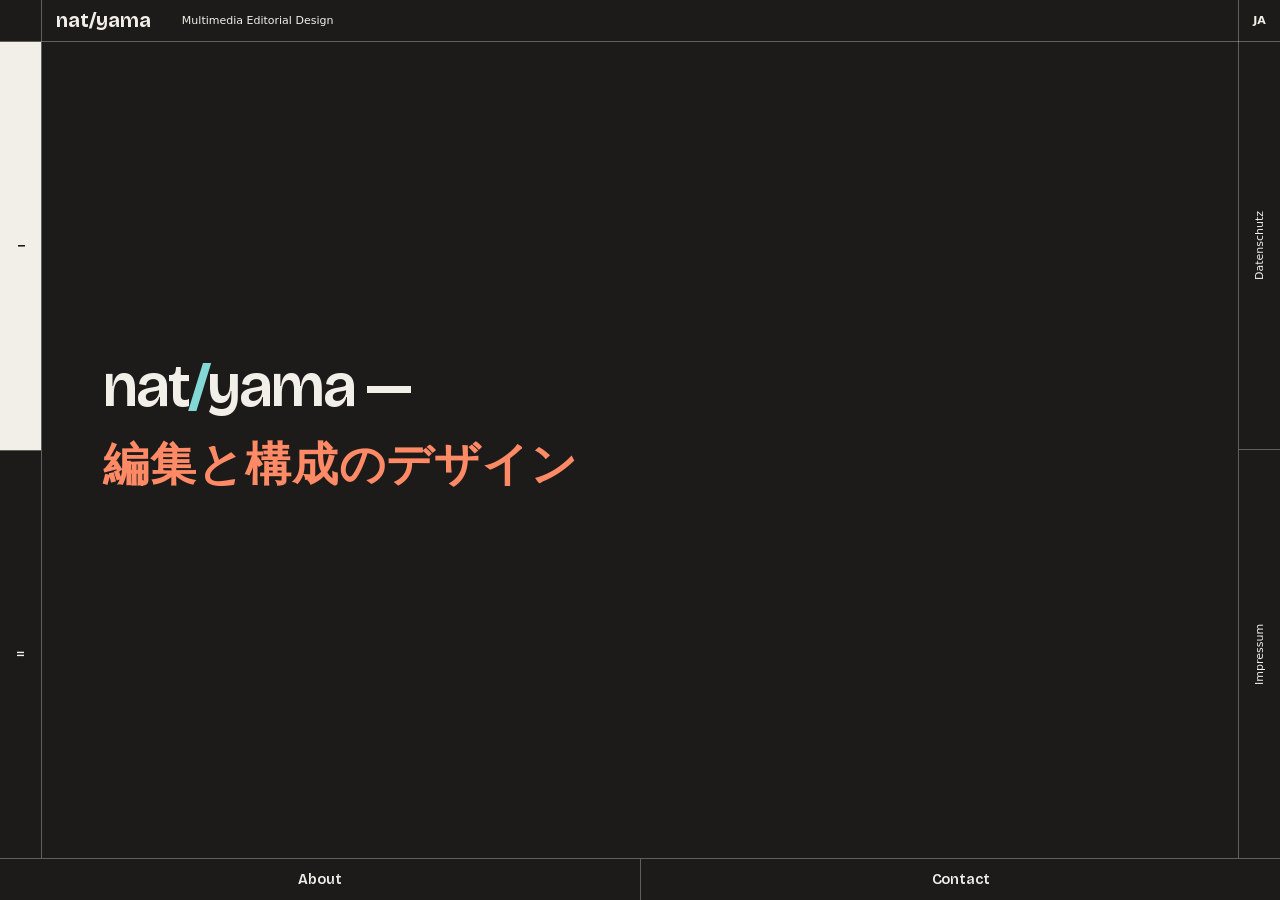
<file: ja/index.html>
<!doctype html>
<!--
  nat/yama — editorial and interface design
  Design: nat/yama — https://natyama.com
  All texts, images and works are protected by copyright.
-->
<html lang="ja" data-scheme="2">
<head>
<meta charset="utf-8">
<meta name="viewport" content="width=device-width,initial-scale=1,viewport-fit=cover">
<title>nat/yama — 編集と構成のデザイン</title>
<meta name="description" content="nat/yama は、編集の考え方を軸に、ウェブサイトやアプリUIなどのデジタルプロダクトから、印刷物や空間のグラフィックまでデザインします。言語や文化を越えて伝える仕組みや体験をつくります。">
<link rel="canonical" href="https://natyama.com/ja/">
<link rel="alternate" hreflang="en" href="https://natyama.com/">
<link rel="alternate" hreflang="de" href="https://natyama.com/de/">
<link rel="alternate" hreflang="ja" href="https://natyama.com/ja/">
<link rel="alternate" hreflang="x-default" href="https://natyama.com/">
<meta property="og:type" content="website">
<meta property="og:site_name" content="nat/yama">
<meta property="og:title" content="nat/yama — 編集と構成のデザイン">
<meta property="og:description" content="nat/yama は、編集の考え方を軸に、ウェブサイトやアプリUIなどのデジタルプロダクトから、印刷物や空間のグラフィックまでデザインします。言語や文化を越えて伝える仕組みや体験をつくります。">
<meta property="og:url" content="https://natyama.com/ja/">
<meta property="og:locale" content="ja_JP">
<meta property="og:image" content="https://natyama.com/share.png">
<meta property="og:image:width" content="1200">
<meta property="og:image:height" content="630">
<meta property="og:image:alt" content="nat/yama">
<meta name="twitter:card" content="summary_large_image">
<meta name="theme-color" content="#1c1b1a">
<link rel="icon" href="/favicon.svg" type="image/svg+xml">
<link rel="apple-touch-icon" href="/apple-touch-icon.png">
<link rel="stylesheet" href="/tabbar.css">
<script type="application/ld+json">{"@context":"https://schema.org","@graph":[{"@type":"Organization","@id":"https://natyama.com/#org","name":"nat/yama","alternateName":"natyama","url":"https://natyama.com/","email":"n@natyama.com","vatID":"DE365070941","description":"Editorial and interface design: digital products, print and graphics for spaces, often across languages and cultures.","address":{"@type":"PostalAddress","postalCode":"10713","addressLocality":"Berlin","addressCountry":"DE"},"founder":{"@id":"https://www.natsumi-sugiyama.com/#person"},"knowsAbout":["editorial design","interface design","UI design","information architecture","content strategy","multilingual design"]},{"@type":"Person","@id":"https://www.natsumi-sugiyama.com/#person","name":"Natsumi Sugiyama","alternateName":"杉山夏実","url":"https://www.natsumi-sugiyama.com/","worksFor":{"@id":"https://natyama.com/#org"}},{"@type":"WebSite","@id":"https://natyama.com/#website","url":"https://natyama.com/","name":"nat/yama","inLanguage":["en","de","ja"],"publisher":{"@id":"https://natyama.com/#org"}}]}</script>
<style>:root{--u: min(100vw / 1512, 100vh / 982);--gu: max(100vw / 1512, 100vh / 982);--bar: round(calc(50 * var(--u)), 1px);--side: var(--bar);--hair: 1px;--ink: #080808;--line: #000;--mark: #5b5656;--paper: #ffffff;--navy: #2b2b2b;--accent: #3d5a8c;--mis: #ff7477;--g1: var(--paper);--g2: #2f4a78;--t2: #ffffff;--on2: #eeff00;--on2t: #fffafa;--on2b: #eeff00;--neon: #ff5f1f;--olive: #4d5b20;--pink: #ff7477;--peach: var(--paper);--khaki: #eeff00;--panel: #d9d9d9;--wall-bg: #fff;--wall-ink: #605f5f;--ease: cubic-bezier(.2, .8, .2, 1);--sans: Inter, "Inter Variable", "Helvetica Neue", Helvetica, Arial, "Hiragino Sans", sans-serif}:root[data-ground=field]{--mark: rgba(0, 41, 95, .54)}:root[data-ground=night]{--mark: rgba(255, 255, 255, .99)}:root[data-view=home][data-ground=day]{--ink: var(--t2);--line: var(--t2);--lang-bg: var(--g2)}:root[data-view=legal]{--ink: rgba(221, 221, 221, .98);--line: #fff}*{box-sizing:border-box;-webkit-tap-highlight-color:transparent}html,body{position:fixed;inset:0;width:100%;margin:0;height:100%;overflow:hidden;overscroll-behavior:none;background:#fff;color:var(--ink);font-family:var(--sans)}a,button,input,textarea{color:inherit;text-decoration:none;font:inherit;background:none;border:0;padding:0}:root{--cur: url("data:image/svg+xml,%3Csvg xmlns='http://www.w3.org/2000/svg' width='30' height='30' viewBox='0 0 32 32'%3E%3Cpolygon points='5,3 27,13 13,27' fill='%23fff' stroke='%23fff' stroke-width='7' stroke-linejoin='round'/%3E%3Cpolygon points='5,3 27,13 13,27' fill='%232b2b2b' stroke='%232b2b2b' stroke-width='3.5' stroke-linejoin='round'/%3E%3C/svg%3E") 4 2, auto;--cur-link: url("data:image/svg+xml,%3Csvg xmlns='http://www.w3.org/2000/svg' width='30' height='30' viewBox='0 0 32 32'%3E%3Cpolygon points='5,3 27,13 13,27' fill='%23fff' stroke='%23fff' stroke-width='7' stroke-linejoin='round'/%3E%3Cpolygon points='5,3 27,13 13,27' fill='%232f4f6b' stroke='%232f4f6b' stroke-width='3.5' stroke-linejoin='round'/%3E%3C/svg%3E") 4 2, pointer}html{cursor:var(--cur)}a,button{cursor:var(--cur-link)}input,textarea{cursor:text}::selection{background:var(--pink);color:#2b2b2b}:focus-visible{outline:2px solid currentColor;outline-offset:3px}.grounds{position:fixed;inset:0;overflow:hidden}.ground{position:absolute;inset:0;opacity:0;transition:opacity .9s ease;overflow:hidden}:root[data-ground=paper] .ground.paper,:root[data-view=home][data-ground=field] .ground.field,:root[data-ground=night] .ground.night,:root[data-view=home][data-ground=day] .ground.day,:root[data-ground=reclus] .ground.day{opacity:1}.ground.paper{background:var(--peach)}.view.home{transition:opacity .6s ease,background-color .9s ease}:root[data-ground=paper] .view.home{background:var(--peach)}.ground.field img{position:absolute;left:50%;top:50%;width:calc(2350 * var(--gu));aspect-ratio:1;transform:translate(-50%,-50%) rotate(-86.5deg)}.ground.night .drawing{position:absolute;inset:0;width:100%;height:100%;object-fit:cover}.ground.field{background:#f7f2e8}.ground.field .riso{position:absolute;left:50%;top:50%;width:calc(2350 * var(--gu));aspect-ratio:1;transform:translate(-50%,-50%) rotate(-86.5deg)}.riso .ink{position:absolute;inset:0;width:100%;height:100%;mix-blend-mode:multiply;clip-path:inset(0 0 100% 0)}.riso.split+img{display:none}.ground.night .drawing{width:114%;left:-14%}:root[data-view=home][data-ground=night] .ground.night .drawing{animation:night-slide 30s linear both}@keyframes night-slide{to{transform:translate(12%)}}@media (prefers-reduced-motion: reduce){:root[data-ground=night] .ground.night .drawing{animation:none}}.ground.night .sky{position:absolute;left:calc(-72 * var(--gu));top:calc(-588 * var(--gu));width:calc(1713 * var(--gu));height:calc(1714 * var(--gu));overflow:hidden;transform:rotate(180deg)}.ground.night .sky img{position:absolute;left:-38.94%;top:-3.31%;width:184.56%;height:106.67%;max-width:none}.ground.night .birds{position:absolute;left:calc(-59 * var(--gu));top:0;width:calc(2173 * var(--gu));height:calc(1455 * var(--gu));object-fit:cover;mix-blend-mode:multiply}.ground.day{background:var(--wall-bg);transition:opacity .9s ease,background-color .4s ease}.tint{position:fixed;inset:0;opacity:0;transition:opacity .9s ease,background-color .9s ease;pointer-events:none}:root[data-view=info] .tint{opacity:1;background:var(--peach)}:root[data-view=legal] .tint{opacity:1;background:#303030}.view{position:fixed;inset:0;z-index:2;pointer-events:none;opacity:0;visibility:hidden;transition:opacity .6s ease,visibility 0s .6s}.view{isolation:isolate}:root[data-view=home] .view.home,:root[data-view=info] .view.info,:root[data-view=legal] .view.legal{visibility:visible;transition:opacity .6s ease}:root[data-view=home] .view.home,:root[data-view=info] .view.info,:root[data-view=legal] .view.legal{opacity:1;pointer-events:auto}.view>*{pointer-events:inherit}.mid{display:none}[data-i18n]{transition:opacity .25s ease}:root.swapping [data-i18n],.statement.swap{opacity:0}.statement{position:absolute;left:calc(85 * var(--u));top:calc(86 * var(--u));margin:0;font-size:calc(32 * var(--u));font-weight:400;line-height:normal;transition:opacity .3s ease}.index{position:absolute;left:var(--side);right:var(--side);top:var(--bar);bottom:var(--foot);overflow:hidden;--m: var(--u);--s: 1;transition:opacity .9s ease}:root:not([data-ground=paper]) .index{opacity:0;pointer-events:none}.index-list{margin:0;padding:0;list-style:none}.case{position:absolute;display:block;left:calc(var(--x) * var(--m));top:calc(var(--y) * var(--m));width:calc(var(--w) * var(--s) * var(--m));height:calc(var(--h) * var(--s) * var(--m));color:var(--peach)}.case svg{position:absolute;left:50%;top:50%;width:calc(var(--iw) * var(--s) * var(--m));height:calc(var(--ih) * var(--s) * var(--m));transform:translate(-50%,-50%) rotate(calc(var(--r) + var(--spin, 0deg)));mix-blend-mode:multiply;overflow:visible;transition:scale .4s cubic-bezier(.2,.8,.2,1)}.case:hover svg{scale:1.05}.case .lbl{position:absolute;z-index:1;left:50%;top:50%;transform:translate(-50%,-50%);font-size:calc(40 * var(--s) * var(--m));font-weight:700;line-height:normal;white-space:nowrap}.case-1{--x: 164;--y: 470;--w: 364.5;--h: 324.5;--iw: 364.5;--ih: 324.5;--r: 0deg;--lx: 99;--ly: 107}.case-2{--x: 582.12;--y: 30.29;--w: 439.92;--h: 451.53;--iw: 373.398;--ih: 357.154;--r: 104.64deg;--lx: 128.88;--ly: 186.71}.case-3{--x: 529;--y: 399;--w: 445.2;--h: 465.34;--iw: 364.5;--ih: 324.5;--r: 65.86deg;--lx: 135;--ly: 194}.index-head{position:absolute;left:calc(-24 * var(--m));bottom:calc(-72 * var(--m));font-size:calc(300 * var(--m));font-weight:700;line-height:normal;white-space:nowrap;color:#5b5656;mix-blend-mode:color-burn}.svc{--k: var(--u)}.svc-list{position:absolute;inset:0;margin:0;padding:0;list-style:none;display:grid;grid-template-columns:1fr 1fr;grid-template-rows:1fr 1fr;color:var(--navy)}.svc-list li{display:flex;flex-direction:column;justify-content:flex-end;padding:calc(40 * var(--k)) calc(48 * var(--k))}.svc-list li:nth-child(odd){border-right:var(--hair) solid var(--line)}.svc-list li:nth-child(-n+2){border-bottom:var(--hair) solid var(--line)}.svc-list h2{margin:0 0 .45em;font-size:calc(40 * var(--k));font-weight:700;line-height:1.1}.svc-list p{margin:0;max-width:32em;font-size:calc(18 * var(--k));line-height:1.55;color:var(--ink)}.ground.field{background:var(--g1)}.ground.day{background:var(--g2)}:root[data-view=home] .ground.field,:root[data-view=home] .ground.day{opacity:1;transition:transform 1s cubic-bezier(.65,0,.35,1)}.ground.day,.f-two{transform:translateY(100%)}:root[data-ground=day] .ground.field,:root[data-ground=day] .f-one{transform:translateY(-100%)}:root[data-ground=day] .ground.day,:root[data-ground=day] .f-two{transform:none}.f-one,.f-two{transition:transform 1s cubic-bezier(.65,0,.35,1)}@media (prefers-reduced-motion: reduce){.ground.field,.ground.day,.f-one,.f-two{transition:none!important}}.facade{position:fixed;left:var(--side);right:var(--side);top:var(--bar);bottom:var(--foot);z-index:1;display:flex;align-items:center;justify-content:center;padding:calc(64 * var(--u)) calc(72 * var(--u));overflow:hidden}:root:not([data-view=home]) .facade{visibility:hidden;transition:visibility 0s .9s}.lede{margin:0;max-width:calc(1100 * var(--u));text-align:left;text-wrap:balance;font-family:"Helvetica Neue",Helvetica,Arial,var(--sans);font-size:calc(72 * var(--u));font-weight:500;line-height:1.12;letter-spacing:-.01em;color:var(--navy);cursor:var(--cur)}.lede:lang(ja),.svc-grid p:lang(ja),.svc-grid h3:lang(ja){font-family:Hiragino Sans,Hiragino Kaku Gothic ProN,Yu Gothic,Noto Sans JP,sans-serif;letter-spacing:.02em}.lede:lang(ja){line-height:1.4}.lede .c,.svc-grid .c{display:inline-block;will-change:transform}.lede .nb,.svc-grid .nb{white-space:nowrap}.lede .em .c{color:var(--accent)}.lede.plain .em .c,.lede.plain .c.sl{color:inherit}.lede .c.pk,.lede .c.sl{color:var(--neon)}.svc-grid{grid-auto-rows:1fr;width:100%;max-width:calc(1240 * var(--u));margin:0;padding:0;list-style:none;display:grid;grid-template-columns:repeat(4,1fr);gap:calc(14 * var(--u));cursor:var(--cur)}.svc-grid li{border-radius:2px;display:flex;flex-direction:column;min-height:calc(300 * var(--u));padding:calc(24 * var(--u));border:2px solid var(--t2);background:transparent;color:var(--t2);opacity:0;transform:translateY(calc(70 * var(--u))) rotate(-3deg) scale(.94);transition:opacity .6s ease,transform .9s cubic-bezier(.34,1.4,.64,1)}.svc-grid li:nth-child(2){transform:translateY(calc(90 * var(--u))) rotate(2.5deg) scale(.94);transition-delay:.14s}.svc-grid li:nth-child(3){transform:translateY(calc(60 * var(--u))) rotate(-2deg) scale(.94);transition-delay:.28s}.svc-grid li:nth-child(4){transform:translateY(calc(100 * var(--u))) rotate(3.5deg) scale(.94);transition-delay:.42s}.svc-grid.in li{opacity:1;transform:none}.svc-grid.in.out li{opacity:0;transform:translateY(calc(-60 * var(--u))) rotate(2deg) scale(.96)}.svc-grid.in.out li:nth-child(2n){transform:translateY(calc(-80 * var(--u))) rotate(-2.5deg) scale(.96)}@media (prefers-reduced-motion: reduce){.svc-grid li,.svc-grid .ic,.svc-grid .badge{transition:none!important}}.svc-grid .ic{display:block;width:calc(56 * var(--u));height:calc(56 * var(--u));margin-bottom:calc(28 * var(--u));color:var(--on2);opacity:0;transform:scale(.6);transition:opacity .5s ease,transform .6s cubic-bezier(.34,1.56,.64,1)}.svc-grid .ic{transition-delay:.9s}.svc-grid li:nth-child(2) .ic{transition-delay:1.04s}.svc-grid li:nth-child(3) .ic{transition-delay:1.18s}.svc-grid li:nth-child(4) .ic{transition-delay:1.32s}.svc-grid.in .ic{opacity:1;transform:none}.svc-grid .ic svg{display:block;width:100%;height:100%}.svc-grid h3{margin:0;font-family:"Helvetica Neue",Helvetica,Arial,var(--sans);font-size:max(14px,calc(26 * var(--u)));font-weight:500;line-height:1.12;letter-spacing:-.01em;color:var(--t2)}.svc-grid p{margin:.8em 0 0;font-size:max(13px,calc(19 * var(--u)));line-height:1.45}.svc-grid .prep{border-style:dashed;border-color:var(--t2);background:transparent;color:var(--t2)}.svc-grid .prep h3{color:var(--t2)}.svc-grid .badge{color:var(--on2t);border-color:var(--on2b)!important;margin-top:auto;align-self:flex-start;padding:.15em .7em;border:2px solid currentColor;border-radius:999px;font-size:max(11px,calc(13 * var(--u)));opacity:0;transition:opacity .5s ease 1.5s}.svc-grid.in .badge{opacity:1}.wallbox{position:fixed;left:var(--side);right:var(--side);top:var(--bar);bottom:var(--foot);opacity:0;visibility:hidden;pointer-events:none!important;transition:opacity .9s ease,visibility 0s .9s}.wallbox canvas{display:block;width:100%;height:100%;transition:opacity .26s ease}.wall-sets{position:absolute;left:0;bottom:0;display:flex;height:round(calc(36 * var(--u)),1px);border-top:var(--hair) solid var(--line);border-right:var(--hair) solid var(--line);background:var(--wall-bg);pointer-events:auto;font-size:calc(13 * var(--u));font-weight:300;color:var(--wall-ink);transition:background-color .4s ease,color .4s ease}.wall-sets button{padding:0 calc(16 * var(--u));white-space:nowrap}.wall-sets button+button{border-left:var(--hair) solid var(--line)}.wall-sets button.on{font-weight:800}.wall-sets[hidden]{display:none}.wall-credit{position:absolute;right:0;bottom:0;margin:0;display:flex;align-items:center;height:round(calc(36 * var(--u)),1px);padding:0 calc(16 * var(--u));border-top:var(--hair) solid var(--line);border-left:var(--hair) solid var(--line);background:var(--wall-bg);color:var(--wall-ink);font-size:calc(13 * var(--u));font-weight:300;font-style:italic;pointer-events:auto;transition:background-color .4s ease,color .4s ease}.folio,.scene{display:none}:root[data-ground=reclus] .wallbox .folio{display:none!important}:root[data-ground=reclus] .wallbox .scene{display:block;position:absolute;inset:0;overflow:hidden;background:#fbfaf6;transition:background-color 1.6s ease;pointer-events:auto;cursor:default}.rs-stage{position:absolute;inset:0}.rs-b{position:absolute;display:block;transform-origin:left center;border:0 solid}.rs-b.is-line{border-width:max(2px,.35vmin)}.rs-b[data-k=map].is-line{border-style:dashed}.rs-b.is-turning{border-right-color:transparent!important;animation:rs-spin 2.4s linear infinite}@keyframes rs-spin{to{rotate:360deg}}.rs-b.is-flowing{background-image:repeating-linear-gradient(90deg,rgba(255,255,255,.4) 0 12px,transparent 12px 40px);animation:rs-flow 1.1s linear infinite}@keyframes rs-flow{to{background-position:40px 0}}.rs-b.is-layered{background-image:repeating-linear-gradient(180deg,#c9b48c 0 7px,#b39b6e 7px 12px,#ddcba4 12px 20px)}.rs-text{position:absolute;inset:0;z-index:10;display:flex;flex-direction:column;justify-content:center;padding:6% 8%;pointer-events:none;transition:opacity .8s ease .2s}.rs-p{font-family:var(--gothic);font-weight:500;line-height:1.85;letter-spacing:.04em;color:var(--navy);text-wrap:pretty}.rs-p .c{display:inline-block;will-change:transform}.rs-p .nb{white-space:nowrap}.rs-p p{margin:0 0 .8em}.rs-p p:last-child{margin-bottom:0}.rs-k{white-space:nowrap;color:var(--accent);transition:color .6s ease}.rs-k.on{font-weight:600;color:#2b2a29}.rs-k.on-dark{color:#fff}.rs-src{margin:1.6em 0 0;font-family:var(--gothic);font-size:clamp(10px,1.3vmin,13px);font-weight:300;color:#8a8580}.scene[data-phase=picture] .rs-text{opacity:0;transition-delay:0s}.rs-cap{position:absolute;left:0;right:0;top:0;z-index:11;margin:0;padding:2.4% 6% 0;font-family:var(--gothic);font-size:clamp(12px,2vmin,20px);font-weight:400;line-height:1.6;color:#2b2a29;opacity:0;transition:opacity .6s ease}.scene[data-phase=picture] .rs-cap{opacity:1}.wallbox.as-folio canvas,.wallbox.as-folio .wall-credit{display:none}.wallbox.as-folio{--serif: "Iowan Old Style", "Palatino Linotype", Palatino, Georgia, serif;--gothic: "Hiragino Sans", "Hiragino Kaku Gothic ProN", "Yu Gothic", "Noto Sans JP", sans-serif;--fs: calc(16 * var(--u));--fj: calc(17 * var(--u));--f-s: calc(12 * var(--u));--pad-x: calc(72 * var(--u));--pad-y: calc(56 * var(--u));background:#fff}.wallbox.as-folio .folio{display:block;position:absolute;inset:0;overflow:hidden;color:#2b2a29;cursor:default}.folio .sheet{position:absolute;inset:0;z-index:1;display:flex;flex-direction:column;padding:var(--pad-y) var(--pad-x) calc(var(--pad-y) * .7)}.folio .rh{display:none}.folio .body{flex:1;min-height:0;overflow:hidden;column-fill:balance;column-gap:calc(var(--pad-x) * .75)}.folio .sheet[data-g=en] .body{font-family:Helvetica Neue,Helvetica,Arial,sans-serif;font-weight:500;line-height:1.12;letter-spacing:-.01em;color:var(--navy)}.folio .sheet[data-g=en] .e-it,.folio .sheet[data-g=en] .c.sign{color:var(--accent)}.folio .sheet[data-g=ja] .body{font-family:var(--gothic);font-weight:300;line-height:1.6;letter-spacing:.02em}.folio .wash{position:absolute;inset:0;background:#eef3e6;clip-path:circle(0% at 0 0);transition:clip-path 4s cubic-bezier(.4,0,.2,1);pointer-events:none}.folio.colored .wash{clip-path:circle(150% at 0 0)}.folio .sheet[data-g=ja] .body{color:#9a9a9a}.folio.colored .sheet[data-g=ja] .c{color:#2f3a2a}.folio.colored .sheet[data-g=ja] .sh .c,.folio.colored .sheet[data-g=ja] .ti .c,.folio.colored .sheet[data-g=ja] .sn{color:var(--olive)}.folio .pw{white-space:nowrap}.folio .pw.is-icon{display:inline-block;text-align:center}.folio .ic{color:var(--olive)!important}.folio .ic svg{width:1.2em;height:1.2em;vertical-align:-.22em;display:inline-block}.folio .w{white-space:nowrap}.folio .c{display:inline-block;will-change:transform}.folio .c.sign{color:var(--navy)}.home .statement{position:absolute!important;width:1px!important;height:1px!important;margin:0;padding:0;overflow:hidden;clip-path:inset(50%);white-space:nowrap}:root[data-ground=day] .wallbox,:root[data-ground=reclus] .wallbox{opacity:1;visibility:visible;transition:opacity .9s ease}.info{--loc: calc(637 * var(--u));--cut-top: calc(210 * var(--u));--cut-person: calc(110 * var(--u))}.info .sheet{position:absolute;left:0;right:0;top:0;height:100%;transition:transform 1s cubic-bezier(.65,0,.35,1)}.pane{position:absolute;left:0;right:0;overflow:hidden}.p-contact{top:0;height:100%;background:var(--pink)}.p-location{top:100%;height:var(--loc);background:var(--peach)}.p-person{top:calc(100% + var(--loc));height:100%;background:var(--khaki)}:root[data-stage=location] .info .sheet{transform:translateY(calc(-100% + var(--cut-top)))}:root[data-stage=person] .info .sheet{transform:translateY(calc(-100% - var(--loc) + var(--cut-person)))}.p-person{top:0}.p-location{display:none}.p-contact{top:100%}:root[data-stage=person] .info .sheet{transform:none}:root[data-stage=contact] .info .sheet{transform:translateY(-100%)}.card{position:absolute;left:calc(50% - 446.5 * var(--u));top:calc(184 * var(--u));width:calc(893 * var(--u));height:calc(585 * var(--u));background:#ffffff8c;overflow-y:auto;-webkit-overflow-scrolling:touch;overscroll-behavior:contain;display:grid;grid-template-columns:1fr 1fr;grid-template-rows:1fr auto;gap:calc(16 * var(--u)) calc(28 * var(--u));padding:calc(28 * var(--u)) calc(36 * var(--u))}.card h2{grid-column:1 / -1;margin:0;font-size:calc(28 * var(--u));font-weight:400;color:var(--navy)}.card label{display:flex;flex-direction:column;gap:calc(6 * var(--u));font-size:calc(13 * var(--u));font-weight:300}.card .fields{display:flex;flex-direction:column;gap:calc(16 * var(--u))}.card input{border-bottom:var(--hair) solid var(--navy);padding:calc(6 * var(--u)) 0;font-size:calc(20 * var(--u));outline:0}.card textarea{flex:1;resize:none;border:var(--hair) solid var(--navy);padding:calc(10 * var(--u));font-size:calc(17 * var(--u));outline:0}.card .msg{min-height:0}.card .send{grid-column:1 / -1;display:flex;justify-content:space-between;align-items:center;font-size:calc(12 * var(--u));font-weight:300}.card .send button{height:calc(44 * var(--u));padding:0 calc(30 * var(--u));background:var(--navy);color:var(--paper);font-size:calc(18 * var(--u));font-weight:700}.svc-cards{position:absolute;left:calc(329 * var(--u));top:calc(188 * var(--u));width:calc(420 * var(--u));margin:0;padding:0;list-style:none;display:grid;grid-template-columns:1fr 1fr;gap:calc(10 * var(--u));--k: var(--u)}.svc-cards li{padding:calc(14 * var(--k)) calc(16 * var(--k));background:#ffffff8c}.svc-cards h3{margin:0;font-size:max(12px,calc(15 * var(--k)));font-weight:700;line-height:1.25;color:var(--navy)}.svc-cards p{margin:.5em 0 0;font-size:max(11px,calc(12.5 * var(--k)));line-height:1.4}.swallow{position:absolute;left:calc(329 * var(--u));top:calc(188 * var(--u));width:calc(400 * var(--u));height:calc(303 * var(--u));background:var(--peach);overflow:hidden}.swallow.sq{left:calc(360 * var(--u));top:calc(206 * var(--u));width:calc(381 * var(--u));height:calc(384 * var(--u))}.swallow img{width:100%;height:100%;object-fit:cover;mix-blend-mode:multiply;display:block}.info .blk{left:calc(50% - 330 * var(--u));width:calc(660 * var(--u));text-align:center;align-items:center}.info .loc-blk{top:calc(170 * var(--u));height:auto}.info .per-blk{top:calc(200 * var(--u));height:auto}.info .per-blk a{margin-top:1.6em;align-self:center}.info .loc-blk .about,.info .per-blk .bio{margin-left:auto;margin-right:auto}.blk{position:absolute;left:calc(801 * var(--u));width:calc(620 * var(--u));color:var(--ink)}.blk h2{margin:0;font-size:calc(40 * var(--u));font-weight:700;line-height:normal}.loc-blk{top:calc(159 * var(--u));height:calc(332 * var(--u));display:flex;flex-direction:column}.loc-blk .line{margin:calc(24 * var(--u)) 0 0;font-size:calc(24 * var(--u));line-height:1.4}.loc-blk .note{margin:auto 0 0;font-size:calc(15 * var(--u))}.loc-blk .about,.per-blk .bio{margin:calc(18 * var(--u)) 0 0;max-width:30em;font-size:calc(17 * var(--u));line-height:1.45}.loc-blk .about a{text-decoration:underline;text-underline-offset:3px}.per-blk{top:calc(206 * var(--u));height:calc(384 * var(--u));display:flex;flex-direction:column}.per-blk h2{font-weight:700}.per-blk .bio{font-size:calc(24 * var(--u));line-height:1.5;max-width:none}.per-blk a{margin-top:auto;font-size:calc(15 * var(--u));align-self:flex-start}.per-blk a{color:#0808088c;border-bottom:1px solid rgba(8,8,8,.18);transition:color .2s ease,border-color .2s ease}.per-blk a:hover,.per-blk a:focus-visible{color:var(--ink);border-color:currentColor}.ext-card{position:fixed;z-index:60;width:260px;display:grid;gap:4px;padding:8px 8px 10px;background:#fff;color:#161616;font-family:var(--sans);text-decoration:none;border-radius:8px;box-shadow:0 0 0 1px #0000000f,0 14px 30px -12px #00000047;opacity:0;transform:translateY(4px);transition:opacity .18s,transform .18s}.ext-card[hidden]{display:none}.ext-card.on{opacity:1;transform:none}.ext-card img{width:100%;aspect-ratio:16 / 10;object-fit:cover;border-radius:4px;margin-bottom:4px;background:#f3f3f3}.ext-card .sc-name{font-weight:700;font-size:13px;padding:0 2px}.ext-card .sc-sub{font-size:12px;color:#787878;padding:0 2px;line-height:1.4}.ext-card .sc-go{font-size:11.5px;color:#787878;padding:2px 2px 0}.ext-card:hover .sc-go{color:#161616}.legal .cols{position:absolute;left:calc(134 * var(--u));top:calc(93 * var(--u));width:calc(1300 * var(--u));bottom:calc(80 * var(--u));display:grid;grid-template-columns:calc(644 * var(--u)) calc(644 * var(--u));column-gap:calc(12 * var(--u))}.legal .col{overflow-y:auto;scrollbar-width:none;font-size:calc(15 * var(--u));line-height:1.45;padding-right:calc(30 * var(--u))}.legal h2{font-size:1em;font-weight:700;margin:0 0 1em;color:var(--pink)}.legal h3{font-size:1em;font-weight:700;margin:1.4em 0 .2em}.legal p{margin:0 0 .8em}.legal a{text-decoration:underline;text-underline-offset:3px}.legal .todo{color:#ff8fc4}.legal .shut{position:absolute;right:calc(var(--side) + 16 * var(--u));top:calc(var(--bar) + 16 * var(--u));width:calc(40 * var(--u));height:calc(40 * var(--u));padding:0;border:var(--hair) solid currentColor;border-radius:50%;background:none;color:inherit;font:inherit;font-size:calc(22 * var(--u));line-height:1;cursor:var(--cur-link)}.legal .shut:hover{background:#fff;color:#303030}.legal .cols{cursor:var(--cur)}.view.legal{cursor:var(--cur-link)}.frame{position:fixed;inset:0;pointer-events:none;z-index:4;color:var(--ink)}.frame>*{position:fixed;pointer-events:auto;transition:border-color .9s,background-color .6s,color .6s}.top{left:0;right:0;top:0;height:var(--bar);border-bottom:var(--hair) solid var(--line);z-index:2;display:flex;align-items:center;padding-left:calc(var(--side) + 17 * var(--u))}.top .id{font-weight:700;font-size:calc(24 * var(--u))}.top .hcase{position:absolute;right:var(--side);top:0;height:100%;display:flex;align-items:center;padding:0 calc(24 * var(--u));border-left:var(--hair) solid var(--line);border-right:var(--hair) solid var(--line);font-size:calc(15 * var(--u));font-weight:700;transition:background-color .3s ease,color .3s ease}.top .hcase:hover{background:#3b4d821f}:root[data-view=home][data-ground=paper]{--lang-bg: var(--navy)}:root[data-view=home][data-ground=paper] .top{background:var(--navy);color:var(--paper)}:root[data-view=home][data-ground=paper] .top .hcase{background:var(--paper);color:var(--navy)}:root[data-view=home][data-ground=paper] .top .langs button:not(.on){color:#ffe8e899}:root[data-view=home][data-ground=paper] .top .langs button.on,:root[data-view=home][data-ground=paper] .top .langs button:hover{color:var(--paper)}.top .tag{margin-left:calc(36 * var(--u));font-size:calc(15 * var(--u));font-weight:400;min-width:0;overflow:hidden;text-overflow:ellipsis;white-space:nowrap;margin-right:calc(var(--side) + 12 * var(--u))}.rail{top:0;bottom:var(--foot);width:var(--side);padding-top:var(--bar);display:flex;align-items:center;justify-content:center}.rail.left{left:0;border-right:var(--hair) solid var(--line)}.rail.right{right:0;border-left:var(--hair) solid var(--line)}.rail .v{display:flex;gap:calc(70 * var(--u));font-size:calc(15 * var(--u));font-weight:300;white-space:nowrap;writing-mode:vertical-rl}.rail.left{align-items:stretch;padding-top:var(--bar)}.rail.left .v{gap:0;width:100%;font-weight:400}.rail.left a{flex:1;display:flex;align-items:center;justify-content:center}.rail.left a+a{border-top:var(--hair) solid var(--line)}.rail.left a{color:var(--ink);transition:color .2s ease,background-color .3s ease}.rail.left a:hover{color:var(--navy)}.rail.left a.on{font-weight:800}:root:not([data-view=home]) .rail.left a.on{font-weight:400}:root[data-view=home]:not([data-ground=paper]) .rail.left a.on{color:var(--paper);background:var(--navy)}:root[data-view=home][data-ground=day] .rail.left a.on{color:var(--navy);background:#fff}.rail.left a[aria-disabled=true]{color:#b9b9b9;pointer-events:none;cursor:default}.rail.right .v{transform:rotate(180deg);gap:calc(80 * var(--u))}:root[data-view=legal] .top{color:#fff}:root[data-view=legal] .rail.right{background:#ffffff80;color:#fff}:root[data-view=legal] .rail.right a.on{font-weight:700}.bottom{left:0;right:0;bottom:0;height:var(--bar);border-top:var(--hair) solid var(--line);display:grid;grid-template-columns:repeat(2,1fr)}.bottom>*{display:flex;align-items:center;justify-content:center;transition:background-color .5s,color .5s,border-color .9s}.bottom>*+*{border-left:var(--hair) solid var(--line)}.bottom .contact,.bottom .loc,.bottom .person{font-weight:500;font-size:calc(20 * var(--u))}:root[data-stage=contact] .bottom .contact{background:var(--navy);color:var(--paper)}:root[data-stage=location] .bottom .loc{background:var(--olive);color:#fff}:root[data-stage=person] .bottom .person{background:var(--navy);color:#fff}.langs{display:flex;align-items:center;gap:.15em;font-size:calc(15 * var(--u));font-weight:400}.top .langs{position:absolute;right:0;top:0;width:var(--side);flex-direction:column;gap:0;z-index:5}.top .langs button{width:100%;height:var(--bar);padding:0;color:#9a9a9a;background:var(--lang-bg, #fff);order:1;transition:color .2s ease}.top .langs button.on{order:0;color:var(--ink);font-weight:800;background:transparent}.top .langs button:not(.on){display:none;border-top:var(--hair) solid var(--line)}.top .langs:hover button:not(.on),.top .langs.open button:not(.on),.top .langs:focus-within button:not(.on){display:block}.top .langs button:hover{color:var(--ink)}:root[data-view=info]{--lang-bg: var(--peach)}:root[data-view=legal]{--lang-bg: #303030}:root[data-view=legal] .top .langs button{color:#ffffff8c}:root[data-view=legal] .top .langs button.on,:root[data-view=legal] .top .langs button:hover{color:#fff}@media (min-width: 701px) and (max-width: 1100px) and (orientation: portrait){:root{--t: min(100vw / 834, 100vh / 1194);--bar: round(calc(50 * var(--t)), 1px);--side: round(calc(30 * var(--t)), 1px)}.top{padding-left:calc(var(--side) + 17 * var(--t))}.top .id{font-size:calc(24 * var(--t))}.top .tag{margin-left:calc(28 * var(--t));font-size:calc(14 * var(--t))}.top .hcase{font-size:calc(14 * var(--t));padding:0 calc(18 * var(--t))}.langs{font-size:calc(15 * var(--t))}.top .langs{right:0}.top .langs button{font-size:calc(12 * var(--t))}.rail.left .v{font-size:calc(13 * var(--t))}.rail.right .v{font-size:calc(10 * var(--t));gap:calc(160 * var(--t))}.bottom .contact,.bottom .loc,.bottom .person{font-size:calc(20 * var(--t))}.svc{--k: var(--t)}.svc-list{grid-template-columns:1fr;grid-template-rows:repeat(4,1fr)}.svc-list li:nth-child(odd){border-right:0}.svc-list li:nth-child(-n+3){border-bottom:var(--hair) solid var(--line)}.svc-list h2{font-size:calc(30 * var(--t))}.svc-list p{font-size:calc(16 * var(--t))}.statement{left:calc(85 * var(--t));top:calc(86 * var(--t));font-size:calc(32 * var(--t))}.index{--m: var(--t);--s: .9}.case-1{--x: 20;--y: 430}.case-2{--x: 320;--y: 50}.case-3{--x: 320;--y: 590}.index-head{left:calc(-10 * var(--t));bottom:calc(-40 * var(--t));font-size:calc(170 * var(--t))}.wall-sets,.wall-credit{height:round(calc(40 * var(--t)),1px);font-size:calc(13 * var(--t))}.wallbox.as-folio{--fs: calc(16 * var(--t));--fj: calc(17 * var(--t));--f-s: calc(12 * var(--t));--pad-x: calc(56 * var(--t));--pad-y: calc(48 * var(--t))}.wall-sets button{padding:0 calc(14 * var(--t))}.info{--loc: calc(730 * var(--t));--cut-top: calc(290 * var(--t));--cut-person: calc(170 * var(--t))}.card{left:calc(50% - 357 * var(--t));top:calc(130 * var(--t));width:calc(714 * var(--t));height:calc(760 * var(--t));grid-template-columns:1fr;grid-template-rows:auto 1fr auto;padding:calc(28 * var(--t));gap:calc(16 * var(--t))}.card h2{font-size:calc(28 * var(--t))}.card label{font-size:calc(13 * var(--t))}.card input{font-size:calc(20 * var(--t))}.card textarea{font-size:calc(17 * var(--t))}.card .send{font-size:calc(12 * var(--t))}.card .send button{height:calc(48 * var(--t));font-size:calc(18 * var(--t))}.info .blk{left:calc(60 * var(--t));width:calc(714 * var(--t))}.info .loc-blk,.info .per-blk{top:calc(160 * var(--t))}.facade{padding:calc(48 * var(--t)) calc(40 * var(--t))}.lede{font-size:calc(58 * var(--t))}.svc-grid{grid-template-columns:repeat(2,1fr);gap:calc(12 * var(--t))}.svc-grid li{min-height:calc(230 * var(--t));padding:calc(20 * var(--t))}.svc-grid .ic{width:calc(44 * var(--t));height:calc(44 * var(--t));margin-bottom:calc(18 * var(--t))}.svc-grid h3{font-size:calc(24 * var(--t))}.svc-grid p{font-size:calc(18 * var(--t))}.svc-cards{left:calc(60 * var(--t));top:calc(40 * var(--t));width:calc(714 * var(--t));--k: var(--t)}.swallow{left:calc(60 * var(--t));top:calc(30 * var(--t));width:calc(714 * var(--t));height:calc(300 * var(--t))}.swallow.sq{left:calc(60 * var(--t));top:calc(60 * var(--t));width:calc(400 * var(--t));height:calc(400 * var(--t))}.blk{left:calc(60 * var(--t));width:calc(714 * var(--t))}.blk h2{font-size:calc(36 * var(--t))}.loc-blk{top:calc(360 * var(--t));height:calc(180 * var(--t))}.loc-blk .line{font-size:calc(22 * var(--t));margin-top:calc(18 * var(--t))}.loc-blk .note{font-size:calc(15 * var(--t))}.loc-blk .about,.per-blk .bio{font-size:calc(16 * var(--t));margin-top:calc(14 * var(--t))}.loc-blk{height:calc(220 * var(--t));top:calc(340 * var(--t))}.per-blk{top:calc(500 * var(--t));height:calc(300 * var(--t))}.per-blk .bio{font-size:calc(22 * var(--t))}.per-blk a{font-size:calc(14 * var(--t))}.legal .cols{left:calc(70 * var(--t));top:calc(90 * var(--t));width:calc(694 * var(--t));bottom:calc(80 * var(--t));grid-template-columns:1fr;row-gap:calc(40 * var(--t));overflow-y:auto;scrollbar-width:none}.legal .col{overflow:visible;font-size:calc(17 * var(--t))}}.mfoot{display:none}@media (max-width: 700px),(max-height: 500px) and (orientation: landscape){:root{--p: min(100vw / 393, 100vh / 852);--bar: round(calc(44 * var(--p)), 1px);--side: round(calc(12 * var(--p)), 1px)}html,body{overscroll-behavior:none}.top{padding-left:calc(var(--side) + 12 * var(--p))}.top .id{font-size:calc(19 * var(--p))}.top .tag{margin-left:calc(12 * var(--p));font-size:calc(11 * var(--p));margin-right:calc(96 * var(--p))}.top .hcase{font-size:calc(13 * var(--p));padding:0 calc(14 * var(--p))}.langs{font-size:calc(13 * var(--p))}.top .langs{right:var(--side)}.top .langs button.on{width:auto;padding:0 calc(10 * var(--p))}.rail.left .v{font-size:calc(12 * var(--p))}.rail.right .v{font-size:calc(9 * var(--p));gap:calc(90 * var(--p))}.bottom{display:block}.bottom>*{position:absolute;top:0;height:100%;border:0!important;justify-content:flex-start;background:none!important;color:var(--ink)!important}.bottom .contact{left:calc(var(--side) + 14 * var(--p));font-size:calc(16 * var(--p))}.bottom .loc{left:calc(150 * var(--p));font-size:calc(14 * var(--p))}.bottom .person{left:calc(240 * var(--p));font-size:calc(14 * var(--p))}:root[data-stage=contact] .bottom .contact,:root[data-stage=location] .bottom .loc,:root[data-stage=person] .bottom .person{text-decoration:underline;text-underline-offset:calc(5 * var(--p));text-decoration-thickness:2px}.svc{--k: var(--p)}.svc-list{grid-template-columns:1fr;grid-template-rows:repeat(4,1fr)}.svc-list li:nth-child(odd){border-right:0}.svc-list li:nth-child(-n+3){border-bottom:var(--hair) solid var(--line)}.svc-list li{padding:calc(14 * var(--p)) calc(16 * var(--p))}.svc-list h2{font-size:calc(20 * var(--p))}.svc-list p{font-size:calc(13 * var(--p))}.statement{left:calc(var(--side) + 16 * var(--p));top:calc(66 * var(--p));font-size:calc(22 * var(--p))}.index{--m: var(--p);--s: .6}.case-1{--x: -6;--y: 250}.case-2{--x: 110;--y: 16}.case-3{--x: 100;--y: 440}.index-head{left:calc(-6 * var(--p));bottom:calc(-16 * var(--p));font-size:calc(86 * var(--p))}.wall-sets,.wall-credit{height:round(calc(30 * var(--p)),1px);font-size:calc(10 * var(--p))}.wall-credit{padding:0 calc(10 * var(--p))}.wallbox.as-folio{--fs: calc(14.5 * var(--p));--fj: calc(14 * var(--p));--f-s: calc(10 * var(--p));--pad-x: calc(24 * var(--p));--pad-y: calc(28 * var(--p))}.info{--loc: calc(590 * var(--p));--cut-top: calc(150 * var(--p));--cut-person: calc(100 * var(--p))}.card{left:calc(var(--side) + 12 * var(--p));right:calc(var(--side) + 12 * var(--p));width:auto;top:calc(70 * var(--p));height:calc(560 * var(--p));grid-template-columns:1fr;grid-template-rows:auto 1fr auto;padding:calc(16 * var(--p));gap:calc(12 * var(--p))}.card h2{font-size:calc(20 * var(--p))}.card label{font-size:calc(11 * var(--p))}.card input{font-size:max(16px,calc(16 * var(--p)))}.card textarea{font-size:max(16px,calc(15 * var(--p)))}.card .send{flex-direction:column-reverse;align-items:stretch;gap:calc(8 * var(--p));font-size:calc(10 * var(--p))}.card .send button{height:calc(40 * var(--p));font-size:calc(15 * var(--p))}.info .blk{left:calc(var(--side) + 12 * var(--p));width:calc(321 * var(--p))}.info .loc-blk,.info .per-blk{top:calc(110 * var(--p))}.facade{padding:calc(20 * var(--p)) calc(14 * var(--p))}.lede{font-size:calc(36 * var(--p))}.svc-grid{grid-template-columns:repeat(2,1fr);gap:calc(8 * var(--p))}.svc-grid li{min-height:calc(230 * var(--p));padding:calc(12 * var(--p))}.svc-grid .ic{width:calc(32 * var(--p));height:calc(32 * var(--p));margin-bottom:calc(12 * var(--p))}.svc-grid h3{font-size:calc(17 * var(--p))}.svc-grid p{font-size:calc(13.5 * var(--p))}.svc-cards{left:calc(var(--side) + 12 * var(--p));top:calc(22 * var(--p));width:calc(321 * var(--p));gap:calc(6 * var(--p));--k: calc(var(--p) * .85)}.svc-cards li{padding:calc(9 * var(--p)) calc(10 * var(--p))}.swallow{left:calc(var(--side) + 12 * var(--p));top:calc(30 * var(--p));width:calc(321 * var(--p));height:calc(220 * var(--p))}.swallow.sq{left:calc(var(--side) + 12 * var(--p));top:calc(40 * var(--p));width:calc(321 * var(--p));height:calc(321 * var(--p))}.blk{left:calc(var(--side) + 12 * var(--p));width:calc(321 * var(--p))}.blk h2{font-size:calc(26 * var(--p))}.loc-blk{top:calc(266 * var(--p));height:calc(214 * var(--p))}.loc-blk .line{font-size:calc(16 * var(--p));margin-top:calc(12 * var(--p))}.loc-blk .note{font-size:calc(12 * var(--p))}.loc-blk .about,.per-blk .bio{font-size:calc(13.5 * var(--p));margin-top:calc(10 * var(--p))}.per-blk{top:calc(380 * var(--p));height:calc(280 * var(--p))}.per-blk .bio{font-size:calc(16 * var(--p))}.per-blk a{font-size:calc(12 * var(--p))}.legal .cols{left:calc(var(--side) + 12 * var(--p));right:calc(var(--side) + 12 * var(--p));width:auto;top:calc(64 * var(--p));bottom:calc(60 * var(--p));grid-template-columns:1fr;row-gap:calc(30 * var(--p));overflow-y:auto;scrollbar-width:none}.legal .col{overflow:visible;font-size:calc(14 * var(--p));padding-right:0}.legal .shut{right:calc(var(--side) + 10 * var(--p));top:calc(var(--bar) + 10 * var(--p));width:calc(36 * var(--p));height:calc(36 * var(--p));font-size:calc(20 * var(--p));background:#303030;z-index:1}}:root[data-scheme="1"]{--g2: #111111;--on2: #39ff14;--on2t: #39ff14;--on2b: #39ff14;--neon: #ff5f1f;--pink: #44d62c;--khaki: #dcdcd4;--accent: #007a42;--mis: #44d62c}:root[data-scheme="2"]{--g2: #ff8a65;--t2: #2b2b2b;--on2: #ffffff;--on2t: #003f5c;--on2b: #003f5c;--neon: #00b8ff;--mark: #7a2e1c;--pink: #82d8d5;--khaki: #ffb511;--accent: #ee582b;--mis: #82d8d5}:root[data-scheme="2"] .svc-grid li:not(.prep){background:#fff;border-color:#fff;color:#2b2b2b}:root[data-scheme="2"] .svc-grid li:not(.prep) .ic{color:#ff8a65}:root[data-scheme="2"] .svc-grid .prep{border-color:#fff}:root[data-scheme="2"] .svc-grid .prep .ic{color:#fff}:root[data-scheme="2"] .svc-grid .badge{color:#fff;border-color:#fff!important}.ground.field,.ground.day,.p-contact,.p-person,.tabbar{transition:background-color 1.2s ease,transform 1s cubic-bezier(.65,0,.35,1)}:root{--fs-xl: calc(72 * var(--u));--fs-l: calc(40 * var(--u));--fs-m: max(16px, calc(24 * var(--u)));--fs-s: max(13px, calc(17 * var(--u)));--fs-xs: max(11px, calc(13 * var(--u)))}@media (min-width: 701px) and (max-width: 1100px) and (orientation: portrait){:root{--fs-xl: calc(58 * var(--t));--fs-l: calc(36 * var(--t));--fs-m: max(16px, calc(22 * var(--t)));--fs-s: max(13px, calc(16 * var(--t)));--fs-xs: max(11px, calc(13 * var(--t)))}}@media (max-width: 700px),(max-height: 500px) and (orientation: landscape){:root{--fs-xl: calc(34 * var(--p));--fs-l: calc(26 * var(--p));--fs-m: max(16px, calc(17 * var(--p)));--fs-s: max(13px, calc(13.5 * var(--p)));--fs-xs: max(11px, calc(11 * var(--p)))}}.lede{font-size:var(--fs-xl)}.lede.short{font-size:calc(var(--fs-xl) * 1.5)}.lede-wrap{width:max-content;max-width:100%}.lede-wrap .lede{max-width:none;white-space:nowrap;font-size:min(var(--fs-xl),5.1vw)}.per-blk .bio .mark{color:var(--mark, var(--accent))}.per-blk .where{margin:.9em 0 0}:root .per-blk .where{font-size:var(--fs-s);margin-top:1.6em}.per-blk .where:empty{display:none}@media (max-width: 700px),(max-height: 500px) and (orientation: landscape){.dot-field{display:none}}.dot-field{position:absolute;inset:0;width:100%;height:100%;pointer-events:none;overflow:visible}.dot-field .dt-grid{fill:#2b2b2b}.dot-field .dt-mover{fill:var(--pink);transition:transform .5s cubic-bezier(.3,1.3,.5,1)}.dot-field .dt-blob{transform-box:fill-box;transform-origin:center}.dot-field .dt-mover.flee{transition-duration:.13s;transition-timing-function:linear}.dot-field .dt-mover.flee .dt-blob{animation:dt-puff .32s ease-out}@keyframes dt-puff{30%{transform:scale(.7,1.25)}70%{transform:scale(1.15,.9)}}@media (prefers-reduced-motion: reduce){.dot-field .dt-mover{transition:none}.dot-field .dt-blob{animation:none!important}}.lede:lang(ja){word-break:keep-all;line-break:strict;font-size:min(var(--fs-xl),5.6vw)}.lede-sub{margin:.9em 0 0;font-size:var(--fs-m);font-weight:var(--fw-text, 400);line-height:1.45;color:var(--navy);word-break:keep-all;opacity:0;transition:opacity 1.2s ease}.lede-sub:empty{display:none}.lede-sub{width:0;min-width:100%}.lede.landed+.lede-sub{opacity:1}.lede:not(.landed)+.lede-sub{transition-duration:.4s}:root[data-ground=field] .lede-sub{color:#bdbab5}@media (max-width: 700px),(max-height: 500px) and (orientation: landscape){.lede-wrap,.lede{max-width:none}.lede-wrap{width:auto}.lede-wrap .lede,.lede-wrap .lede:lang(ja){white-space:normal;font-size:9vw}}.blk h2{font-size:var(--fs-l)}.top .id,.svc-grid h3,.svc-grid p,.per-blk .bio,.per-blk .where,.loc-blk .line,.card h2{font-size:var(--fs-m)}.svc-grid h3{font-weight:700;line-height:1.15;min-height:2.3em;white-space:nowrap}.svc-grid p{margin-top:.7em;line-height:1.4;text-wrap:pretty;hyphens:manual}.svc-grid p:lang(ja),.svc-grid h3:lang(ja){word-break:keep-all;overflow-wrap:anywhere;line-break:strict}.svc-grid .ic{flex:none}@media (max-width: 700px),(max-height: 500px) and (orientation: landscape){.svc-grid h3{white-space:normal;min-height:3.45em}}.loc-blk .about,.card input,.card textarea,.card .send button,.legal .col,.bottom .contact,.bottom .loc,.bottom .person{font-size:var(--fs-s)}.top .tag,.top .hcase,.rail.left .v,.rail.right .v,.langs,.top .langs button,.per-blk a,.svc-grid .badge,.card label,.card .send,.legal .shut{font-size:var(--fs-xs)}:root{--stroke: 2px;--fw-text: 400;--fw-display: 500;--fw-title: 700;--lh-tight: 1.15;--lh-text: 1.45}.lede{font-weight:var(--fw-display);line-height:var(--lh-tight)}.lede:lang(ja){line-height:1.35}.svc-grid h3,.blk h2,.top .id,.card h2,.card .send button,.rail.left a.on,.top .langs button.on{font-weight:var(--fw-title);line-height:var(--lh-tight)}.bottom .contact,.bottom .loc,.bottom .person,.top .tag,.rail .v,.rail.left .v,.card label,.card .send,.per-blk a{font-weight:var(--fw-text)}.svc-grid p,.loc-blk .about,.per-blk .bio,.loc-blk .line,.legal .col,.card .send{line-height:var(--lh-text)}.card h2{color:inherit}.svc-grid li,.svc-grid .badge,.legal .shut{border-width:var(--stroke)}.card input{border-bottom-width:var(--stroke)}.card textarea{border-width:var(--stroke)}.ext-card .sc-name{font-size:var(--fs-xs);font-weight:var(--fw-title)}.home .statement{font-size:var(--fs-m)}.info .per-blk{top:calc((var(--bar) + 100% - var(--foot)) / 2);transform:translateY(-50%)}.info .per-blk{left:50%;width:min(var(--blk-w, calc(660 * var(--u))),calc(100% - 2 * var(--side) - 128px));transform:translate(-50%,-50%)}@media (min-width: 701px) and (max-width: 1100px) and (orientation: portrait){.info .per-blk{--blk-w: calc(714 * var(--t))}}@media (max-width: 700px),(max-height: 500px) and (orientation: landscape){.info .per-blk{--blk-w: 34em}}.info .per-blk{text-align:left;align-items:flex-start}.info .per-blk a{align-self:flex-start}.info .per-blk .bio,.info .per-blk .where{margin-left:0;margin-right:0;text-wrap:pretty;hyphens:manual}.info .loc-blk{top:50%;transform:translateY(-50%)}.ext-card .sc-sub,.ext-card .sc-go{font-size:var(--fs-xs);font-weight:var(--fw-text);line-height:var(--lh-text)}:root .svc-grid{container-type:inline-size;--cols: 4;--gap: max(8px, calc(14 * var(--u)));gap:var(--gap);grid-template-columns:repeat(var(--cols),1fr)}@media (max-width: 700px),(max-height: 500px) and (orientation: landscape){:root .svc-grid{--cols: 2}}:root .svc-grid{grid-auto-rows:1fr;align-items:stretch}:root .svc-grid li{--cw: calc((100cqw - (var(--cols) - 1) * var(--gap)) / var(--cols));aspect-ratio:auto;min-height:calc(var(--cw) * 1.25);height:auto;align-self:stretch;padding:calc(var(--cw) * .05) calc(var(--cw) * .06);overflow:visible}:root .svc-grid .ic{width:calc(var(--cw) * .15);height:calc(var(--cw) * .15);margin-bottom:calc(var(--cw) * .035)}:root .svc-grid h3{font-size:clamp(14px,calc(var(--cw) * .104),26px);min-height:2.3em;white-space:normal;overflow-wrap:anywhere;hyphens:auto}:root .svc-grid p{font-size:clamp(13px,calc(var(--cw) * .088),19.5px);margin-top:.8em}:root .svc-grid p:lang(de){hyphens:auto}@media (max-width: 700px),(max-height: 500px) and (orientation: landscape){:root .svc-grid h3{font-size:clamp(19px,calc(var(--cw) * .104),26px)}:root .svc-grid p{font-size:clamp(16px,calc(var(--cw) * .088),19.5px)}}@media (min-width: 701px) and (max-width: 1100px) and (orientation: portrait){:root .svc-grid h3{font-size:clamp(22px,calc(var(--cw) * .104),26px)}:root .svc-grid p{font-size:clamp(18px,calc(var(--cw) * .088),19.5px)}}:root .svc-grid .badge{font-size:clamp(11px,calc(var(--cw) * .07),14px)}:root .lede-wrap{width:100%}:root .lede-wrap .lede:lang(ja){font-size:calc(min(var(--fs-xl),5.1vw)*.75);line-height:1.6;letter-spacing:.04em;font-weight:600;font-family:Helvetica Neue,Helvetica,Arial,Hiragino Sans,Hiragino Kaku Gothic ProN,Yu Gothic,Noto Sans JP,sans-serif}:root .lede-wrap .lede:lang(ja) .nm{line-height:1.15}:root .lede-wrap .lede:lang(de){font-size:calc(min(var(--fs-xl),5.1vw)*.88)}:root .lede .c.sl{color:var(--pink);font-weight:700}:root .lede-wrap .lede .nm{font-size:min(var(--fs-xl),5.1vw);font-family:Helvetica Neue,Helvetica,Arial,sans-serif;font-weight:500;letter-spacing:-.01em}@media (max-width: 700px),(max-height: 500px) and (orientation: landscape){:root .lede-wrap .lede .nm{font-size:9vw}}@media (max-width: 700px),(max-height: 500px) and (orientation: landscape){:root .lede-wrap .lede:lang(ja){font-size:6.75vw}:root .lede-wrap .lede:lang(de){font-size:8vw}}.vh{position:absolute;width:1px;height:1px;margin:-1px;padding:0;overflow:hidden;clip-path:inset(50%);white-space:nowrap;border:0}.rail.right a,.per-blk a[data-i18n=archive],.legal a[href^=mailto],.card a.mail{position:relative}.rail.right a:before,.per-blk a[data-i18n=archive]:before,.legal a[href^=mailto]:before,.card a.mail:before{content:"";position:absolute;inset:-6px}.card a.mail{text-decoration:underline;text-underline-offset:.15em;text-decoration-thickness:1px;color:inherit}@keyframes svc-wobble{0%,to{transform:none}20%{transform:rotate(-2.2deg)}40%{transform:rotate(1.8deg)}60%{transform:rotate(-1.2deg)}80%{transform:rotate(.6deg)}}:root .svc-grid.in li.wobble{animation:svc-wobble .45s ease}@media (prefers-reduced-motion: reduce){:root .svc-grid.in li.wobble{animation:none}}.ext-card{padding:12px;gap:6px}.ext-card .sc-x{position:absolute;top:2px;right:2px;width:32px;height:32px;border:0;background:none;font:inherit;font-size:18px;line-height:1;color:#787878;cursor:pointer}.ext-card .sc-x:hover,.ext-card .sc-x:focus-visible{color:#161616}.ext-card .sc-name{padding-right:28px}.ext-card .sc-open{display:flex;align-items:center;justify-content:center;min-height:40px;margin-top:6px;padding:0 12px;background:#2b2b2b;color:#fff;border-radius:4px;text-decoration:none;font-size:var(--fs-xs);font-weight:var(--fw-title)}.ext-card .sc-open:hover,.ext-card .sc-open:focus-visible{background:#000}:root .dot-field{display:none}:root{--khaki: #f2fa87}:root[data-scheme="1"]{--khaki: #e6e6e0}:root[data-scheme="2"]{--khaki: #ffd782}:root[data-view=info] .tint{opacity:0}@media (min-width: 701px) and (min-height: 501px),(min-width: 701px) and (orientation: portrait){:root .rail.right{top:var(--bar);padding-top:0;align-items:stretch}:root .rail.right .v{gap:0;width:100%;font-weight:400}:root .rail.right a{flex:1;display:flex;align-items:center;justify-content:center;color:var(--ink);transition:color .2s ease,background-color .3s ease}:root .rail.right a+a{border-top:var(--hair) solid var(--line)}:root .rail.right a:before{display:none}:root .rail.right a:hover{background:#2b2b2b0f}:root[data-view=legal] .rail.right a.on{background:var(--navy);color:#fff;font-weight:700}:root .top .langs{border-left:var(--hair) solid var(--line)}}:root .top .id:after{content:"";position:absolute;left:var(--side);right:var(--side);top:0;bottom:0;z-index:1}:root .top .tag{position:relative;z-index:0}:root .top:has(.id:hover){background:#2b2b2b0f}:root .top .id:focus-visible{outline:none}:root .top .id:focus-visible:after{outline:2px solid currentColor;outline-offset:-3px}@media (max-width: 700px),(max-height: 500px) and (orientation: landscape){:root .top .id:after{left:0;right:0}}@font-face{font-family:Bricolage Grotesque;src:url(/fonts/bricolage-grotesque-latin.woff2) format("woff2");font-weight:200 800;font-stretch:75% 100%;font-style:normal;font-display:swap;unicode-range:U+0000-00FF,U+0131,U+0152-0153,U+02BB-02BC,U+02C6,U+02DA,U+02DC,U+0304,U+0308,U+0329,U+2000-206F,U+20AC,U+2122,U+2191,U+2193,U+2212,U+2215,U+FEFF,U+FFFD}:root{--ui: system-ui, -apple-system, "Segoe UI", Roboto, "Hiragino Sans", "Noto Sans JP", sans-serif;--display: "Bricolage Grotesque", var(--ui);--m-ink: #f2efe9;--m-ground: #1c1b1a;--m-acc: #ff8a65}:root[data-scheme="0"]{--m-acc: #9db8ff}:root[data-scheme="1"]{--m-acc: #6be05a}:root[data-scheme="2"]{--m-acc: #ff8a65}@media (max-width: 700px),(max-height: 500px) and (orientation: landscape){body,.tabbar,.tabsheet,.top .tag,.svc-grid p,.per-blk .bio,.card{font-family:var(--ui)}:root .lede-wrap .lede,:root .lede-wrap .lede .nm,:root .lede-wrap .lede:lang(ja),:root .top .id,:root .svc-grid h3,:root .blk h2{font-family:var(--display)}:root .lede-wrap .lede,:root .lede-wrap .lede .nm{letter-spacing:-.035em;font-weight:600}:root .lede-wrap .lede:lang(ja){letter-spacing:.02em}.frame .rail,.frame .top{border:0!important}.tabbar{border-top:0}.tabbar>*+*{border-left:0}.tabsheet,.tabsheet .row,.tabsheet .row>*+*{border-color:transparent}:root[data-view=home][data-ground=field]{--ink: var(--m-ink);--line: transparent;--tb-bg: var(--m-ground);--tb-ink: #bdb8b0;--tb-line: transparent}:root .ground.field{background:var(--m-ground)}:root[data-ground=field] .lede,:root[data-ground=field] .lede .nm .c:not(.sl){color:var(--m-ink)}:root[data-ground=field] .lede .em .c{color:var(--m-acc)}:root[data-view=home][data-stage=field] .frame .top{background:var(--m-ground);color:var(--m-ink)}:root[data-view=home][data-stage=field] .frame .top .id{color:var(--m-acc)}.tabbar .on{background:transparent;color:inherit}.tabbar .on .tb-i,.tabbar .on .tb-k{opacity:1}.tabbar>:not(.on){opacity:.75}.tabbar .on:before{content:"";position:absolute;inset:7px 10px;border-radius:999px;background:currentColor;opacity:.12}.tabbar>*{position:relative}}@media (max-width: 700px),(max-height: 500px) and (orientation: landscape){:root .per-blk .bio .brand{font-family:var(--display);font-weight:600;letter-spacing:-.02em}}@media (max-width: 700px),(max-height: 500px) and (orientation: landscape){:root .info .per-blk{left:42px;width:calc(100% - 84px);transform:translateY(-50%)}:root .info .per-blk .bio{max-width:none}}body,.top .tag,.rail .v,.bottom a,.svc-grid p,.per-blk .bio,.per-blk .where,.per-blk a,.card,.legal .cols{font-family:var(--ui)}:root .lede-wrap .lede,:root .lede-wrap .lede .nm,:root .lede-wrap .lede:lang(ja),:root .top .id,:root .svc-grid h3,:root .blk h2{font-family:var(--display)}:root .lede-wrap .lede,:root .lede-wrap .lede .nm{letter-spacing:-.035em;font-weight:600}:root .lede-wrap .lede:lang(ja){letter-spacing:.02em}:root .per-blk .bio .brand{font-family:var(--display);font-weight:600;letter-spacing:-.02em}:root .ground.field{background:var(--m-ground)}:root[data-ground=field] .lede,:root[data-ground=field] .lede .nm .c:not(.sl){color:var(--m-ink)}:root[data-ground=field] .lede .em .c{color:var(--m-acc)}@media (min-width: 701px) and (min-height: 501px),(min-width: 701px) and (orientation: portrait){:root[data-view=home][data-ground=field]{--ink: var(--m-ink);--line: rgba(242, 239, 233, .32);--lang-bg: var(--m-ground)}:root[data-view=home][data-ground=field] .rail.left a.on{background:var(--m-ink);color:var(--m-ground)}:root[data-view=home][data-ground=field] .top .langs button:not(.on){color:#f2efe9bf}:root[data-view=home][data-ground=field] .rail.right a:hover,:root[data-view=home][data-ground=field] .top:has(.id:hover){background:#f2efe914}}:root{--ink: #1c1b1a;--line: #1c1b1a;--tb-ink: #1c1b1a;--tb-line: #1c1b1a;--navy: #1c1b1a;--accent: var(--m-acc);--mark: var(--ink);--neon: var(--pink);--mis: var(--pink)}:root[data-scheme="0"]{--t2: #f2efe9;--on2: var(--m-acc);--on2t: #f2efe9;--on2b: var(--m-acc)}:root[data-scheme="1"]{--g2: #1c1b1a;--t2: #f2efe9;--on2: var(--m-acc);--on2t: var(--m-acc);--on2b: var(--m-acc);--pink: #c9f2b8;--mis: #c9f2b8}:root[data-scheme="2"]{--t2: #1c1b1a;--on2t: #1c1b1a;--on2b: #1c1b1a}:root[data-scheme="2"] .svc-grid li:not(.prep){color:#1c1b1a}.ext-card .sc-open{background:#1c1b1a}:root[data-view=home][data-ground=day] .rail.left a.on{background:#f2efe9;color:#1c1b1a}.ext-card .sc-open:hover,.ext-card .sc-open:focus-visible{background:#1c1b1a;opacity:.85}:root .svc-grid li,:root .card,:root .ext-card{border-radius:4px}:root .card .send button,:root .card input,:root .card textarea,:root .svc-grid .badge,:root .ext-card .sc-open,:root .ext-card .sc-x,:root .legal .shut,:root .tabbar .on:before{border-radius:2px}:root .svc-grid .badge{border-width:calc(var(--cw) * .15 * 1.9 / 24)!important;border-radius:calc(var(--cw) * .15 * (1.5 + .95) / 24)}:root .tabbar .tb-k,:root .frame .bottom a,:root .rail.left .v{font-family:var(--display);font-weight:600;letter-spacing:-.01em}@media (min-width: 701px) and (min-height: 501px),(min-width: 701px) and (orientation: portrait){:root[data-view=legal] .rail.right a,:root[data-view=legal] .rail.right a.on{background:var(--navy);color:#fff;font-weight:700}}@media (max-height: 500px) and (orientation: landscape){:root{--p: min(100vw / 852, 100vh / 393)}:root .lede-wrap .lede,:root .lede-wrap .lede:lang(ja){font-size:min(9vw,9.5vh)}:root .lede-wrap .lede .nm{font-size:min(9vw,9.5vh)}:root .lede-wrap .lede:lang(ja){font-size:calc(min(9vw,9.5vh)*.75)}:root .svc-grid{--cols: 4;max-width:calc((100vh - var(--bar) - var(--foot) - 48px) * 4 * .8 + 3 * var(--gap));margin:0 auto}:root .info .per-blk{left:50%;width:min(34em,calc(100% - 84px));transform:translate(-50%,-50%)}:root .card{left:max(24px,env(safe-area-inset-left));right:max(24px,env(safe-area-inset-right));width:auto;top:calc(var(--bar) + 10px);bottom:calc(var(--foot) + 10px);height:auto;grid-template-columns:1fr 1.4fr;grid-template-rows:1fr auto;gap:10px 18px;padding:12px 16px}:root .card .send{flex-direction:row;align-items:center;gap:12px}:root .card .send button{height:36px;padding:0 22px;flex:none}:root .facade{padding-left:max(24px,env(safe-area-inset-left));padding-right:max(24px,env(safe-area-inset-right))}:root .frame .top{padding-left:max(24px,env(safe-area-inset-left))}:root .tabbar{padding-left:env(safe-area-inset-left);padding-right:env(safe-area-inset-right)}}:root{--page-bg: var(--m-ground)}:root[data-stage=day]{--page-bg: var(--g2)}:root[data-stage=person]{--page-bg: var(--khaki)}:root[data-stage=contact]{--page-bg: var(--pink)}:root[data-view=legal]{--page-bg: #303030}html,body{background:var(--page-bg);transition:background-color .6s ease}@media (max-height: 500px) and (orientation: landscape){:root{--rail-w: calc(76px + env(safe-area-inset-left)) ;--bar: 34px;--foot: 0px}main{position:fixed;top:0;bottom:0;left:var(--rail-w);right:0;transform:translateZ(0)}.frame .top{left:var(--rail-w)!important;padding-left:20px!important;height:var(--bar)}.tabbar{inset:0 auto 0 0;width:var(--rail-w);height:auto;padding:env(safe-area-inset-top) 0 env(safe-area-inset-bottom) env(safe-area-inset-left);grid-template-columns:1fr;grid-template-rows:repeat(4,1fr)}.tabbar.icons-only .tb-k{display:block}.tabbar .on:before{inset:6px 8px}.tabsheet{left:var(--rail-w);bottom:0}:root .facade{left:0;right:0;padding-left:24px;padding-right:max(24px,env(safe-area-inset-right))}:root .card{left:20px;right:max(20px,env(safe-area-inset-right));top:calc(var(--bar) + 8px);bottom:max(10px,env(safe-area-inset-bottom))}:root .card .fields{gap:10px}:root .card .send{font-size:9px}:root .card .send span{flex:1;min-width:0}:root .svc-grid{max-width:calc((100vh - var(--bar) - 32px) * 4 * .8 + 3 * var(--gap))}}.legal .shut{display:flex;align-items:center;justify-content:center}.legal .shut svg,.ext-card .sc-x svg{width:20px;height:20px;display:block}.ext-card .sc-x{display:flex;align-items:center;justify-content:center}</style>
</head>
<body>
<p class="vh" id="announce" role="status" aria-live="polite"></p>
<div class="grounds" aria-hidden="true">
  <div class="ground paper"></div>
  <div class="ground field"></div>
  <div class="ground night"></div>
  <div class="ground day"></div>
</div>
<div class="tint" aria-hidden="true"></div>
<main>
  <section class="view home" data-name="home">
    <a class="mid" href="#home">nat/yama</a>
    <div class="facade f-one" id="f-one"><div class="lede-wrap"><h1 class="lede" id="lede"><span class="nm">nat/yama —</span> <span class="em">編集と構成のデザイン</span></h1><p class="lede-sub" id="lede-sub" lang="ja">1人で営むデザインスタジオです。媒体や言語をまたぐお仕事を承ります。</p></div></div>
    <div class="facade f-two" id="f-two"><ul class="svc-grid" id="svc" aria-label="Services"><li><h3 lang="ja">マルチメディアの <br>編集デザイン</h3><p lang="ja">情報を物語へ。<br>紙面、デジタル、<br>イラスト、映像で。</p></li><li><h3 lang="ja">ウェブ・アプリ <br>UIデザイン</h3><p lang="ja">製品やサービスの<br>情報設計と<br>インターフェース。</p></li><li><h3 lang="ja">コンテンツの <br>企画と構成</h3><p lang="ja">何をどう伝えるか、<br>方向づけから<br>組み立てまで。</p></li><li class="prep"><h3 lang="ja">プロジェクト</h3><p lang="ja">自主企画・<br>実験的な制作</p></li></ul></div>
    <p class="statement" data-i18n="statement">Multimedia Editorial Design</p>
  </section>
  <section class="view info" data-name="info">
    <a class="mid" href="#home">nat/yama</a>
    <div class="sheet">
      <section class="pane p-contact" id="contact" data-stage-block="contact">
        <form class="card" id="form">
          <div class="fields">
            <label><span data-i18n="fName">Name</span><input name="name" required autocomplete="name"></label>
            <label><span data-i18n="fMail">E-mail</span><input name="email" type="email" required autocomplete="email"></label>
          </div>
          <label class="msg"><span data-i18n="fMsg">Message</span><textarea name="message" required></textarea></label>
          <div class="send"><span data-i18n="fNote">Opens your e-mail program – or write to n (at) natyama.com.</span><button type="submit" data-i18n="fSend">Send</button></div>
        </form>
      </section>
      <section class="pane p-location" id="location" data-stage-block="location">
        <div class="blk loc-blk">
          <h2 data-i18n="hLocation">Studio</h2>
          <p class="line">Berlin</p>
          <p class="about" data-i18n="locAbout">Based in Berlin. Projects on site or remote.</p>
        </div>
      </section>
      <section class="pane p-person" id="person" data-stage-block="person">
        <svg class="dot-field" id="dot-field" aria-hidden="true"><g class="dt-grid"></g><g class="dt-mover"><circle class="dt-blob" r="11"/></g></svg>
        <div class="blk per-blk">
          <h2 data-i18n="hPerson">About</h2>
          <p class="bio" data-i18n="bio"><span class="brand">nat/yama</span> is a designer with an editorial approach. Her work takes shape as digital products, print or graphics for spaces, often across languages and cultures, making in-depth topics graspable. After years at a design studio in Tokyo and in academia, she now works freelance.</p>
          <p class="where" data-i18n="where"></p>
        <a href="https://www.natsumi-sugiyama.com/" target="_blank" rel="noopener" data-i18n="archive">Personal archive site<span aria-hidden="true">→</span><span class="vh"> (opens in a new tab)</span></a>
        </div>
      </section>
    </div>
  </section>
  <section class="view legal" data-name="legal" lang="de">
    <a class="mid" href="#home">nat/yama</a>
    <button class="shut" type="button" aria-label="Schließen" title="Zurück"><svg viewBox="0 0 24 24" fill="none" stroke="currentColor" stroke-width="1.8" stroke-linecap="round" aria-hidden="true"><path d="m6 6 12 12M18 6 6 18"/></svg></button>
    <div class="cols">
      <div class="col" id="impressum">
        <h2>Impressum</h2>
        <h3>Angaben gemäß § 5 DDG</h3>
        <p>nat/yama<br>Natsumi Sugiyama<br>10713 Berlin<br>Deutschland</p>
        <h3>Kontakt</h3>
        <p>E-Mail: <a href="mailto:n@natyama.com">n@natyama.com</a></p>
        <h3>Umsatzsteuer</h3>
        <p>Umsatzsteuer-Identifikationsnummer gemäß § 27a UStG: DE365070941</p>
        <h3>Verantwortlich für den Inhalt nach § 18 Abs. 2 MStV</h3>
        <p>Natsumi Sugiyama, Anschrift wie oben</p>
      </div>
      <div class="col" id="datenschutz">
        <h2>Datenschutzerklärung</h2>
        <h3>1. Verantwortliche</h3>
        <p>Natsumi Sugiyama (nat/yama), Anschrift siehe Impressum.<br>E-Mail: <a href="mailto:n@natyama.com">n@natyama.com</a></p>
        <h3>2. Hosting und Server-Logfiles</h3>
        <p>Diese Website wird über GitHub Pages bereitgestellt (GitHub, Inc., 88 Colin P. Kelly Jr. Street, San Francisco, CA 94107, USA). Beim Aufruf der Seiten verarbeitet GitHub technisch notwendige Daten wie IP-Adresse, Datum und Uhrzeit des Zugriffs, aufgerufene Seite, Browser und Referrer, um die Website auszuliefern und ihre Sicherheit zu gewährleisten. Rechtsgrundlage ist Art. 6 Abs. 1 lit. f DSGVO. Die Übermittlung in die USA erfolgt auf Grundlage des EU-U.S. Data Privacy Framework (Art. 45 DSGVO), unter dem GitHub zertifiziert ist.</p>
        <h3>3. Keine Cookies, kein Tracking</h3>
        <p>Diese Website setzt keine Cookies, verwendet keine Analyse- oder Tracking-Dienste und lädt keine Inhalte (z. B. Schriften) von Drittanbietern.</p>
        <h3>4. Kontaktaufnahme</h3>
        <p>Wenn Sie per E-Mail Kontakt aufnehmen, werden Ihre Angaben zur Bearbeitung Ihrer Anfrage verarbeitet. Das Kontaktformular öffnet lediglich Ihr E-Mail-Programm; über diese Website selbst werden dabei keine Daten übertragen oder gespeichert. Rechtsgrundlage ist Art. 6 Abs. 1 lit. b bzw. f DSGVO.</p>
        <h3>5. Ihre Rechte</h3>
        <p>Sie haben das Recht auf Auskunft, Berichtigung, Löschung, Einschränkung der Verarbeitung, Datenübertragbarkeit und Widerspruch (Art. 15–21 DSGVO) sowie das Recht auf Beschwerde bei einer Aufsichtsbehörde, z. B. der Berliner Beauftragten für Datenschutz und Informationsfreiheit.</p>
        <p>Stand: Oktober 2026</p>
      </div>
    </div>
  </section>
</main>
<div class="frame">
  <header class="top">
    <a class="id" href="#home">nat/yama</a>
    <span class="tag" data-i18n="statement" aria-hidden="true">Multimedia Editorial Design</span>
    <nav class="langs" aria-label="Language"><button data-lang="en" aria-pressed="false" aria-label="English (EN)" lang="en">EN</button><button data-lang="de" aria-pressed="false" aria-label="Deutsch (DE)" lang="de">DE</button><button data-lang="ja" class="on" aria-pressed="true" aria-label="日本語 (JA)" lang="ja">JA</button></nav>
  </header>
  <nav class="rail left" aria-label="Ground">
    <div class="v" id="latest"><a href="#field" data-g="field" aria-label="1">I</a><a href="#day" data-g="day" aria-label="2">II</a><a href="#night" data-g="night" aria-label="3">III</a><a href="#reclus" data-g="reclus" aria-label="4">IV</a></div>
  </nav>
  <nav class="rail right" aria-label="Legal">
    <div class="v"><a href="#impressum">Impressum</a><a href="#datenschutz">Datenschutz</a></div>
  </nav>
  <footer class="bottom">
    <a class="person" href="#about" data-i18n="navAbout">About</a>
    <a class="contact" href="#contact" data-i18n="navContact">Contact</a>
  </footer>
</div>
<footer class="mfoot">
  <a class="r1 cell" href="#contact">Contact</a>
  <div class="r2"><a class="cell loc" href="#location">Studio</a><a class="cell person" href="#about">About</a></div>
  <nav class="r3" aria-label="Language"><button class="cell" data-lang="en" aria-pressed="false" aria-label="English (EN)" lang="en">EN</button><button class="cell" data-lang="de" aria-pressed="false" aria-label="Deutsch (DE)" lang="de">DE</button><button class="cell on" data-lang="ja" aria-pressed="true" aria-label="日本語 (JA)" lang="ja">JA</button></nav>
  <div class="r4"><a class="cell" href="#impressum">Impressum</a><a class="cell" href="#datenschutz">Datenschutz</a></div>
  <div class="r5"><a href="#home" data-i18n="about">About this site</a></div>
</footer>
<script type="application/json" id="copy">
{
 "head": {
  "en": {
   "title": "nat/yama — Editorial and interface design",
   "description": "nat/yama works in editorial and interface design: digital products, print and graphics for spaces, often across languages and cultures, making in-depth topics graspable."
  },
  "de": {
   "title": "nat/yama — Editorial und Interface Design",
   "description": "nat/yama gestaltet digitale Produkte, Print und Grafik im Raum – oft über Sprachen und Kulturen hinweg, sodass komplexe Themen leichter fassbar werden."
  },
  "ja": {
   "title": "nat/yama — 編集と構成のデザイン",
   "description": "nat/yama は、編集の考え方を軸に、ウェブサイトやアプリUIなどのデジタルプロダクトから、印刷物や空間のグラフィックまでデザインします。言語や文化を越えて伝える仕組みや体験をつくります。"
  }
 },
 "lede": {
  "en": "«nat/yama —»\n{editorial and interface design.}",
  "de": "«nat/yama —»\n{Editorial und Interface Design.}",
  "ja": "«nat/yama —»\n{編集と構成のデザイン}"
 },
 "ledeSub": {
  "en": "A one-person design studio — taking on commissions across media and languages.",
  "de": "Ein Ein-Personen-Designstudio – für Aufträge über Medien und Sprachen hinweg.",
  "ja": "1人で営むデザインスタジオです。媒体や言語をまたぐお仕事を承ります。"
 },
 "services": [
  {
   "t": {
    "en": "Multimedia\nEditorial Design",
    "de": "Multimedia\nEditorial Design",
    "ja": "マルチメディアの\n編集デザイン"
   },
   "d": {
    "en": "Information shaped into narratives — print, screen, illustration, moving image.",
    "de": "Informationen erzählbar machen – Print, Digital, Illustration, Bewegtbild.",
    "ja": "情報を物語へ。\n紙面、デジタル、\nイラスト、映像で。"
   }
  },
  {
   "t": {
    "en": "Web & Apps\nUI Design",
    "de": "Web & Apps\nUI Design",
    "ja": "ウェブ・アプリ\nUIデザイン"
   },
   "d": {
    "en": "Digital products and services — information architecture into interface.",
    "de": "Digitale Produkte – Informationsarchitektur und Interface.",
    "ja": "製品やサービスの\n情報設計と\nインターフェース。"
   }
  },
  {
   "t": {
    "en": "Content Team\nSupport",
    "de": "Support für\nContent-Teams",
    "ja": "コンテンツの\n企画と構成"
   },
   "d": {
    "en": "Keeping content going — series, campaigns, seasonal updates.",
    "de": "Inhalte am Laufen halten – Reihen, Kampagnen, saisonale Updates.",
    "ja": "何をどう伝えるか、\n方向づけから\n組み立てまで。"
   }
  },
  {
   "t": {
    "en": "Projects",
    "de": "Projekte",
    "ja": "プロジェクト"
   },
   "prep": true,
   "d": {
    "en": "Self-initiated, experimental work.",
    "de": "Eigene, experimentelle Arbeiten.",
    "ja": "自主企画・\n実験的な制作"
   }
  }
 ],
 "prep": {
  "en": "In preparation",
  "de": "In Vorbereitung",
  "ja": "準備中"
 }
}
</script>
<script src="/lede.js"></script>
<script src="/tabbar.js"></script>
<script>(()=>{const T={en:{statement:"Multimedia Editorial Design",statementField:"Multimedia Editorial Design",svcHead:"Services",s1:"Structuring information; giving narratives its form in images, film and more.",s3:"CMS, content updates, multilingual rollout, design QA, continuous improvement.",s4:"Experimental work across handcraft, physical materials and techniques.",pSelf:"Self-initiated, experimental",pPrep:"In preparation",wall:"Editorial design and digital publishing.",index:"Service/<br>INDEX/Projects",hContact:"Ask me anything",hLocation:"Studio",hPerson:"About",navAbout:"About",navContact:"Contact",winter:"Winter flies to suburb of Tokyo",locAbout:"Based in Berlin. Projects on site or remote.",bio:'<span class="brand">nat/yama</span> is a designer with an editorial approach. Her work takes shape as digital products, print or graphics for spaces, often across languages and cultures, making in-depth topics graspable. After years at a design studio in Tokyo and in academia, she now works freelance.',where:"Based in Berlin.",archive:'Personal archive site<span aria-hidden="true">\u2192</span><span class="vh"> (opens in a new tab)</span>',fName:"Name",fMail:"E-mail",fMsg:"Message",fSend:"Send",fNote:"Opens your e-mail program \u2013 or write to n (at) natyama.com.",about:"About this site",casesHead:"Projects"},de:{statement:"Multimedia Editorial Design",statementField:"Multimedia Editorial Design",svcHead:"Leistungen",s1:"Informationsstruktur; Erz\xE4hlungen in Bild, Film und mehr Gestalt geben.",s3:"CMS, Inhaltspflege, mehrsprachige Umsetzung, Design-QA, kontinuierliche Verbesserung.",s4:"Experimentelle Arbeiten zwischen Handwerk, Materialien und Techniken.",pSelf:"Eigene, experimentelle Projekte",pPrep:"In Vorbereitung",wall:"Editorial Design und digitales Publizieren.",index:"Leistungen/<br>INDEX/Projekte",hContact:"Fragen Sie gern",hLocation:"Studio",hPerson:"Profil",navAbout:"Profil",navContact:"Kontakt",winter:"Im Winter in einem Vorort von Tokio",locAbout:"Mit Sitz in Berlin. Projekte vor Ort oder remote.",bio:'<span class="brand">nat/yama</span> ist eine Gestalterin mit Schwerpunkt Vermittlung. Ihre Arbeit entsteht als digitales Produkt, Print oder Grafik im Raum \u2013 oft \xFCber Sprachen und Kulturen hinweg, sodass komplexe Themen leichter fassbar werden. Nach Jahren in einem Designb\xFCro in Tokio und an der Universit\xE4t arbeitet sie heute freiberuflich.',where:"Mit Sitz in Berlin.",archive:'Zur pers\xF6nlichen Archivseite<span aria-hidden="true">\u2192</span><span class="vh"> (\xF6ffnet in einem neuen Tab)</span>',fName:"Name",fMail:"E-Mail",fMsg:"Nachricht",fSend:"Senden",fNote:"\xD6ffnet Ihr E-Mail-Programm \u2013 oder schreiben Sie an n (at) natyama.com.",about:"\xDCber diese Website",casesHead:"Projekte"},ja:{statement:"Multimedia Editorial Design",statementField:"Multimedia Editorial Design",svcHead:"Services",s1:"\u60C5\u5831\u69CB\u6210\u3001\u753B\u50CF\u30FB\u6620\u50CF\u306A\u3069\u306B\u3088\u308B\u7269\u8A9E\u306E\u8868\u73FE",s3:"CMS\u3001\u30B3\u30F3\u30C6\u30F3\u30C4\u66F4\u65B0\u3001\u591A\u8A00\u8A9E\u5C55\u958B\u3001\u30C7\u30B6\u30A4\u30F3QA\u3001\u7D99\u7D9A\u7684\u306A\u6539\u5584",s4:"\u624B\u4ED5\u4E8B\u3001\u7269\u8CEA\u7684\u306A\u7D20\u6750\u3001\u6280\u6CD5\u3092\u6A2A\u65AD\u3059\u308B\u5B9F\u9A13\u7684\u306A\u5236\u4F5C",pSelf:"\u81EA\u4E3B\u4F01\u753B\u30FB\u5B9F\u9A13\u7684\u306A\u5236\u4F5C",pPrep:"\u6E96\u5099\u4E2D",wall:"\u30A8\u30C7\u30A3\u30C8\u30EA\u30A2\u30EB\u30C7\u30B6\u30A4\u30F3\u3068\u30C7\u30B8\u30BF\u30EB\u30FB\u30D1\u30D6\u30EA\u30C3\u30B7\u30F3\u30B0\u3002",index:"\u30B5\u30FC\u30D3\u30B9/<br>INDEX/\u30D7\u30ED\u30B8\u30A7\u30AF\u30C8",hContact:"\u306A\u3093\u3067\u3082\u3054\u76F8\u8AC7\u304F\u3060\u3055\u3044",hLocation:"Studio",hPerson:"About",navAbout:"About",navContact:"Contact",winter:"\u51AC\u306F\u6771\u4EAC\u8FD1\u90CA\u3078",locAbout:"\u30D9\u30EB\u30EA\u30F3\u3092\u62E0\u70B9\u306B\u3057\u3066\u3044\u307E\u3059\u3002\u30D7\u30ED\u30B8\u30A7\u30AF\u30C8\u306F\u73FE\u5730\u3067\u3082\u30EA\u30E2\u30FC\u30C8\u3067\u3082\u3002",bio:'<span class="brand">nat/yama</span> \u306F\u3001\u7DE8\u96C6\u7684\u306A\u30A2\u30D7\u30ED\u30FC\u30C1\u3067\u30C7\u30B6\u30A4\u30F3\u306B\u53D6\u308A\u7D44\u3093\u3067\u3044\u307E\u3059\u3002\u6271\u3046\u306E\u306F\u3001\u30A6\u30A7\u30D6\u30B5\u30A4\u30C8\u3084\u30A2\u30D7\u30EAUI\u3068\u3044\u3063\u305F\u30C7\u30B8\u30BF\u30EB\u30D7\u30ED\u30C0\u30AF\u30C8\u3001\u5370\u5237\u7269\u3001\u7A7A\u9593\u306E\u30B0\u30E9\u30D5\u30A3\u30C3\u30AF\u306A\u3069\u3002\u8A00\u8A9E\u3084\u6587\u5316\u3092\u8D8A\u3048\u3066\u7E4B\u3044\u3060\u308A\u3001\u5C02\u9580\u7684\u306A\u77E5\u8B58\u3092\u4E00\u822C\u306B\u4F1D\u3048\u305F\u308A\u3059\u308B\u4ED5\u7D44\u307F\u3084\u4F53\u9A13\u3092\u3064\u304F\u308A\u307E\u3059\u3002',where:"",archive:'\u500B\u4EBA\u30A2\u30FC\u30AB\u30A4\u30D6\u30B5\u30A4\u30C8\u3078<span aria-hidden="true">\u2192</span><span class="vh"> (\u65B0\u3057\u3044\u30BF\u30D6\u3067\u958B\u304D\u307E\u3059)</span>',fName:"\u304A\u540D\u524D",fMail:"\u30E1\u30FC\u30EB\u30A2\u30C9\u30EC\u30B9",fMsg:"\u3054\u7528\u4EF6",fSend:"\u9001\u4FE1",fNote:"\u30E1\u30FC\u30EB\u30BD\u30D5\u30C8\u304C\u958B\u304D\u307E\u3059\u3002\u76F4\u63A5 n (at) natyama.com \u5B9B\u3066\u3067\u3082\u3002",about:"\u3053\u306E\u30B5\u30A4\u30C8\u306B\u3064\u3044\u3066",casesHead:"Projects"}},V={get(){try{const e=localStorage.getItem("natyama-lang");return["en","de","ja"].includes(e)?e:"en"}catch{return"en"}},set(e){try{localStorage.setItem("natyama-lang",e)}catch{}}},a=document.documentElement;a.dataset.scheme="2",a.dataset.ground="field",a.dataset.view="home",a.dataset.stage="field";const $=()=>!1,Ke=()=>matchMedia("(max-width: 700px), (max-height: 500px) and (orientation: landscape)").matches,Qe=()=>matchMedia("(min-width: 701px) and (max-width: 1100px) and (orientation: portrait)").matches,j=(e,t)=>document.querySelectorAll(e).forEach(n=>{n.classList.toggle("on",t(n)),n.matches("button[data-lang]")&&n.setAttribute("aria-pressed",String(t(n)))}),S=JSON.parse(document.getElementById("copy").textContent),N=S.lede,Fe=S.ledeSub,We=S.prep,ze=e=>`<svg viewBox="0 0 24 24" fill="none" stroke="currentColor" stroke-width="1.8" stroke-linecap="round" stroke-linejoin="round" aria-hidden="true">${e}</svg>`,Ye=['<path d="M3 5h6.5A2.5 2.5 0 0 1 12 7.5V20a2 2 0 0 0-2-2H3zM21 5h-6.5A2.5 2.5 0 0 0 12 7.5V20a2 2 0 0 1 2-2h7z"/>','<rect x="3" y="4" width="18" height="16" rx="1.5"/><path d="M3 8h18M7 12h6M7 15.5h10"/>','<path d="M4.5 12a7.5 7.5 0 0 1 12.8-5.3M19.5 12a7.5 7.5 0 0 1-12.8 5.3"/><path d="M17.5 3v4h-4M6.5 21v-4h4"/>','<path d="M6 21V3"/><path d="M6 4h11l-2.5 3.5L17 11H6"/>'],Ve=S.services.map((e,t)=>({...e,i:Ye[t]})),le=Lede(document.getElementById("f-one"),document.getElementById("lede")),h=document.getElementById("svc");h.addEventListener("click",e=>{const t=e.target.closest("li");t&&(t.classList.remove("wobble"),t.offsetWidth,t.classList.add("wobble"))}),h.addEventListener("animationend",e=>e.target.classList?.remove("wobble"));let ce="",de=0;const R=()=>{const e=N[a.lang]?a.lang:"en",t=a.dataset.ground,n=a.dataset.view==="home";document.getElementById("lede").lang=e,document.getElementById("lede").classList.toggle("short",e!=="ja"&&N[e].replace(/[{}«»\n]/g,"").length<30);const o=document.getElementById("lede-sub");o.textContent=Fe[e]||"",o.lang=e;const i=N[e].replace(/[{}«»]/g,"").replace(/\n/g," ").replace(/\u200b/g,"");le.run(n&&t==="field",`<span class="vh">${i}</span><span aria-hidden="true">${Lede.letters(N[e],e)}</span>`,s=>{a.dataset.view==="home"&&a.dataset.ground==="field"&&b(s<0?g[g.length-1]:"day",s)}),ce!==e&&(ce=e,h.innerHTML=Ve.map(s=>`<li${s.prep?' class="prep" aria-disabled="true"':""}><span class="ic">${ze(s.i)}</span><h3 lang="${e}">${s.t[e].replace("&","&amp;").replace(`
`," <br>")}</h3>${s.d?`<p lang="${e}">${s.d[e].replace(/ (—|–) /," $1<br>").replace(/\n/g,"<br>")}</p>`:""}${s.prep?`<span class="badge">${We[e]}</span>`:""}</li>`).join(""));const l=n&&t==="day";clearTimeout(de),l?(h.classList.remove("out"),h.classList.contains("in")||(h.offsetWidth,setTimeout(()=>h.classList.add("in"),30))):h.classList.contains("in")&&(h.classList.add("out"),de=setTimeout(()=>h.classList.remove("in","out"),1300))},B=document.querySelector(".home .statement"),ue=e=>e==="field"?"statementField":"statement";let H=0;function Re(e){const t=()=>{const n=ue(a.dataset.ground);B.dataset.i18n=n,B.innerHTML=T[a.lang][n],B.classList.remove("swap"),H=0};if(!e)return clearTimeout(H),t();B.dataset.i18n===ue(a.dataset.ground)&&!H||(B.classList.add("swap"),clearTimeout(H),H=setTimeout(t,300))}const O=[{ground:"field"},{ground:"day"}];document.getElementById("latest").innerHTML=O.map((e,t)=>`<a href="#${e.ground}" data-g="${e.ground}">${["I","II","III","IV"][t]}</a>`).join("");const me=e=>{const t=T[e]||T.en;return{field:`I \u2014 ${{en:"Statement",de:"Leitsatz",ja:"\u30B9\u30C6\u30FC\u30C8\u30E1\u30F3\u30C8"}[e]||"Statement"}`,day:`II \u2014 ${t.svcHead}`,person:t.navAbout,contact:t.navContact,impressum:"Impressum",datenschutz:"Datenschutzerkl\xE4rung"}},he=()=>document.querySelectorAll("#latest [data-g]").forEach(e=>e.setAttribute("aria-label",me(a.lang)[e.dataset.g]));function U(){const e=a.dataset.view,t=a.dataset.stage,n=(location.hash||"").slice(1),o=(i,l)=>l?i.setAttribute("aria-current","page"):i.removeAttribute("aria-current");document.querySelectorAll("#latest [data-g]").forEach(i=>o(i,e==="home"&&i.dataset.g===a.dataset.ground)),document.querySelectorAll(".rail.right a").forEach(i=>o(i,e==="legal"&&i.getAttribute("href")==="#"+n)),document.querySelectorAll(".frame .bottom a, .mfoot a").forEach(i=>o(i,e==="info"&&i.getAttribute("href")===(t==="person"?"#about":"#"+t)))}new MutationObserver(U).observe(a,{attributes:!0,attributeFilter:["data-view","data-stage","data-ground"]}),addEventListener("hashchange",U);const g=[...O.map(e=>e.ground),"person","contact"],fe=g.slice(0,O.length),ge=e=>fe.includes(e)?"home":"info",pe=document.getElementById("announce");let G="";function Ue(e){const t=me(a.lang)[e];!t||t===G||(G=t,pe.textContent="",setTimeout(()=>{pe.textContent=t},60))}function X(e,{initial:t=!1}={}){if((e==="home"||e==="paper")&&(e="field"),e==="about"&&(e="person"),t?G="":Ue(e),e==="impressum"||e==="datenschutz"){a.dataset.view!=="legal"&&(be=a.dataset.stage),a.dataset.view="legal",a.dataset.stage="legal",a.offsetHeight,R(),j(".rail.right a",l=>l.getAttribute("href")==="#"+e),document.getElementById(e)?.scrollIntoView({block:"start"});return}const n=e==="home"||e==="paper"?"field":e==="about"?"person":e;if(!g.includes(n))return;const o=ge(n),i=a.dataset.view!==o;if(a.dataset.view=o,a.dataset.stage=n,a.offsetHeight,Q(),fe.includes(n)&&(a.dataset.ground=n,j("[data-g]",l=>l.dataset.g===n),Re(!t&&!i&&!$())),R(),$()){const l=o==="info"?document.getElementById(n):n==="day"?document.getElementById("day"):null;l?l.scrollIntoView({behavior:t?"auto":"smooth"}):(i||n==="paper")&&scrollTo({top:0})}}let be="field";const K=()=>_(be);document.addEventListener("click",e=>{if(a.dataset.view!=="legal")return;const t=e.target.closest('a[href^="#impressum"], a[href^="#datenschutz"]');if(t&&t.getAttribute("href")===location.hash){e.preventDefault(),K();return}(e.target.closest(".legal .shut")||e.target.closest(".view.legal")&&!e.target.closest(".legal .col, .legal a"))&&K()});function Q(){const e=a.dataset.view,t=a.dataset.stage,n=a.dataset.ground;document.querySelectorAll(".view").forEach(o=>{const i=o.dataset.name===e;o.inert=!i,o.style.opacity=i?"1":"0",o.style.pointerEvents=i?"auto":"none",o.offsetHeight}),document.getElementById("f-one").inert=!(e==="home"&&n==="field"),document.getElementById("f-two").inert=!(e==="home"&&n==="day"),document.getElementById("person").inert=t!=="person",document.getElementById("contact").inert=t!=="contact"}new MutationObserver(Q).observe(a,{attributes:!0,attributeFilter:["data-view","data-stage","data-ground"]});const Ge=document.querySelector('meta[name="theme-color"]'),ve=()=>{Ge.content=getComputedStyle(a).getPropertyValue("--page-bg").trim()||"#1c1b1a"};document.querySelector(".card")?.addEventListener("focusin",e=>{e.target.closest("input, textarea")&&setTimeout(()=>e.target.scrollIntoView({block:"nearest"}),50)}),new MutationObserver(ve).observe(a,{attributes:!0,attributeFilter:["data-view","data-stage","data-scheme"]});const ye=e=>"#"+(e==="person"?"about":e);function _(e,t){t&&e!=="field"&&!history.state?.away?history.pushState({away:1},"",ye(e)):history.replaceState(history.state,"",ye(e)),X(e)}function b(e,t){J=performance.now()+1e3,clearTimeout(b.t),b.done?.();const n=a.dataset.view,o=document.querySelector(".info .sheet"),i=ge(e),l=n===i?[]:i==="info"?[[o,`translateY(${(e==="contact"?-100:0)+(t>0?100:-100)}%)`]]:[...document.querySelectorAll(e==="field"?".ground.field, .f-one":".ground.day, .f-two")].map(r=>[r,`translateY(${t>0?100:-100}%)`]);i==="home"&&e==="field"&&document.querySelectorAll(".ground.day, .f-two").forEach(r=>l.push([r,"translateY(100%)"]));const s=n===i?[]:n==="info"?[[o,`translateY(${(a.dataset.stage==="contact"?-100:0)+(t>0?-100:100)}%)`]]:[...document.querySelectorAll(a.dataset.ground==="field"?".ground.field, .f-one":".ground.day, .f-two")].map(r=>[r,`translateY(${t>0?-100:100}%)`]);l.forEach(([r,d])=>{r.style.transition="none",r.style.transform=d}),l.length&&a.offsetWidth,_(e,!0),l.length&&(a.offsetWidth,l.forEach(([r])=>{r.style.transition="",r.style.transform=""})),s.forEach(([r,d])=>{r.style.transform=d}),s.length&&(b.done=()=>{b.done=null,s.forEach(([r])=>{r.style.transition="none",r.style.transform=""}),a.offsetWidth,s.forEach(([r])=>{r.style.transition=""})},b.t=setTimeout(b.done,1050))}let J=0;function F(e){if(a.dataset.view==="legal")return;const t=performance.now();if(t<J)return;if(a.dataset.view==="home"&&a.dataset.ground==="field"&&le.wake(e)){J=t+1400;return}const n=g.indexOf(a.dataset.stage);e>0&&n===g.length-1&&(a.dataset.scheme=(Number(a.dataset.scheme||0)+1)%3),b(g[(n+e+g.length)%g.length],e)}const we={},Z=O.map(e=>e.ground);let Ee=0;function Me(){clearTimeout(Ee);const e=a.dataset.stage;a.dataset.view!=="home"||!(e in we)||document.hidden||matchMedia("(prefers-reduced-motion: reduce)").matches||(Ee=setTimeout(()=>_(Z[(Z.indexOf(e)+1)%Z.length]),we[e]))}new MutationObserver(Me).observe(a,{attributes:!0,attributeFilter:["data-stage","data-view"]}),document.addEventListener("visibilitychange",Me);let L=0,Se=0,P=!0,ee=0,Le=0;const xe=(e,t)=>e&&e.scrollHeight>e.clientHeight+1&&(t>0?e.scrollTop+e.clientHeight<e.scrollHeight-1:e.scrollTop>0),ke=()=>document.activeElement?.closest?.("input, textarea"),Ae=e=>a.dataset.view==="legal"||e.closest?.(".legal .col, .tabsheet, .card");addEventListener("wheel",e=>{if($()||ke()||Ae(e.target)||xe(e.target.closest?.("textarea"),e.deltaY))return;e.preventDefault();const t=Math.abs(e.deltaY),n=performance.now();!P&&t>ee*1.8+6&&n-Le>500&&(P=!0,L=0),ee=t,L+=e.deltaY,clearTimeout(Se),Se=setTimeout(()=>{L=0,P=!0,ee=0},180),P&&Math.abs(L)>40&&(P=!1,Le=n,F(L>0?1:-1),L=0)},{passive:!1});let W=null,Ie=0,te=!1;addEventListener("touchstart",e=>{W=e.touches[0].clientY,Ie=e.touches[0].clientX,te=!1},{passive:!0}),addEventListener("touchmove",e=>{if(W===null||ke()||Ae(e.target)||e.target.closest?.(".tabbar"))return;const t=W-e.touches[0].clientY,n=Ie-e.touches[0].clientX;xe(e.target.closest?.("textarea"),t)||(e.cancelable&&e.preventDefault(),!te&&Math.abs(t)>44&&Math.abs(t)>Math.abs(n)&&(te=!0,F(t>0?1:-1)))},{passive:!1});const Te=()=>{W=null};addEventListener("touchend",Te),addEventListener("touchcancel",Te),addEventListener("keydown",e=>{$()||e.target.closest?.("input, textarea")||(["ArrowDown","PageDown"," "].includes(e.key)&&(e.preventDefault(),F(1)),["ArrowUp","PageUp"].includes(e.key)&&(e.preventDefault(),F(-1)),e.key==="Escape"&&a.dataset.view==="legal"&&K())}),addEventListener("hashchange",()=>X((location.hash||"#field").slice(1))),X((location.hash||"#field").slice(1),{initial:!0}),he(),U(),Q(),ve();const ae=[...document.querySelectorAll("[data-stage-block]")];addEventListener("scroll",()=>{if(!$()||a.dataset.view!=="info")return;const e=Math.max(1,document.documentElement.scrollHeight-innerHeight),t=Math.min(ae.length-1,Math.floor(scrollY/e*ae.length));a.dataset.stage=ae[t].dataset.stageBlock},{passive:!0});{let i=function(){const s=t[a.lang]||t.en;n.innerHTML=`<button type="button" class="sc-x" aria-label="${s.close}"><svg viewBox="0 0 24 24" fill="none" stroke="currentColor" stroke-width="1.8" stroke-linecap="round" aria-hidden="true"><path d="m6 6 12 12M18 6 6 18"/></svg></button><span class="sc-name" id="ext-card-name">Natsumi Sugiyama</span><span class="sc-sub">${s.sub}<br>${s.note}${s.stop||"."}</span><a class="sc-open" href="${e.href}" target="_blank" rel="noopener">${s.open} <span aria-hidden="true">\u2197</span></a>`,n.hidden=!1,o=!0;const r=e.getBoundingClientRect(),d=n.offsetWidth,C=n.offsetHeight,q=r.bottom+10+C<innerHeight;n.style.left=`${Math.max(12,Math.min(innerWidth-d-12,r.left+r.width/2-d/2))}px`,n.style.top=`${q?r.bottom+10:Math.max(12,r.top-C-10)}px`,n.offsetWidth,n.classList.add("on"),n.querySelector(".sc-open").focus({preventScroll:!0})},l=function(s){o&&(o=!1,n.classList.remove("on"),setTimeout(()=>{o||(n.hidden=!0)},200),s&&e.focus({preventScroll:!0}))};var _e=i,Je=l;const e=document.querySelector('.per-blk a[data-i18n="archive"]'),t={en:{sub:"Project archive: art, research, earlier work",open:"Open natsumi-sugiyama.com",note:"Opens in a new tab",close:"Close"},de:{sub:"Projektarchiv: Kunst, Forschung, fr\xFChere Arbeiten",open:"natsumi-sugiyama.com \xF6ffnen",note:"\xD6ffnet in einem neuen Tab",close:"Schlie\xDFen"},ja:{sub:"\u4F5C\u54C1\u3001\u30EA\u30B5\u30FC\u30C1\u3001\u3053\u308C\u307E\u3067\u306E\u4ED5\u4E8B\u306E\u30A2\u30FC\u30AB\u30A4\u30D6",open:"natsumi-sugiyama.com \u3092\u958B\u304F",note:"\u65B0\u3057\u3044\u30BF\u30D6\u3067\u958B\u304D\u307E\u3059",close:"\u9589\u3058\u308B",stop:"\u3002"}},n=document.createElement("div");n.className="ext-card",n.hidden=!0,n.setAttribute("role","dialog"),n.setAttribute("aria-labelledby","ext-card-name"),document.body.append(n);let o=!1;e.addEventListener("click",s=>{s.preventDefault(),o?l(!0):i()}),n.addEventListener("click",s=>{s.target.closest(".sc-x")?l(!0):s.target.closest(".sc-open")&&setTimeout(()=>l(!1),0)}),document.addEventListener("click",s=>{o&&!s.target.closest('.ext-card, .per-blk a[data-i18n="archive"]')&&l(!1)}),addEventListener("keydown",s=>{o&&s.key==="Escape"&&(s.stopPropagation(),l(!0))},!0),new MutationObserver(()=>l(!1)).observe(a,{attributes:!0,attributeFilter:["data-stage","lang"]})}document.querySelectorAll(".langs, .mfoot .r3, .tb-langs").forEach(e=>e.addEventListener("click",t=>{const n=t.target.closest("button");if(!n)return;if(e.classList.contains("langs")&&n.classList.contains("on")&&!e.classList.contains("open")){e.classList.add("open");return}e.classList.remove("open");const o=n.dataset.lang;a.lang!==o&&(j("[data-lang]",i=>i.dataset.lang===o),a.classList.add("swapping"),V.set(o),setTimeout(()=>{Be(o),a.classList.remove("swapping")},260))}));const ne=(location.pathname.match(/^\/(de|ja)\//)||[])[1],$e=e=>e==="en"?"/":`/${e}/`;function Be(e){a.lang=e,document.title=S.head[e].title,document.querySelector('meta[name="description"]').content=S.head[e].description,/^\/((de|ja)\/)?(index\.html)?$/.test(location.pathname)&&location.pathname!==$e(e)&&history.replaceState(history.state,"",$e(e)+location.search+location.hash),j("[data-lang]",t=>t.dataset.lang===e),he(),document.querySelectorAll("[data-i18n]").forEach(t=>{typeof T[e][t.dataset.i18n]=="string"&&(t.innerHTML=T[e][t.dataset.i18n])}),R()}const He=ne||V.get();ne&&V.set(ne),He!=="en"&&Be(He);{let z=function(){const c=e.clientWidth,p=e.clientHeight,m=document.querySelector(".frame .rail.left").offsetWidth,f=document.querySelector(".frame .top").offsetHeight,v=Math.max(Ce(document.querySelector(".frame .bottom")),Ce(document.querySelector(".tabbar"))),x=e.getBoundingClientRect(),y=i.getBoundingClientRect(),M=y.left-x.left,k=y.right-x.left,Y=y.top-x.top,A=y.bottom-x.top,u=Math.min(c,p)*.06,w=m+Math.min(u,(M-m)/2),I=c-m-Math.min(u,(c-m-k)/2),De=Math.min(40,M-w-2),oe=f+u,je=p-v-u,Ne=Math.max(3,Math.round((I-w)/90)+1),Oe=Math.max(3,Math.round((je-oe)/90)+1);s=[],r=new Map;for(let E=0;E<Oe;E++)for(let D=0;D<Ne;D++){const ie=w+(I-w)*D/(Ne-1),re=oe+(je-oe)*E/(Oe-1);ie>M-De&&ie<k+De&&re>Y-48&&re<A+48||(r.set(D+","+E,s.length),s.push({x:ie,y:re,c:D,r:E}))}n.innerHTML=s.map(E=>`<circle cx="${E.x.toFixed(1)}" cy="${E.y.toFixed(1)}" r="3"/>`).join(""),d=Math.min(d,s.length-1),se()};var Ze=z;const e=document.getElementById("person"),t=document.getElementById("dot-field"),n=t.querySelector(".dt-grid"),o=t.querySelector(".dt-mover"),i=e.querySelector(".per-blk"),l=!0;let s=[],r=new Map,d=0,C=0,q=0,Pe=0;const Ce=c=>c&&getComputedStyle(c).display!=="none"?c.offsetHeight:0,se=()=>{const c=s[d];c&&(o.style.transform=`translate(${c.x.toFixed(1)}px, ${c.y.toFixed(1)}px)`)},qe=c=>{const{c:p,r:m}=s[c];return[[1,0],[-1,0],[0,1],[0,-1]].map(([f,v])=>r.get(p+f+","+(m+v))).filter(f=>f!==void 0)};async function Xe(c,p){const m=++Pe;for(const f of c){if(m!==Pe)return;d=f,se(),await new Promise(v=>setTimeout(v,p))}}z(),addEventListener("resize",z),new MutationObserver(()=>{a.dataset.stage==="person"&&z()}).observe(a,{attributes:!0,attributeFilter:["data-stage","lang"]}),l||(addEventListener("pointermove",c=>{if(a.dataset.stage!=="person"||c.pointerType!=="mouse"||s.length<2||performance.now()<q)return;const p=e.getBoundingClientRect(),m=c.clientX-p.left,f=c.clientY-p.top,v=s[d];if(Math.hypot(v.x-m,v.y-f)>90)return;const x=Math.min(170,Math.min(e.clientWidth,e.clientHeight)*.3),y=new Map([[d,-1]]),M=[d];let k=d,Y=-1;for(;M.length;){const u=M.shift(),w=Math.hypot(s[u].x-m,s[u].y-f);if(w>Y&&(Y=w,k=u),w>x){k=u;break}for(const I of qe(u))y.has(I)||(y.set(I,u),M.push(I))}const A=[];for(let u=k;u!==d&&u!==-1;u=y.get(u))A.unshift(u);A.length&&(o.classList.add("flee"),q=performance.now()+A.length*130,C=performance.now(),Xe(A,130).then(()=>o.classList.remove("flee")))},{passive:!0}),setInterval(()=>{if(a.dataset.stage!=="person"||performance.now()-C<1500||performance.now()<q||s.length<2)return;const c=qe(d);c.length&&(d=c[Math.floor(Math.random()*c.length)],se())},1100))}document.getElementById("form").addEventListener("submit",e=>{e.preventDefault();const t=e.target.elements,n=`${t.message.value}
\u2014 ${t.name.value} <${t.email.value}>`;location.href=`mailto:n@natyama.com?subject=${encodeURIComponent("nat/yama \u2014 "+t.name.value)}&body=${encodeURIComponent(n)}`})})();</script>
</body>
</html>
</file>
<file: tabbar.css>
/* nat/yama — Design: nat/yama — https://natyama.com */
:root{--tabbar: 56px;--foot: var(--bar);--tb-bg: #d9d9d9;--tb-ink: #080808;--tb-line: #000}:root[data-view=home][data-ground=paper],body[data-page=cases]{--tb-bg: #ffe5db}:root[data-view=home][data-ground=field]{--tb-bg: #f8e6c2}:root[data-view=home][data-ground=night]{--tb-bg: #d3dce8}:root[data-view=home][data-ground=day],:root[data-view=home][data-ground=reclus]{--tb-bg: #eef3e6}body[data-plate=pink]{--tb-bg: #ffc1dd}body[data-plate=peach]{--tb-bg: #ffe5db}body[data-plate=khaki]{--tb-bg: #b1936a}:root[data-stage=contact]{--tb-bg: var(--pink)}:root[data-stage=location]{--tb-bg: #ffe5db}:root[data-stage=person]{--tb-bg: var(--khaki)}:root[data-view=home][data-stage=field]{--tb-bg: var(--g1)}:root[data-view=home][data-stage=day]{--tb-bg: var(--g2);--tb-ink: var(--t2, #fff);--tb-line: var(--t2, #fff)}:root[data-view=legal]{--tb-bg: #303030;--tb-ink: #e8e8e8;--tb-line: #fff}.tabbar,.tabsheet{display:none}@media (max-width: 700px),(max-height: 500px) and (orientation: landscape){:root{--foot: calc(var(--tabbar) + env(safe-area-inset-bottom, 0px))}.frame .bottom,.frame .rail .v,.frame .top .langs{display:none}.tabbar{display:grid;grid-template-columns:repeat(4,1fr);position:fixed;left:0;right:0;bottom:0;z-index:8;height:var(--foot);padding-bottom:env(safe-area-inset-bottom,0px);background:var(--tb-bg);color:var(--tb-ink);border-top:1px solid var(--tb-line);transition:background-color .6s ease,color .6s ease;font-family:var(--sans);font-size:var(--fs-xs, 11px)}.tabbar>*{display:flex;flex-direction:column;align-items:center;justify-content:center;gap:3px;color:inherit;background:none;border:0;padding:0;font:inherit;transition:background-color .3s ease,color .3s ease}.tabbar>*+*{border-left:1px solid var(--tb-line)}.tabbar .tb-i{width:22px;height:22px;display:block}.tabbar .tb-ic{display:contents}.tabbar .tb-k{font-size:var(--fs-xs, 11px);font-weight:400;line-height:1}.tabbar.icons-only .tb-k{display:none}.tabbar .tb-n{font-size:9px;font-weight:700;letter-spacing:.06em;line-height:1}.tabbar .tb-n:empty{display:none}.tabbar .on{background:#2b2b2b;color:#fff}.tabbar>:active{opacity:.6}.tabsheet{display:block;position:fixed;left:0;right:0;bottom:var(--foot);z-index:7;background:var(--tb-bg);color:var(--tb-ink);border-top:1px solid var(--tb-line);font-family:var(--sans);transform:translateY(calc(100% + var(--foot)));transition:transform .35s cubic-bezier(.2,.8,.2,1)}.tabsheet.open{transform:none}.tabsheet .row{display:grid;border-bottom:1px solid var(--tb-line)}.tabsheet .row:last-child{border-bottom:0}.tabsheet .row>*{display:flex;align-items:center;justify-content:center;min-height:52px;padding:0 12px;font:inherit;font-size:15px;color:inherit;background:none;border:0}.tabsheet .row>*+*{border-left:1px solid var(--tb-line)}.tabsheet .two{grid-template-columns:1fr 1fr}.tabsheet .one{grid-template-columns:1fr}.tabsheet .three{grid-template-columns:1fr 1fr 1fr}.tabsheet .big>*{font-size:17px;font-weight:700;min-height:64px;text-align:center}.tabsheet .small>*{font-size:var(--fs-xs, 11px);font-weight:400;min-height:40px;opacity:.8}.tabsheet [data-lang].on{font-weight:700;background:#2b2b2b;color:#fff}.tabshade{position:fixed;inset:0;z-index:6;background:#08080840;opacity:0;pointer-events:none;transition:opacity .3s ease}.tabshade.open{opacity:1;pointer-events:auto}.frame .top{transition:background-color .6s ease,color .6s ease}:root[data-view=home][data-stage=field] .frame .top{background:#2b2b2b;color:#fff}:root[data-view=home][data-stage=field] .frame .top a,:root[data-view=home][data-stage=field] .frame .top .tag{color:inherit}}
</file>
